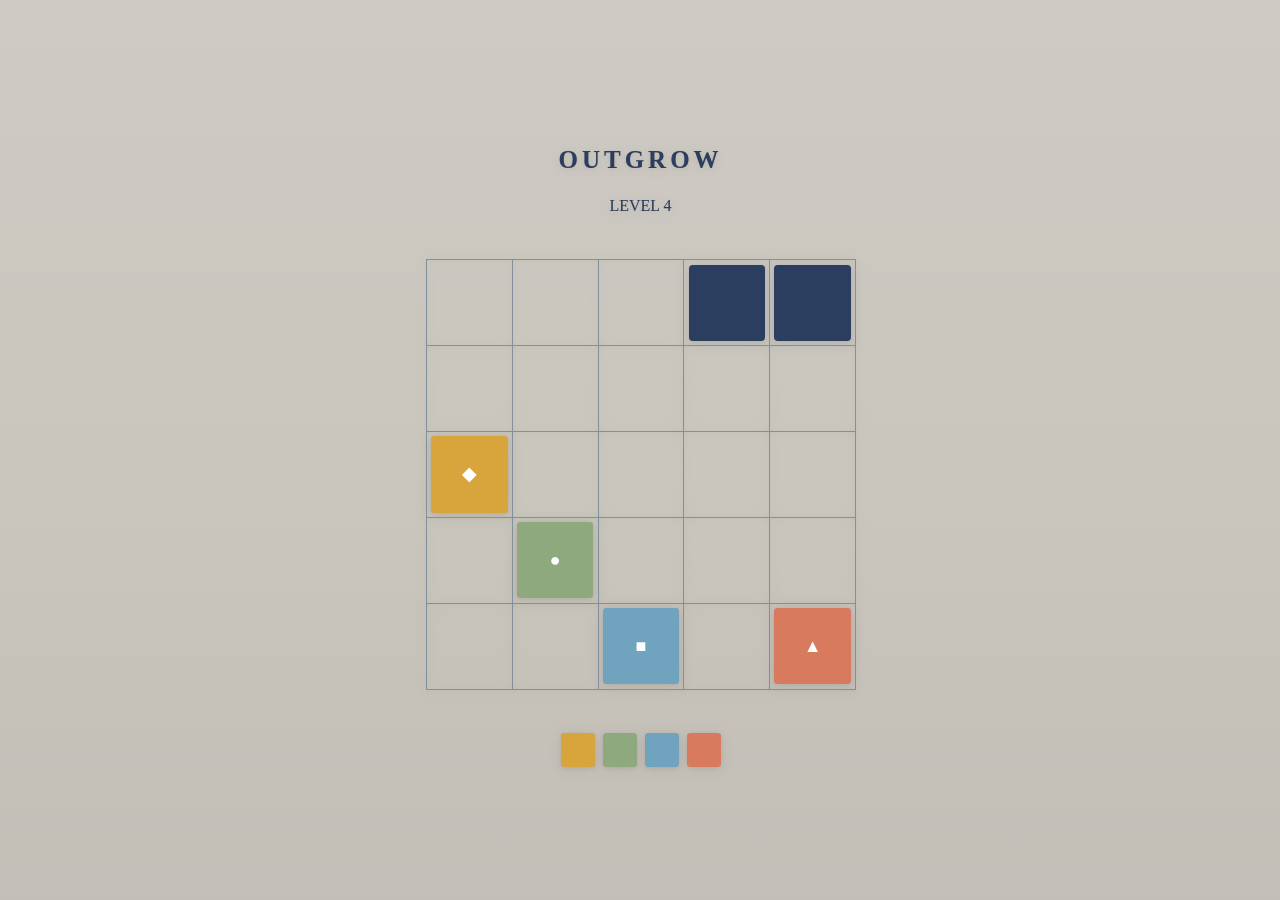
<file: archive/design-v2/paper-ui/demo.html>
<!doctype html><html lang="ru"><head><meta charset="utf-8"><meta name="viewport" content="width=device-width, initial-scale=1"><title>Paper UI demo</title><link rel="stylesheet" href="paper-ui.css"><style>body{margin:0;font-family:Georgia,serif}.paper-card h1{text-align:center;letter-spacing:.16em;font-size:25px;margin:12px 0 5px}.paper-card p{text-align:center;margin:0 0 26px}.puzzle-grid{width:100%}.cell{position:relative}.cell span{display:grid;place-items:center;position:absolute;inset:5%;border-radius:4px;font:600 18px Georgia;color:white}.swatches{display:flex;justify-content:center;gap:8px;margin-top:25px}.swatches i{display:block;width:34px;height:34px;border-radius:4px}</style></head><body><main class="game-screen"><section class="paper-card"><div class="paper-content"><h1>OUTGROW</h1><p>LEVEL 4</p><div class="puzzle-grid" id="board"></div><div class="swatches"><i style="background:#D8A43C"></i><i style="background:#8EA97E"></i><i style="background:#6FA3BE"></i><i style="background:#D77A5E"></i></div></div></section></main><script>const board=document.querySelector('#board'); for(let i=0;i<25;i++){let cell=document.createElement('div');cell.className='cell';let colors={10:'#D8A43C',16:'#8EA97E',22:'#6FA3BE',24:'#D77A5E',3:'#2C3E5F',4:'#2C3E5F'};if(colors[i]){let s=document.createElement('span');s.style.background=colors[i];s.textContent=({10:'◆',16:'●',22:'■',24:'▲'})[i]||'';cell.append(s)}board.append(cell)}</script></body></html>
</file>
<file: archive/design-v2/paper-ui/paper-ui.css>
/* Postie Paper UI v2 — reusable paper sheet for every game.
   Layers: CSS colour + gradient, seamless transparent fibre texture, edge-shape mask, two-part shadow.
   Game content (grid, pieces, text) stays plain HTML/SVG above the paper. No filters, no animated texture.
   Markup:
     <main class="game-screen">
       <section class="paper-card">            <- shadow + layout (not masked)
         <div class="paper-sheet"></div>       <- paper surface (masked edges)
         <div class="paper-content"> … </div>  <- header, grid, footer
       </section>
     </main> */
:root {
  --ui-background-top: #CECAC4;
  --ui-background: #C9C6BD;
  --ui-background-bottom: #C3BEB7;

  --paper-top: #F7EBDD;
  --paper-base: #F3E6D6;
  --paper-bottom: #F0E0CE;
  --ink: #2C3E5F;
  --grid: #81909C;

  --accent-yellow: #D8A43C;
  --accent-green: #8EA97E;
  --accent-blue: #6FA3BE;
  --accent-terracotta: #D77A5E;

  --paper-radius: 6px;
  --paper-pad: clamp(16px, 5vw, 26px);
}

.game-screen {
  box-sizing: border-box;
  min-height: 100dvh;
  padding: 16px;
  display: grid;
  grid-template-columns: minmax(0, 1fr);
  place-items: center;
  background: linear-gradient(180deg, var(--ui-background-top) 0%, var(--ui-background) 55%, var(--ui-background-bottom) 100%);
}

/* The card: layout + shadow. drop-shadow follows the uneven paper edge (one static filter, no animation). */
.paper-card {
  box-sizing: border-box;
  position: relative;
  isolation: isolate;
  width: min(100%, 480px);
  color: var(--ink);
  /* lying flat: the sheet touches the surface all round. Dark tight contact line, small offset (no lift),
     a short soft falloff, and a wide very faint ambient halo. */
  filter:
    drop-shadow(0 0.5px 0.4px rgb(45 39 33 / 24%))
    drop-shadow(0 1px 2px rgb(45 39 33 / 10%))
    drop-shadow(0 2.5px 7px rgb(45 39 33 / 8%));
}

/* The sheet: colour, texture and an uneven edge of 1–2 px. */
.paper-sheet {
  position: absolute;
  inset: 0;
  z-index: 0;
  border-radius: var(--paper-radius);
  background:
    url("./paper-texture.webp") 0 0 / 512px 512px repeat,
    radial-gradient(120% 90% at 30% 20%, rgb(255 255 255 / 18%), transparent 60%),
    linear-gradient(180deg, var(--paper-top) 0%, var(--paper-base) 52%, var(--paper-bottom) 100%);
  clip-path: inset(0.7px round 7px); /* clean rounded corners where two edges meet */
  /* inner area solid; each side gets a 4px strip whose outer line wanders by about half a pixel */
  -webkit-mask:
    linear-gradient(#000 0 0) center / calc(100% - 8px) calc(100% - 8px) no-repeat,
    url("data:image/svg+xml,%3Csvg xmlns='http://www.w3.org/2000/svg' width='600' height='4' viewBox='0 0 600 4'%3E%3Cpath d='M0 4 L0.0 1.20 L0.5 1.19 L1.0 1.17 L1.5 1.16 L2.0 1.14 L2.5 1.13 L3.0 1.11 L3.5 1.09 L4.0 1.08 L4.5 1.06 L5.0 1.05 L5.5 1.04 L6.0 1.03 L6.5 1.03 L7.0 1.03 L7.5 1.03 L8.0 1.03 L8.5 1.04 L9.0 1.05 L9.5 1.07 L10.0 1.09 L10.5 1.11 L11.0 1.13 L11.5 1.15 L12.0 1.18 L12.5 1.20 L13.0 1.23 L13.5 1.25 L14.0 1.27 L14.5 1.29 L15.0 1.31 L15.5 1.33 L16.0 1.35 L16.5 1.36 L17.0 1.37 L17.5 1.38 L18.0 1.39 L18.5 1.39 L19.0 1.40 L19.5 1.40 L20.0 1.41 L20.5 1.41 L21.0 1.41 L21.5 1.42 L22.0 1.42 L22.5 1.42 L23.0 1.43 L23.5 1.44 L24.0 1.44 L24.5 1.45 L25.0 1.46 L25.5 1.46 L26.0 1.47 L26.5 1.48 L27.0 1.48 L27.5 1.49 L28.0 1.49 L28.5 1.49 L29.0 1.49 L29.5 1.49 L30.0 1.49 L30.5 1.48 L31.0 1.47 L31.5 1.47 L32.0 1.46 L32.5 1.45 L33.0 1.44 L33.5 1.43 L34.0 1.42 L34.5 1.41 L35.0 1.41 L35.5 1.40 L36.0 1.40 L36.5 1.40 L37.0 1.40 L37.5 1.40 L38.0 1.41 L38.5 1.41 L39.0 1.42 L39.5 1.43 L40.0 1.44 L40.5 1.45 L41.0 1.46 L41.5 1.47 L42.0 1.48 L42.5 1.49 L43.0 1.50 L43.5 1.50 L44.0 1.50 L44.5 1.50 L45.0 1.49 L45.5 1.49 L46.0 1.48 L46.5 1.46 L47.0 1.45 L47.5 1.43 L48.0 1.42 L48.5 1.40 L49.0 1.38 L49.5 1.36 L50.0 1.35 L50.5 1.33 L51.0 1.31 L51.5 1.30 L52.0 1.29 L52.5 1.28 L53.0 1.27 L53.5 1.26 L54.0 1.26 L54.5 1.26 L55.0 1.26 L55.5 1.26 L56.0 1.26 L56.5 1.26 L57.0 1.26 L57.5 1.26 L58.0 1.26 L58.5 1.26 L59.0 1.26 L59.5 1.26 L60.0 1.26 L60.5 1.25 L61.0 1.25 L61.5 1.25 L62.0 1.24 L62.5 1.24 L63.0 1.24 L63.5 1.24 L64.0 1.23 L64.5 1.24 L65.0 1.24 L65.5 1.24 L66.0 1.24 L66.5 1.25 L67.0 1.26 L67.5 1.27 L68.0 1.28 L68.5 1.29 L69.0 1.30 L69.5 1.31 L70.0 1.32 L70.5 1.33 L71.0 1.33 L71.5 1.34 L72.0 1.34 L72.5 1.34 L73.0 1.34 L73.5 1.33 L74.0 1.32 L74.5 1.31 L75.0 1.29 L75.5 1.27 L76.0 1.25 L76.5 1.23 L77.0 1.20 L77.5 1.17 L78.0 1.15 L78.5 1.12 L79.0 1.10 L79.5 1.07 L80.0 1.05 L80.5 1.03 L81.0 1.01 L81.5 0.99 L82.0 0.97 L82.5 0.96 L83.0 0.95 L83.5 0.94 L84.0 0.94 L84.5 0.93 L85.0 0.93 L85.5 0.92 L86.0 0.92 L86.5 0.92 L87.0 0.92 L87.5 0.91 L88.0 0.91 L88.5 0.91 L89.0 0.90 L89.5 0.90 L90.0 0.89 L90.5 0.88 L91.0 0.88 L91.5 0.87 L92.0 0.86 L92.5 0.86 L93.0 0.85 L93.5 0.85 L94.0 0.84 L94.5 0.84 L95.0 0.84 L95.5 0.85 L96.0 0.85 L96.5 0.85 L97.0 0.86 L97.5 0.87 L98.0 0.88 L98.5 0.89 L99.0 0.90 L99.5 0.91 L100.0 0.92 L100.5 0.93 L101.0 0.93 L101.5 0.94 L102.0 0.94 L102.5 0.94 L103.0 0.95 L103.5 0.94 L104.0 0.94 L104.5 0.94 L105.0 0.93 L105.5 0.92 L106.0 0.92 L106.5 0.91 L107.0 0.91 L107.5 0.90 L108.0 0.90 L108.5 0.90 L109.0 0.90 L109.5 0.90 L110.0 0.91 L110.5 0.92 L111.0 0.93 L111.5 0.94 L112.0 0.96 L112.5 0.98 L113.0 1.00 L113.5 1.02 L114.0 1.04 L114.5 1.07 L115.0 1.09 L115.5 1.12 L116.0 1.14 L116.5 1.16 L117.0 1.18 L117.5 1.20 L118.0 1.21 L118.5 1.22 L119.0 1.23 L119.5 1.24 L120.0 1.25 L120.5 1.25 L121.0 1.26 L121.5 1.26 L122.0 1.26 L122.5 1.26 L123.0 1.26 L123.5 1.25 L124.0 1.25 L124.5 1.25 L125.0 1.25 L125.5 1.25 L126.0 1.25 L126.5 1.25 L127.0 1.25 L127.5 1.25 L128.0 1.25 L128.5 1.25 L129.0 1.25 L129.5 1.24 L130.0 1.24 L130.5 1.23 L131.0 1.23 L131.5 1.22 L132.0 1.20 L132.5 1.19 L133.0 1.18 L133.5 1.16 L134.0 1.14 L134.5 1.13 L135.0 1.11 L135.5 1.09 L136.0 1.07 L136.5 1.06 L137.0 1.04 L137.5 1.03 L138.0 1.02 L138.5 1.01 L139.0 1.01 L139.5 1.01 L140.0 1.01 L140.5 1.01 L141.0 1.02 L141.5 1.03 L142.0 1.04 L142.5 1.05 L143.0 1.07 L143.5 1.08 L144.0 1.10 L144.5 1.11 L145.0 1.13 L145.5 1.14 L146.0 1.15 L146.5 1.16 L147.0 1.17 L147.5 1.17 L148.0 1.18 L148.5 1.18 L149.0 1.18 L149.5 1.18 L150.0 1.17 L150.5 1.17 L151.0 1.16 L151.5 1.15 L152.0 1.15 L152.5 1.14 L153.0 1.14 L153.5 1.13 L154.0 1.13 L154.5 1.13 L155.0 1.13 L155.5 1.13 L156.0 1.13 L156.5 1.13 L157.0 1.14 L157.5 1.14 L158.0 1.14 L158.5 1.15 L159.0 1.15 L159.5 1.16 L160.0 1.16 L160.5 1.16 L161.0 1.16 L161.5 1.16 L162.0 1.16 L162.5 1.15 L163.0 1.15 L163.5 1.15 L164.0 1.14 L164.5 1.13 L165.0 1.13 L165.5 1.12 L166.0 1.12 L166.5 1.12 L167.0 1.12 L167.5 1.12 L168.0 1.12 L168.5 1.12 L169.0 1.13 L169.5 1.14 L170.0 1.15 L170.5 1.16 L171.0 1.17 L171.5 1.18 L172.0 1.20 L172.5 1.21 L173.0 1.22 L173.5 1.23 L174.0 1.24 L174.5 1.25 L175.0 1.25 L175.5 1.25 L176.0 1.25 L176.5 1.25 L177.0 1.24 L177.5 1.23 L178.0 1.22 L178.5 1.21 L179.0 1.19 L179.5 1.18 L180.0 1.16 L180.5 1.14 L181.0 1.12 L181.5 1.11 L182.0 1.09 L182.5 1.08 L183.0 1.07 L183.5 1.06 L184.0 1.05 L184.5 1.04 L185.0 1.04 L185.5 1.04 L186.0 1.04 L186.5 1.05 L187.0 1.05 L187.5 1.06 L188.0 1.07 L188.5 1.08 L189.0 1.09 L189.5 1.10 L190.0 1.11 L190.5 1.12 L191.0 1.13 L191.5 1.14 L192.0 1.15 L192.5 1.15 L193.0 1.16 L193.5 1.17 L194.0 1.18 L194.5 1.19 L195.0 1.20 L195.5 1.21 L196.0 1.23 L196.5 1.24 L197.0 1.26 L197.5 1.27 L198.0 1.29 L198.5 1.31 L199.0 1.34 L199.5 1.36 L200.0 1.38 L200.5 1.41 L201.0 1.43 L201.5 1.46 L202.0 1.48 L202.5 1.50 L203.0 1.52 L203.5 1.54 L204.0 1.56 L204.5 1.57 L205.0 1.58 L205.5 1.59 L206.0 1.59 L206.5 1.59 L207.0 1.59 L207.5 1.59 L208.0 1.58 L208.5 1.57 L209.0 1.57 L209.5 1.56 L210.0 1.55 L210.5 1.54 L211.0 1.53 L211.5 1.52 L212.0 1.52 L212.5 1.51 L213.0 1.51 L213.5 1.51 L214.0 1.51 L214.5 1.51 L215.0 1.52 L215.5 1.52 L216.0 1.53 L216.5 1.54 L217.0 1.55 L217.5 1.56 L218.0 1.56 L218.5 1.57 L219.0 1.57 L219.5 1.58 L220.0 1.58 L220.5 1.58 L221.0 1.58 L221.5 1.58 L222.0 1.57 L222.5 1.56 L223.0 1.56 L223.5 1.55 L224.0 1.54 L224.5 1.53 L225.0 1.52 L225.5 1.51 L226.0 1.50 L226.5 1.49 L227.0 1.48 L227.5 1.47 L228.0 1.47 L228.5 1.46 L229.0 1.46 L229.5 1.45 L230.0 1.45 L230.5 1.44 L231.0 1.44 L231.5 1.43 L232.0 1.43 L232.5 1.42 L233.0 1.41 L233.5 1.40 L234.0 1.39 L234.5 1.37 L235.0 1.36 L235.5 1.34 L236.0 1.32 L236.5 1.30 L237.0 1.28 L237.5 1.26 L238.0 1.24 L238.5 1.22 L239.0 1.20 L239.5 1.18 L240.0 1.17 L240.5 1.16 L241.0 1.15 L241.5 1.14 L242.0 1.14 L242.5 1.14 L243.0 1.14 L243.5 1.15 L244.0 1.15 L244.5 1.16 L245.0 1.18 L245.5 1.19 L246.0 1.21 L246.5 1.22 L247.0 1.24 L247.5 1.25 L248.0 1.26 L248.5 1.28 L249.0 1.29 L249.5 1.30 L250.0 1.30 L250.5 1.31 L251.0 1.31 L251.5 1.31 L252.0 1.31 L252.5 1.30 L253.0 1.30 L253.5 1.29 L254.0 1.28 L254.5 1.28 L255.0 1.27 L255.5 1.26 L256.0 1.26 L256.5 1.25 L257.0 1.24 L257.5 1.24 L258.0 1.23 L258.5 1.23 L259.0 1.23 L259.5 1.22 L260.0 1.22 L260.5 1.22 L261.0 1.21 L261.5 1.21 L262.0 1.20 L262.5 1.19 L263.0 1.18 L263.5 1.17 L264.0 1.16 L264.5 1.14 L265.0 1.13 L265.5 1.11 L266.0 1.09 L266.5 1.08 L267.0 1.06 L267.5 1.04 L268.0 1.02 L268.5 1.01 L269.0 1.00 L269.5 0.99 L270.0 0.98 L270.5 0.97 L271.0 0.97 L271.5 0.97 L272.0 0.97 L272.5 0.98 L273.0 0.98 L273.5 0.99 L274.0 1.00 L274.5 1.01 L275.0 1.03 L275.5 1.04 L276.0 1.05 L276.5 1.06 L277.0 1.07 L277.5 1.08 L278.0 1.09 L278.5 1.09 L279.0 1.10 L279.5 1.10 L280.0 1.10 L280.5 1.09 L281.0 1.09 L281.5 1.08 L282.0 1.07 L282.5 1.06 L283.0 1.05 L283.5 1.05 L284.0 1.04 L284.5 1.03 L285.0 1.03 L285.5 1.02 L286.0 1.02 L286.5 1.02 L287.0 1.02 L287.5 1.02 L288.0 1.03 L288.5 1.04 L289.0 1.04 L289.5 1.05 L290.0 1.06 L290.5 1.07 L291.0 1.08 L291.5 1.09 L292.0 1.10 L292.5 1.11 L293.0 1.12 L293.5 1.13 L294.0 1.13 L294.5 1.14 L295.0 1.14 L295.5 1.15 L296.0 1.15 L296.5 1.15 L297.0 1.16 L297.5 1.16 L298.0 1.17 L298.5 1.17 L299.0 1.18 L299.5 1.19 L300.0 1.20 L300.5 1.21 L301.0 1.23 L301.5 1.24 L302.0 1.26 L302.5 1.27 L303.0 1.29 L303.5 1.31 L304.0 1.32 L304.5 1.34 L305.0 1.35 L305.5 1.36 L306.0 1.37 L306.5 1.37 L307.0 1.37 L307.5 1.37 L308.0 1.37 L308.5 1.36 L309.0 1.35 L309.5 1.33 L310.0 1.31 L310.5 1.29 L311.0 1.27 L311.5 1.25 L312.0 1.22 L312.5 1.20 L313.0 1.17 L313.5 1.15 L314.0 1.13 L314.5 1.11 L315.0 1.09 L315.5 1.07 L316.0 1.05 L316.5 1.04 L317.0 1.03 L317.5 1.02 L318.0 1.01 L318.5 1.01 L319.0 1.00 L319.5 1.00 L320.0 0.99 L320.5 0.99 L321.0 0.99 L321.5 0.98 L322.0 0.98 L322.5 0.98 L323.0 0.97 L323.5 0.96 L324.0 0.96 L324.5 0.95 L325.0 0.94 L325.5 0.94 L326.0 0.93 L326.5 0.92 L327.0 0.92 L327.5 0.91 L328.0 0.91 L328.5 0.91 L329.0 0.91 L329.5 0.91 L330.0 0.91 L330.5 0.92 L331.0 0.93 L331.5 0.93 L332.0 0.94 L332.5 0.95 L333.0 0.96 L333.5 0.97 L334.0 0.98 L334.5 0.99 L335.0 0.99 L335.5 1.00 L336.0 1.00 L336.5 1.00 L337.0 1.00 L337.5 1.00 L338.0 0.99 L338.5 0.99 L339.0 0.98 L339.5 0.97 L340.0 0.96 L340.5 0.95 L341.0 0.94 L341.5 0.93 L342.0 0.92 L342.5 0.91 L343.0 0.90 L343.5 0.90 L344.0 0.90 L344.5 0.90 L345.0 0.91 L345.5 0.91 L346.0 0.92 L346.5 0.94 L347.0 0.95 L347.5 0.97 L348.0 0.98 L348.5 1.00 L349.0 1.02 L349.5 1.04 L350.0 1.05 L350.5 1.07 L351.0 1.09 L351.5 1.10 L352.0 1.11 L352.5 1.12 L353.0 1.13 L353.5 1.14 L354.0 1.14 L354.5 1.14 L355.0 1.14 L355.5 1.14 L356.0 1.14 L356.5 1.14 L357.0 1.14 L357.5 1.14 L358.0 1.14 L358.5 1.14 L359.0 1.14 L359.5 1.14 L360.0 1.14 L360.5 1.15 L361.0 1.15 L361.5 1.15 L362.0 1.16 L362.5 1.16 L363.0 1.16 L363.5 1.16 L364.0 1.17 L364.5 1.16 L365.0 1.16 L365.5 1.16 L366.0 1.16 L366.5 1.15 L367.0 1.14 L367.5 1.13 L368.0 1.12 L368.5 1.11 L369.0 1.10 L369.5 1.09 L370.0 1.08 L370.5 1.07 L371.0 1.07 L371.5 1.06 L372.0 1.06 L372.5 1.06 L373.0 1.06 L373.5 1.07 L374.0 1.08 L374.5 1.09 L375.0 1.11 L375.5 1.13 L376.0 1.15 L376.5 1.17 L377.0 1.20 L377.5 1.23 L378.0 1.25 L378.5 1.28 L379.0 1.30 L379.5 1.33 L380.0 1.35 L380.5 1.37 L381.0 1.39 L381.5 1.41 L382.0 1.43 L382.5 1.44 L383.0 1.45 L383.5 1.46 L384.0 1.46 L384.5 1.47 L385.0 1.47 L385.5 1.48 L386.0 1.48 L386.5 1.48 L387.0 1.48 L387.5 1.49 L388.0 1.49 L388.5 1.49 L389.0 1.50 L389.5 1.50 L390.0 1.51 L390.5 1.52 L391.0 1.52 L391.5 1.53 L392.0 1.54 L392.5 1.54 L393.0 1.55 L393.5 1.55 L394.0 1.56 L394.5 1.56 L395.0 1.56 L395.5 1.55 L396.0 1.55 L396.5 1.55 L397.0 1.54 L397.5 1.53 L398.0 1.52 L398.5 1.51 L399.0 1.50 L399.5 1.49 L400.0 1.48 L400.5 1.47 L401.0 1.47 L401.5 1.46 L402.0 1.46 L402.5 1.46 L403.0 1.45 L403.5 1.46 L404.0 1.46 L404.5 1.46 L405.0 1.47 L405.5 1.48 L406.0 1.48 L406.5 1.49 L407.0 1.49 L407.5 1.50 L408.0 1.50 L408.5 1.50 L409.0 1.50 L409.5 1.50 L410.0 1.49 L410.5 1.48 L411.0 1.47 L411.5 1.46 L412.0 1.44 L412.5 1.42 L413.0 1.40 L413.5 1.38 L414.0 1.36 L414.5 1.33 L415.0 1.31 L415.5 1.28 L416.0 1.26 L416.5 1.24 L417.0 1.22 L417.5 1.20 L418.0 1.19 L418.5 1.18 L419.0 1.17 L419.5 1.16 L420.0 1.15 L420.5 1.15 L421.0 1.14 L421.5 1.14 L422.0 1.14 L422.5 1.14 L423.0 1.14 L423.5 1.15 L424.0 1.15 L424.5 1.15 L425.0 1.15 L425.5 1.15 L426.0 1.15 L426.5 1.15 L427.0 1.15 L427.5 1.15 L428.0 1.15 L428.5 1.15 L429.0 1.15 L429.5 1.16 L430.0 1.16 L430.5 1.17 L431.0 1.17 L431.5 1.18 L432.0 1.20 L432.5 1.21 L433.0 1.22 L433.5 1.24 L434.0 1.26 L434.5 1.27 L435.0 1.29 L435.5 1.31 L436.0 1.33 L436.5 1.34 L437.0 1.36 L437.5 1.37 L438.0 1.38 L438.5 1.39 L439.0 1.39 L439.5 1.39 L440.0 1.39 L440.5 1.39 L441.0 1.38 L441.5 1.37 L442.0 1.36 L442.5 1.35 L443.0 1.33 L443.5 1.32 L444.0 1.30 L444.5 1.29 L445.0 1.27 L445.5 1.26 L446.0 1.25 L446.5 1.24 L447.0 1.23 L447.5 1.23 L448.0 1.22 L448.5 1.22 L449.0 1.22 L449.5 1.22 L450.0 1.23 L450.5 1.23 L451.0 1.24 L451.5 1.25 L452.0 1.25 L452.5 1.26 L453.0 1.26 L453.5 1.27 L454.0 1.27 L454.5 1.27 L455.0 1.27 L455.5 1.27 L456.0 1.27 L456.5 1.27 L457.0 1.26 L457.5 1.26 L458.0 1.26 L458.5 1.25 L459.0 1.25 L459.5 1.24 L460.0 1.24 L460.5 1.24 L461.0 1.24 L461.5 1.24 L462.0 1.24 L462.5 1.25 L463.0 1.25 L463.5 1.25 L464.0 1.26 L464.5 1.27 L465.0 1.27 L465.5 1.28 L466.0 1.28 L466.5 1.28 L467.0 1.28 L467.5 1.28 L468.0 1.28 L468.5 1.28 L469.0 1.27 L469.5 1.26 L470.0 1.25 L470.5 1.24 L471.0 1.23 L471.5 1.22 L472.0 1.20 L472.5 1.19 L473.0 1.18 L473.5 1.17 L474.0 1.16 L474.5 1.15 L475.0 1.15 L475.5 1.15 L476.0 1.15 L476.5 1.15 L477.0 1.16 L477.5 1.17 L478.0 1.18 L478.5 1.19 L479.0 1.21 L479.5 1.22 L480.0 1.24 L480.5 1.26 L481.0 1.28 L481.5 1.29 L482.0 1.31 L482.5 1.32 L483.0 1.33 L483.5 1.34 L484.0 1.35 L484.5 1.36 L485.0 1.36 L485.5 1.36 L486.0 1.36 L486.5 1.35 L487.0 1.35 L487.5 1.34 L488.0 1.33 L488.5 1.32 L489.0 1.31 L489.5 1.30 L490.0 1.29 L490.5 1.28 L491.0 1.27 L491.5 1.26 L492.0 1.25 L492.5 1.25 L493.0 1.24 L493.5 1.23 L494.0 1.22 L494.5 1.21 L495.0 1.20 L495.5 1.19 L496.0 1.17 L496.5 1.16 L497.0 1.14 L497.5 1.13 L498.0 1.11 L498.5 1.09 L499.0 1.06 L499.5 1.04 L500.0 1.02 L500.5 0.99 L501.0 0.97 L501.5 0.94 L502.0 0.92 L502.5 0.90 L503.0 0.88 L503.5 0.86 L504.0 0.84 L504.5 0.83 L505.0 0.82 L505.5 0.81 L506.0 0.81 L506.5 0.81 L507.0 0.81 L507.5 0.81 L508.0 0.82 L508.5 0.83 L509.0 0.83 L509.5 0.84 L510.0 0.85 L510.5 0.86 L511.0 0.87 L511.5 0.88 L512.0 0.88 L512.5 0.89 L513.0 0.89 L513.5 0.89 L514.0 0.89 L514.5 0.89 L515.0 0.88 L515.5 0.88 L516.0 0.87 L516.5 0.86 L517.0 0.85 L517.5 0.84 L518.0 0.84 L518.5 0.83 L519.0 0.83 L519.5 0.82 L520.0 0.82 L520.5 0.82 L521.0 0.82 L521.5 0.82 L522.0 0.83 L522.5 0.84 L523.0 0.84 L523.5 0.85 L524.0 0.86 L524.5 0.87 L525.0 0.88 L525.5 0.89 L526.0 0.90 L526.5 0.91 L527.0 0.92 L527.5 0.93 L528.0 0.93 L528.5 0.94 L529.0 0.94 L529.5 0.95 L530.0 0.95 L530.5 0.96 L531.0 0.96 L531.5 0.97 L532.0 0.97 L532.5 0.98 L533.0 0.99 L533.5 1.00 L534.0 1.01 L534.5 1.03 L535.0 1.04 L535.5 1.06 L536.0 1.08 L536.5 1.10 L537.0 1.12 L537.5 1.14 L538.0 1.16 L538.5 1.18 L539.0 1.20 L539.5 1.22 L540.0 1.23 L540.5 1.24 L541.0 1.25 L541.5 1.26 L542.0 1.26 L542.5 1.26 L543.0 1.26 L543.5 1.25 L544.0 1.25 L544.5 1.24 L545.0 1.22 L545.5 1.21 L546.0 1.19 L546.5 1.18 L547.0 1.16 L547.5 1.15 L548.0 1.14 L548.5 1.12 L549.0 1.11 L549.5 1.10 L550.0 1.10 L550.5 1.09 L551.0 1.09 L551.5 1.09 L552.0 1.09 L552.5 1.10 L553.0 1.10 L553.5 1.11 L554.0 1.12 L554.5 1.12 L555.0 1.13 L555.5 1.14 L556.0 1.14 L556.5 1.15 L557.0 1.16 L557.5 1.16 L558.0 1.17 L558.5 1.17 L559.0 1.17 L559.5 1.18 L560.0 1.18 L560.5 1.18 L561.0 1.19 L561.5 1.19 L562.0 1.20 L562.5 1.21 L563.0 1.22 L563.5 1.23 L564.0 1.24 L564.5 1.26 L565.0 1.27 L565.5 1.29 L566.0 1.31 L566.5 1.32 L567.0 1.34 L567.5 1.36 L568.0 1.38 L568.5 1.39 L569.0 1.40 L569.5 1.41 L570.0 1.42 L570.5 1.43 L571.0 1.43 L571.5 1.43 L572.0 1.43 L572.5 1.42 L573.0 1.42 L573.5 1.41 L574.0 1.40 L574.5 1.39 L575.0 1.37 L575.5 1.36 L576.0 1.35 L576.5 1.34 L577.0 1.33 L577.5 1.32 L578.0 1.31 L578.5 1.31 L579.0 1.30 L579.5 1.30 L580.0 1.30 L580.5 1.31 L581.0 1.31 L581.5 1.32 L582.0 1.33 L582.5 1.34 L583.0 1.35 L583.5 1.35 L584.0 1.36 L584.5 1.37 L585.0 1.37 L585.5 1.38 L586.0 1.38 L586.5 1.38 L587.0 1.38 L587.5 1.38 L588.0 1.37 L588.5 1.36 L589.0 1.36 L589.5 1.35 L590.0 1.34 L590.5 1.33 L591.0 1.32 L591.5 1.31 L592.0 1.30 L592.5 1.29 L593.0 1.28 L593.5 1.27 L594.0 1.27 L594.5 1.26 L595.0 1.26 L595.5 1.25 L596.0 1.25 L596.5 1.25 L597.0 1.24 L597.5 1.24 L598.0 1.23 L598.5 1.23 L599.0 1.22 L599.5 1.21 L600.0 1.20 L600 4Z'/%3E%3C/svg%3E") top / 600px 4px repeat-x,
    url("data:image/svg+xml,%3Csvg xmlns='http://www.w3.org/2000/svg' width='600' height='4' viewBox='0 0 600 4'%3E%3Cpath d='M0 0 L0.0 2.69 L0.5 2.66 L1.0 2.64 L1.5 2.62 L2.0 2.61 L2.5 2.59 L3.0 2.58 L3.5 2.57 L4.0 2.56 L4.5 2.56 L5.0 2.55 L5.5 2.55 L6.0 2.55 L6.5 2.55 L7.0 2.55 L7.5 2.54 L8.0 2.54 L8.5 2.54 L9.0 2.54 L9.5 2.54 L10.0 2.53 L10.5 2.53 L11.0 2.53 L11.5 2.53 L12.0 2.53 L12.5 2.52 L13.0 2.53 L13.5 2.53 L14.0 2.53 L14.5 2.54 L15.0 2.55 L15.5 2.56 L16.0 2.57 L16.5 2.58 L17.0 2.59 L17.5 2.61 L18.0 2.63 L18.5 2.64 L19.0 2.66 L19.5 2.68 L20.0 2.69 L20.5 2.71 L21.0 2.72 L21.5 2.73 L22.0 2.74 L22.5 2.74 L23.0 2.75 L23.5 2.75 L24.0 2.74 L24.5 2.74 L25.0 2.74 L25.5 2.73 L26.0 2.72 L26.5 2.71 L27.0 2.70 L27.5 2.69 L28.0 2.69 L28.5 2.68 L29.0 2.67 L29.5 2.67 L30.0 2.67 L30.5 2.67 L31.0 2.68 L31.5 2.68 L32.0 2.69 L32.5 2.70 L33.0 2.71 L33.5 2.72 L34.0 2.74 L34.5 2.75 L35.0 2.77 L35.5 2.78 L36.0 2.79 L36.5 2.80 L37.0 2.81 L37.5 2.82 L38.0 2.83 L38.5 2.83 L39.0 2.83 L39.5 2.83 L40.0 2.83 L40.5 2.83 L41.0 2.83 L41.5 2.82 L42.0 2.82 L42.5 2.81 L43.0 2.81 L43.5 2.80 L44.0 2.79 L44.5 2.79 L45.0 2.79 L45.5 2.78 L46.0 2.78 L46.5 2.78 L47.0 2.78 L47.5 2.78 L48.0 2.77 L48.5 2.77 L49.0 2.77 L49.5 2.77 L50.0 2.76 L50.5 2.75 L51.0 2.75 L51.5 2.74 L52.0 2.73 L52.5 2.71 L53.0 2.70 L53.5 2.68 L54.0 2.67 L54.5 2.65 L55.0 2.63 L55.5 2.61 L56.0 2.60 L56.5 2.58 L57.0 2.57 L57.5 2.56 L58.0 2.55 L58.5 2.54 L59.0 2.54 L59.5 2.54 L60.0 2.54 L60.5 2.55 L61.0 2.56 L61.5 2.57 L62.0 2.58 L62.5 2.60 L63.0 2.62 L63.5 2.64 L64.0 2.65 L64.5 2.67 L65.0 2.69 L65.5 2.71 L66.0 2.72 L66.5 2.73 L67.0 2.75 L67.5 2.75 L68.0 2.76 L68.5 2.77 L69.0 2.77 L69.5 2.77 L70.0 2.77 L70.5 2.76 L71.0 2.76 L71.5 2.75 L72.0 2.75 L72.5 2.74 L73.0 2.74 L73.5 2.73 L74.0 2.73 L74.5 2.73 L75.0 2.72 L75.5 2.72 L76.0 2.72 L76.5 2.72 L77.0 2.72 L77.5 2.72 L78.0 2.72 L78.5 2.71 L79.0 2.71 L79.5 2.71 L80.0 2.70 L80.5 2.70 L81.0 2.69 L81.5 2.68 L82.0 2.67 L82.5 2.65 L83.0 2.64 L83.5 2.63 L84.0 2.61 L84.5 2.60 L85.0 2.58 L85.5 2.57 L86.0 2.56 L86.5 2.55 L87.0 2.54 L87.5 2.53 L88.0 2.53 L88.5 2.52 L89.0 2.52 L89.5 2.53 L90.0 2.53 L90.5 2.54 L91.0 2.55 L91.5 2.56 L92.0 2.57 L92.5 2.58 L93.0 2.59 L93.5 2.60 L94.0 2.61 L94.5 2.62 L95.0 2.63 L95.5 2.63 L96.0 2.63 L96.5 2.63 L97.0 2.63 L97.5 2.63 L98.0 2.62 L98.5 2.62 L99.0 2.61 L99.5 2.60 L100.0 2.59 L100.5 2.58 L101.0 2.56 L101.5 2.56 L102.0 2.55 L102.5 2.54 L103.0 2.54 L103.5 2.53 L104.0 2.53 L104.5 2.54 L105.0 2.54 L105.5 2.55 L106.0 2.55 L106.5 2.56 L107.0 2.58 L107.5 2.59 L108.0 2.60 L108.5 2.62 L109.0 2.63 L109.5 2.65 L110.0 2.66 L110.5 2.67 L111.0 2.69 L111.5 2.70 L112.0 2.71 L112.5 2.72 L113.0 2.73 L113.5 2.75 L114.0 2.76 L114.5 2.77 L115.0 2.78 L115.5 2.80 L116.0 2.81 L116.5 2.83 L117.0 2.85 L117.5 2.87 L118.0 2.89 L118.5 2.91 L119.0 2.93 L119.5 2.96 L120.0 2.98 L120.5 3.01 L121.0 3.04 L121.5 3.06 L122.0 3.08 L122.5 3.11 L123.0 3.13 L123.5 3.14 L124.0 3.16 L124.5 3.17 L125.0 3.18 L125.5 3.18 L126.0 3.18 L126.5 3.18 L127.0 3.18 L127.5 3.17 L128.0 3.16 L128.5 3.15 L129.0 3.13 L129.5 3.12 L130.0 3.11 L130.5 3.09 L131.0 3.08 L131.5 3.06 L132.0 3.05 L132.5 3.04 L133.0 3.03 L133.5 3.03 L134.0 3.02 L134.5 3.02 L135.0 3.02 L135.5 3.02 L136.0 3.02 L136.5 3.02 L137.0 3.03 L137.5 3.03 L138.0 3.03 L138.5 3.04 L139.0 3.04 L139.5 3.04 L140.0 3.04 L140.5 3.04 L141.0 3.04 L141.5 3.04 L142.0 3.03 L142.5 3.03 L143.0 3.02 L143.5 3.02 L144.0 3.01 L144.5 3.01 L145.0 3.00 L145.5 3.00 L146.0 3.00 L146.5 2.99 L147.0 2.99 L147.5 3.00 L148.0 3.00 L148.5 3.00 L149.0 3.01 L149.5 3.01 L150.0 3.02 L150.5 3.02 L151.0 3.03 L151.5 3.03 L152.0 3.04 L152.5 3.04 L153.0 3.04 L153.5 3.04 L154.0 3.03 L154.5 3.03 L155.0 3.02 L155.5 3.01 L156.0 3.00 L156.5 2.99 L157.0 2.97 L157.5 2.96 L158.0 2.94 L158.5 2.93 L159.0 2.91 L159.5 2.90 L160.0 2.89 L160.5 2.88 L161.0 2.87 L161.5 2.87 L162.0 2.87 L162.5 2.87 L163.0 2.87 L163.5 2.88 L164.0 2.88 L164.5 2.89 L165.0 2.91 L165.5 2.92 L166.0 2.93 L166.5 2.95 L167.0 2.96 L167.5 2.97 L168.0 2.98 L168.5 2.99 L169.0 3.00 L169.5 3.01 L170.0 3.01 L170.5 3.01 L171.0 3.01 L171.5 3.01 L172.0 3.01 L172.5 3.00 L173.0 2.99 L173.5 2.98 L174.0 2.98 L174.5 2.97 L175.0 2.96 L175.5 2.95 L176.0 2.94 L176.5 2.93 L177.0 2.92 L177.5 2.92 L178.0 2.91 L178.5 2.90 L179.0 2.90 L179.5 2.89 L180.0 2.88 L180.5 2.88 L181.0 2.87 L181.5 2.86 L182.0 2.85 L182.5 2.84 L183.0 2.83 L183.5 2.81 L184.0 2.80 L184.5 2.78 L185.0 2.77 L185.5 2.75 L186.0 2.73 L186.5 2.71 L187.0 2.69 L187.5 2.67 L188.0 2.65 L188.5 2.64 L189.0 2.63 L189.5 2.62 L190.0 2.61 L190.5 2.60 L191.0 2.60 L191.5 2.60 L192.0 2.61 L192.5 2.62 L193.0 2.63 L193.5 2.64 L194.0 2.66 L194.5 2.67 L195.0 2.69 L195.5 2.71 L196.0 2.73 L196.5 2.75 L197.0 2.77 L197.5 2.78 L198.0 2.80 L198.5 2.81 L199.0 2.82 L199.5 2.83 L200.0 2.84 L200.5 2.84 L201.0 2.85 L201.5 2.85 L202.0 2.85 L202.5 2.85 L203.0 2.85 L203.5 2.84 L204.0 2.84 L204.5 2.84 L205.0 2.84 L205.5 2.84 L206.0 2.85 L206.5 2.85 L207.0 2.85 L207.5 2.86 L208.0 2.87 L208.5 2.87 L209.0 2.88 L209.5 2.89 L210.0 2.90 L210.5 2.91 L211.0 2.91 L211.5 2.92 L212.0 2.92 L212.5 2.93 L213.0 2.93 L213.5 2.93 L214.0 2.93 L214.5 2.93 L215.0 2.92 L215.5 2.92 L216.0 2.92 L216.5 2.91 L217.0 2.91 L217.5 2.90 L218.0 2.90 L218.5 2.90 L219.0 2.90 L219.5 2.90 L220.0 2.90 L220.5 2.90 L221.0 2.91 L221.5 2.91 L222.0 2.92 L222.5 2.93 L223.0 2.94 L223.5 2.95 L224.0 2.96 L224.5 2.97 L225.0 2.97 L225.5 2.98 L226.0 2.98 L226.5 2.98 L227.0 2.98 L227.5 2.97 L228.0 2.96 L228.5 2.95 L229.0 2.93 L229.5 2.92 L230.0 2.90 L230.5 2.87 L231.0 2.85 L231.5 2.82 L232.0 2.80 L232.5 2.77 L233.0 2.74 L233.5 2.72 L234.0 2.69 L234.5 2.67 L235.0 2.65 L235.5 2.63 L236.0 2.62 L236.5 2.60 L237.0 2.59 L237.5 2.58 L238.0 2.57 L238.5 2.57 L239.0 2.56 L239.5 2.56 L240.0 2.56 L240.5 2.55 L241.0 2.55 L241.5 2.55 L242.0 2.55 L242.5 2.54 L243.0 2.54 L243.5 2.54 L244.0 2.53 L244.5 2.53 L245.0 2.52 L245.5 2.52 L246.0 2.52 L246.5 2.51 L247.0 2.51 L247.5 2.51 L248.0 2.51 L248.5 2.52 L249.0 2.52 L249.5 2.53 L250.0 2.54 L250.5 2.54 L251.0 2.56 L251.5 2.57 L252.0 2.58 L252.5 2.60 L253.0 2.61 L253.5 2.62 L254.0 2.63 L254.5 2.64 L255.0 2.65 L255.5 2.66 L256.0 2.66 L256.5 2.67 L257.0 2.66 L257.5 2.66 L258.0 2.65 L258.5 2.64 L259.0 2.63 L259.5 2.62 L260.0 2.61 L260.5 2.59 L261.0 2.58 L261.5 2.56 L262.0 2.54 L262.5 2.53 L263.0 2.52 L263.5 2.51 L264.0 2.50 L264.5 2.49 L265.0 2.49 L265.5 2.49 L266.0 2.49 L266.5 2.49 L267.0 2.49 L267.5 2.50 L268.0 2.51 L268.5 2.51 L269.0 2.52 L269.5 2.53 L270.0 2.54 L270.5 2.55 L271.0 2.56 L271.5 2.56 L272.0 2.57 L272.5 2.57 L273.0 2.57 L273.5 2.57 L274.0 2.57 L274.5 2.57 L275.0 2.56 L275.5 2.56 L276.0 2.56 L276.5 2.56 L277.0 2.55 L277.5 2.55 L278.0 2.55 L278.5 2.55 L279.0 2.55 L279.5 2.56 L280.0 2.56 L280.5 2.57 L281.0 2.57 L281.5 2.58 L282.0 2.59 L282.5 2.59 L283.0 2.60 L283.5 2.61 L284.0 2.61 L284.5 2.62 L285.0 2.62 L285.5 2.62 L286.0 2.62 L286.5 2.62 L287.0 2.62 L287.5 2.61 L288.0 2.61 L288.5 2.60 L289.0 2.59 L289.5 2.59 L290.0 2.58 L290.5 2.58 L291.0 2.58 L291.5 2.57 L292.0 2.58 L292.5 2.58 L293.0 2.59 L293.5 2.60 L294.0 2.61 L294.5 2.63 L295.0 2.65 L295.5 2.67 L296.0 2.69 L296.5 2.72 L297.0 2.75 L297.5 2.77 L298.0 2.80 L298.5 2.83 L299.0 2.86 L299.5 2.89 L300.0 2.91 L300.5 2.94 L301.0 2.96 L301.5 2.98 L302.0 2.99 L302.5 3.01 L303.0 3.02 L303.5 3.03 L304.0 3.04 L304.5 3.04 L305.0 3.05 L305.5 3.05 L306.0 3.05 L306.5 3.05 L307.0 3.05 L307.5 3.06 L308.0 3.06 L308.5 3.06 L309.0 3.06 L309.5 3.06 L310.0 3.07 L310.5 3.07 L311.0 3.07 L311.5 3.07 L312.0 3.07 L312.5 3.08 L313.0 3.07 L313.5 3.07 L314.0 3.07 L314.5 3.06 L315.0 3.05 L315.5 3.04 L316.0 3.03 L316.5 3.02 L317.0 3.01 L317.5 2.99 L318.0 2.97 L318.5 2.96 L319.0 2.94 L319.5 2.92 L320.0 2.91 L320.5 2.89 L321.0 2.88 L321.5 2.87 L322.0 2.86 L322.5 2.86 L323.0 2.85 L323.5 2.85 L324.0 2.86 L324.5 2.86 L325.0 2.86 L325.5 2.87 L326.0 2.88 L326.5 2.89 L327.0 2.90 L327.5 2.91 L328.0 2.91 L328.5 2.92 L329.0 2.93 L329.5 2.93 L330.0 2.93 L330.5 2.93 L331.0 2.92 L331.5 2.92 L332.0 2.91 L332.5 2.90 L333.0 2.89 L333.5 2.88 L334.0 2.86 L334.5 2.85 L335.0 2.83 L335.5 2.82 L336.0 2.81 L336.5 2.80 L337.0 2.79 L337.5 2.78 L338.0 2.77 L338.5 2.77 L339.0 2.77 L339.5 2.77 L340.0 2.77 L340.5 2.77 L341.0 2.77 L341.5 2.78 L342.0 2.78 L342.5 2.79 L343.0 2.79 L343.5 2.80 L344.0 2.81 L344.5 2.81 L345.0 2.81 L345.5 2.82 L346.0 2.82 L346.5 2.82 L347.0 2.82 L347.5 2.82 L348.0 2.83 L348.5 2.83 L349.0 2.83 L349.5 2.83 L350.0 2.84 L350.5 2.85 L351.0 2.85 L351.5 2.86 L352.0 2.87 L352.5 2.89 L353.0 2.90 L353.5 2.92 L354.0 2.93 L354.5 2.95 L355.0 2.97 L355.5 2.99 L356.0 3.00 L356.5 3.02 L357.0 3.03 L357.5 3.04 L358.0 3.05 L358.5 3.06 L359.0 3.06 L359.5 3.06 L360.0 3.06 L360.5 3.05 L361.0 3.04 L361.5 3.03 L362.0 3.02 L362.5 3.00 L363.0 2.98 L363.5 2.96 L364.0 2.95 L364.5 2.93 L365.0 2.91 L365.5 2.89 L366.0 2.88 L366.5 2.87 L367.0 2.85 L367.5 2.85 L368.0 2.84 L368.5 2.83 L369.0 2.83 L369.5 2.83 L370.0 2.83 L370.5 2.84 L371.0 2.84 L371.5 2.85 L372.0 2.85 L372.5 2.86 L373.0 2.86 L373.5 2.87 L374.0 2.87 L374.5 2.87 L375.0 2.88 L375.5 2.88 L376.0 2.88 L376.5 2.88 L377.0 2.88 L377.5 2.88 L378.0 2.88 L378.5 2.89 L379.0 2.89 L379.5 2.89 L380.0 2.90 L380.5 2.90 L381.0 2.91 L381.5 2.92 L382.0 2.93 L382.5 2.95 L383.0 2.96 L383.5 2.97 L384.0 2.99 L384.5 3.00 L385.0 3.02 L385.5 3.03 L386.0 3.04 L386.5 3.05 L387.0 3.06 L387.5 3.07 L388.0 3.07 L388.5 3.08 L389.0 3.08 L389.5 3.07 L390.0 3.07 L390.5 3.06 L391.0 3.05 L391.5 3.04 L392.0 3.03 L392.5 3.02 L393.0 3.01 L393.5 3.00 L394.0 2.99 L394.5 2.98 L395.0 2.97 L395.5 2.97 L396.0 2.97 L396.5 2.97 L397.0 2.97 L397.5 2.97 L398.0 2.98 L398.5 2.98 L399.0 2.99 L399.5 3.00 L400.0 3.01 L400.5 3.02 L401.0 3.04 L401.5 3.04 L402.0 3.05 L402.5 3.06 L403.0 3.06 L403.5 3.07 L404.0 3.07 L404.5 3.06 L405.0 3.06 L405.5 3.05 L406.0 3.05 L406.5 3.04 L407.0 3.02 L407.5 3.01 L408.0 3.00 L408.5 2.98 L409.0 2.97 L409.5 2.95 L410.0 2.94 L410.5 2.93 L411.0 2.91 L411.5 2.90 L412.0 2.89 L412.5 2.88 L413.0 2.87 L413.5 2.85 L414.0 2.84 L414.5 2.83 L415.0 2.82 L415.5 2.80 L416.0 2.79 L416.5 2.77 L417.0 2.75 L417.5 2.73 L418.0 2.71 L418.5 2.69 L419.0 2.67 L419.5 2.64 L420.0 2.62 L420.5 2.59 L421.0 2.56 L421.5 2.54 L422.0 2.52 L422.5 2.49 L423.0 2.47 L423.5 2.46 L424.0 2.44 L424.5 2.43 L425.0 2.42 L425.5 2.42 L426.0 2.42 L426.5 2.42 L427.0 2.42 L427.5 2.43 L428.0 2.44 L428.5 2.45 L429.0 2.47 L429.5 2.48 L430.0 2.49 L430.5 2.51 L431.0 2.52 L431.5 2.54 L432.0 2.55 L432.5 2.56 L433.0 2.57 L433.5 2.57 L434.0 2.58 L434.5 2.58 L435.0 2.58 L435.5 2.58 L436.0 2.58 L436.5 2.58 L437.0 2.57 L437.5 2.57 L438.0 2.57 L438.5 2.56 L439.0 2.56 L439.5 2.56 L440.0 2.56 L440.5 2.56 L441.0 2.56 L441.5 2.56 L442.0 2.57 L442.5 2.57 L443.0 2.58 L443.5 2.58 L444.0 2.59 L444.5 2.59 L445.0 2.60 L445.5 2.60 L446.0 2.60 L446.5 2.61 L447.0 2.61 L447.5 2.60 L448.0 2.60 L448.5 2.60 L449.0 2.59 L449.5 2.59 L450.0 2.58 L450.5 2.58 L451.0 2.57 L451.5 2.57 L452.0 2.56 L452.5 2.56 L453.0 2.56 L453.5 2.56 L454.0 2.57 L454.5 2.57 L455.0 2.58 L455.5 2.59 L456.0 2.60 L456.5 2.61 L457.0 2.63 L457.5 2.64 L458.0 2.66 L458.5 2.67 L459.0 2.69 L459.5 2.70 L460.0 2.71 L460.5 2.72 L461.0 2.73 L461.5 2.73 L462.0 2.73 L462.5 2.73 L463.0 2.73 L463.5 2.72 L464.0 2.72 L464.5 2.71 L465.0 2.69 L465.5 2.68 L466.0 2.67 L466.5 2.65 L467.0 2.64 L467.5 2.63 L468.0 2.62 L468.5 2.61 L469.0 2.60 L469.5 2.59 L470.0 2.59 L470.5 2.59 L471.0 2.59 L471.5 2.59 L472.0 2.59 L472.5 2.60 L473.0 2.61 L473.5 2.62 L474.0 2.62 L474.5 2.63 L475.0 2.64 L475.5 2.65 L476.0 2.66 L476.5 2.67 L477.0 2.68 L477.5 2.68 L478.0 2.69 L478.5 2.70 L479.0 2.70 L479.5 2.71 L480.0 2.72 L480.5 2.72 L481.0 2.73 L481.5 2.74 L482.0 2.75 L482.5 2.76 L483.0 2.77 L483.5 2.79 L484.0 2.80 L484.5 2.82 L485.0 2.83 L485.5 2.85 L486.0 2.87 L486.5 2.89 L487.0 2.91 L487.5 2.93 L488.0 2.95 L488.5 2.96 L489.0 2.97 L489.5 2.98 L490.0 2.99 L490.5 3.00 L491.0 3.00 L491.5 3.00 L492.0 2.99 L492.5 2.98 L493.0 2.97 L493.5 2.96 L494.0 2.94 L494.5 2.93 L495.0 2.91 L495.5 2.89 L496.0 2.87 L496.5 2.85 L497.0 2.83 L497.5 2.82 L498.0 2.80 L498.5 2.79 L499.0 2.78 L499.5 2.77 L500.0 2.76 L500.5 2.76 L501.0 2.75 L501.5 2.75 L502.0 2.75 L502.5 2.75 L503.0 2.75 L503.5 2.76 L504.0 2.76 L504.5 2.76 L505.0 2.76 L505.5 2.76 L506.0 2.75 L506.5 2.75 L507.0 2.75 L507.5 2.74 L508.0 2.73 L508.5 2.73 L509.0 2.72 L509.5 2.71 L510.0 2.70 L510.5 2.69 L511.0 2.69 L511.5 2.68 L512.0 2.68 L512.5 2.67 L513.0 2.67 L513.5 2.67 L514.0 2.67 L514.5 2.67 L515.0 2.68 L515.5 2.68 L516.0 2.68 L516.5 2.69 L517.0 2.69 L517.5 2.70 L518.0 2.70 L518.5 2.70 L519.0 2.70 L519.5 2.70 L520.0 2.70 L520.5 2.70 L521.0 2.69 L521.5 2.69 L522.0 2.68 L522.5 2.67 L523.0 2.66 L523.5 2.65 L524.0 2.64 L524.5 2.63 L525.0 2.63 L525.5 2.62 L526.0 2.62 L526.5 2.62 L527.0 2.62 L527.5 2.63 L528.0 2.64 L528.5 2.65 L529.0 2.67 L529.5 2.68 L530.0 2.70 L530.5 2.73 L531.0 2.75 L531.5 2.78 L532.0 2.80 L532.5 2.83 L533.0 2.86 L533.5 2.88 L534.0 2.91 L534.5 2.93 L535.0 2.95 L535.5 2.97 L536.0 2.98 L536.5 3.00 L537.0 3.01 L537.5 3.02 L538.0 3.03 L538.5 3.03 L539.0 3.04 L539.5 3.04 L540.0 3.04 L540.5 3.05 L541.0 3.05 L541.5 3.05 L542.0 3.05 L542.5 3.06 L543.0 3.06 L543.5 3.06 L544.0 3.07 L544.5 3.07 L545.0 3.08 L545.5 3.08 L546.0 3.08 L546.5 3.09 L547.0 3.09 L547.5 3.09 L548.0 3.09 L548.5 3.08 L549.0 3.08 L549.5 3.07 L550.0 3.06 L550.5 3.06 L551.0 3.04 L551.5 3.03 L552.0 3.02 L552.5 3.00 L553.0 2.99 L553.5 2.98 L554.0 2.97 L554.5 2.96 L555.0 2.95 L555.5 2.94 L556.0 2.94 L556.5 2.93 L557.0 2.94 L557.5 2.94 L558.0 2.95 L558.5 2.96 L559.0 2.97 L559.5 2.98 L560.0 2.99 L560.5 3.01 L561.0 3.02 L561.5 3.04 L562.0 3.06 L562.5 3.07 L563.0 3.08 L563.5 3.09 L564.0 3.10 L564.5 3.11 L565.0 3.11 L565.5 3.11 L566.0 3.11 L566.5 3.11 L567.0 3.11 L567.5 3.10 L568.0 3.09 L568.5 3.09 L569.0 3.08 L569.5 3.07 L570.0 3.06 L570.5 3.05 L571.0 3.04 L571.5 3.04 L572.0 3.03 L572.5 3.03 L573.0 3.03 L573.5 3.03 L574.0 3.03 L574.5 3.03 L575.0 3.04 L575.5 3.04 L576.0 3.04 L576.5 3.04 L577.0 3.05 L577.5 3.05 L578.0 3.05 L578.5 3.05 L579.0 3.05 L579.5 3.04 L580.0 3.04 L580.5 3.03 L581.0 3.03 L581.5 3.02 L582.0 3.01 L582.5 3.01 L583.0 3.00 L583.5 2.99 L584.0 2.99 L584.5 2.98 L585.0 2.98 L585.5 2.98 L586.0 2.98 L586.5 2.98 L587.0 2.98 L587.5 2.99 L588.0 2.99 L588.5 3.00 L589.0 3.01 L589.5 3.01 L590.0 3.02 L590.5 3.02 L591.0 3.02 L591.5 3.03 L592.0 3.02 L592.5 3.02 L593.0 3.01 L593.5 3.00 L594.0 2.99 L594.5 2.97 L595.0 2.95 L595.5 2.93 L596.0 2.91 L596.5 2.88 L597.0 2.85 L597.5 2.83 L598.0 2.80 L598.5 2.77 L599.0 2.74 L599.5 2.71 L600.0 2.69 L600 0Z'/%3E%3C/svg%3E") bottom / 600px 4px repeat-x,
    url("data:image/svg+xml,%3Csvg xmlns='http://www.w3.org/2000/svg' width='4' height='600' viewBox='0 0 4 600'%3E%3Cpath d='M4 0 L1.02 0.0 L1.04 0.5 L1.05 1.0 L1.07 1.5 L1.08 2.0 L1.10 2.5 L1.12 3.0 L1.14 3.5 L1.16 4.0 L1.18 4.5 L1.20 5.0 L1.22 5.5 L1.25 6.0 L1.26 6.5 L1.28 7.0 L1.30 7.5 L1.31 8.0 L1.32 8.5 L1.33 9.0 L1.34 9.5 L1.34 10.0 L1.35 10.5 L1.35 11.0 L1.34 11.5 L1.34 12.0 L1.34 12.5 L1.33 13.0 L1.32 13.5 L1.32 14.0 L1.31 14.5 L1.31 15.0 L1.31 15.5 L1.31 16.0 L1.31 16.5 L1.31 17.0 L1.32 17.5 L1.33 18.0 L1.34 18.5 L1.35 19.0 L1.36 19.5 L1.38 20.0 L1.39 20.5 L1.41 21.0 L1.42 21.5 L1.44 22.0 L1.45 22.5 L1.46 23.0 L1.47 23.5 L1.48 24.0 L1.49 24.5 L1.49 25.0 L1.49 25.5 L1.49 26.0 L1.49 26.5 L1.48 27.0 L1.48 27.5 L1.47 28.0 L1.46 28.5 L1.45 29.0 L1.44 29.5 L1.43 30.0 L1.42 30.5 L1.41 31.0 L1.40 31.5 L1.39 32.0 L1.39 32.5 L1.38 33.0 L1.37 33.5 L1.37 34.0 L1.37 34.5 L1.36 35.0 L1.36 35.5 L1.35 36.0 L1.35 36.5 L1.34 37.0 L1.34 37.5 L1.33 38.0 L1.32 38.5 L1.31 39.0 L1.30 39.5 L1.29 40.0 L1.27 40.5 L1.26 41.0 L1.25 41.5 L1.24 42.0 L1.23 42.5 L1.22 43.0 L1.21 43.5 L1.20 44.0 L1.20 44.5 L1.19 45.0 L1.20 45.5 L1.20 46.0 L1.21 46.5 L1.22 47.0 L1.23 47.5 L1.24 48.0 L1.26 48.5 L1.28 49.0 L1.30 49.5 L1.32 50.0 L1.34 50.5 L1.36 51.0 L1.38 51.5 L1.39 52.0 L1.41 52.5 L1.42 53.0 L1.43 53.5 L1.44 54.0 L1.44 54.5 L1.44 55.0 L1.44 55.5 L1.44 56.0 L1.43 56.5 L1.43 57.0 L1.42 57.5 L1.41 58.0 L1.40 58.5 L1.39 59.0 L1.38 59.5 L1.37 60.0 L1.36 60.5 L1.35 61.0 L1.34 61.5 L1.34 62.0 L1.33 62.5 L1.33 63.0 L1.32 63.5 L1.32 64.0 L1.32 64.5 L1.32 65.0 L1.31 65.5 L1.31 66.0 L1.31 66.5 L1.30 67.0 L1.30 67.5 L1.29 68.0 L1.28 68.5 L1.27 69.0 L1.26 69.5 L1.25 70.0 L1.24 70.5 L1.23 71.0 L1.22 71.5 L1.21 72.0 L1.20 72.5 L1.19 73.0 L1.18 73.5 L1.18 74.0 L1.18 74.5 L1.18 75.0 L1.18 75.5 L1.18 76.0 L1.19 76.5 L1.20 77.0 L1.21 77.5 L1.22 78.0 L1.23 78.5 L1.24 79.0 L1.25 79.5 L1.27 80.0 L1.28 80.5 L1.28 81.0 L1.29 81.5 L1.30 82.0 L1.30 82.5 L1.30 83.0 L1.30 83.5 L1.29 84.0 L1.29 84.5 L1.28 85.0 L1.27 85.5 L1.26 86.0 L1.25 86.5 L1.23 87.0 L1.22 87.5 L1.21 88.0 L1.20 88.5 L1.20 89.0 L1.19 89.5 L1.19 90.0 L1.19 90.5 L1.19 91.0 L1.19 91.5 L1.20 92.0 L1.21 92.5 L1.22 93.0 L1.23 93.5 L1.25 94.0 L1.26 94.5 L1.28 95.0 L1.29 95.5 L1.31 96.0 L1.32 96.5 L1.33 97.0 L1.35 97.5 L1.36 98.0 L1.37 98.5 L1.38 99.0 L1.39 99.5 L1.39 100.0 L1.40 100.5 L1.41 101.0 L1.41 101.5 L1.42 102.0 L1.43 102.5 L1.43 103.0 L1.44 103.5 L1.45 104.0 L1.46 104.5 L1.47 105.0 L1.48 105.5 L1.49 106.0 L1.50 106.5 L1.52 107.0 L1.53 107.5 L1.54 108.0 L1.54 108.5 L1.55 109.0 L1.56 109.5 L1.56 110.0 L1.56 110.5 L1.55 111.0 L1.55 111.5 L1.54 112.0 L1.52 112.5 L1.51 113.0 L1.49 113.5 L1.47 114.0 L1.44 114.5 L1.42 115.0 L1.39 115.5 L1.37 116.0 L1.34 116.5 L1.31 117.0 L1.29 117.5 L1.26 118.0 L1.24 118.5 L1.22 119.0 L1.20 119.5 L1.19 120.0 L1.18 120.5 L1.17 121.0 L1.16 121.5 L1.15 122.0 L1.15 122.5 L1.15 123.0 L1.14 123.5 L1.14 124.0 L1.14 124.5 L1.14 125.0 L1.14 125.5 L1.14 126.0 L1.14 126.5 L1.13 127.0 L1.13 127.5 L1.12 128.0 L1.11 128.5 L1.11 129.0 L1.10 129.5 L1.09 130.0 L1.08 130.5 L1.07 131.0 L1.06 131.5 L1.05 132.0 L1.04 132.5 L1.03 133.0 L1.03 133.5 L1.02 134.0 L1.02 134.5 L1.02 135.0 L1.01 135.5 L1.01 136.0 L1.02 136.5 L1.02 137.0 L1.02 137.5 L1.02 138.0 L1.02 138.5 L1.02 139.0 L1.02 139.5 L1.01 140.0 L1.01 140.5 L1.00 141.0 L1.00 141.5 L0.99 142.0 L0.98 142.5 L0.96 143.0 L0.95 143.5 L0.94 144.0 L0.93 144.5 L0.91 145.0 L0.90 145.5 L0.89 146.0 L0.88 146.5 L0.88 147.0 L0.87 147.5 L0.87 148.0 L0.87 148.5 L0.88 149.0 L0.88 149.5 L0.89 150.0 L0.90 150.5 L0.92 151.0 L0.93 151.5 L0.95 152.0 L0.96 152.5 L0.98 153.0 L1.00 153.5 L1.01 154.0 L1.02 154.5 L1.04 155.0 L1.05 155.5 L1.05 156.0 L1.06 156.5 L1.06 157.0 L1.06 157.5 L1.06 158.0 L1.06 158.5 L1.05 159.0 L1.04 159.5 L1.03 160.0 L1.02 160.5 L1.01 161.0 L1.00 161.5 L0.99 162.0 L0.98 162.5 L0.97 163.0 L0.97 163.5 L0.96 164.0 L0.95 164.5 L0.95 165.0 L0.94 165.5 L0.94 166.0 L0.94 166.5 L0.94 167.0 L0.93 167.5 L0.93 168.0 L0.93 168.5 L0.93 169.0 L0.92 169.5 L0.92 170.0 L0.91 170.5 L0.90 171.0 L0.90 171.5 L0.89 172.0 L0.88 172.5 L0.87 173.0 L0.86 173.5 L0.86 174.0 L0.85 174.5 L0.85 175.0 L0.85 175.5 L0.85 176.0 L0.85 176.5 L0.86 177.0 L0.87 177.5 L0.88 178.0 L0.89 178.5 L0.91 179.0 L0.93 179.5 L0.95 180.0 L0.98 180.5 L1.00 181.0 L1.03 181.5 L1.05 182.0 L1.08 182.5 L1.10 183.0 L1.13 183.5 L1.15 184.0 L1.17 184.5 L1.19 185.0 L1.20 185.5 L1.21 186.0 L1.22 186.5 L1.23 187.0 L1.23 187.5 L1.24 188.0 L1.24 188.5 L1.24 189.0 L1.23 189.5 L1.23 190.0 L1.23 190.5 L1.23 191.0 L1.23 191.5 L1.23 192.0 L1.23 192.5 L1.23 193.0 L1.24 193.5 L1.24 194.0 L1.25 194.5 L1.25 195.0 L1.26 195.5 L1.27 196.0 L1.28 196.5 L1.29 197.0 L1.30 197.5 L1.30 198.0 L1.31 198.5 L1.32 199.0 L1.32 199.5 L1.32 200.0 L1.33 200.5 L1.33 201.0 L1.32 201.5 L1.32 202.0 L1.32 202.5 L1.31 203.0 L1.31 203.5 L1.31 204.0 L1.30 204.5 L1.30 205.0 L1.30 205.5 L1.30 206.0 L1.30 206.5 L1.30 207.0 L1.30 207.5 L1.31 208.0 L1.31 208.5 L1.32 209.0 L1.32 209.5 L1.33 210.0 L1.33 210.5 L1.34 211.0 L1.34 211.5 L1.34 212.0 L1.34 212.5 L1.34 213.0 L1.34 213.5 L1.33 214.0 L1.32 214.5 L1.31 215.0 L1.29 215.5 L1.27 216.0 L1.25 216.5 L1.23 217.0 L1.21 217.5 L1.19 218.0 L1.16 218.5 L1.14 219.0 L1.12 219.5 L1.09 220.0 L1.08 220.5 L1.06 221.0 L1.04 221.5 L1.03 222.0 L1.02 222.5 L1.02 223.0 L1.01 223.5 L1.01 224.0 L1.01 224.5 L1.02 225.0 L1.02 225.5 L1.03 226.0 L1.04 226.5 L1.05 227.0 L1.06 227.5 L1.07 228.0 L1.08 228.5 L1.09 229.0 L1.10 229.5 L1.10 230.0 L1.11 230.5 L1.12 231.0 L1.12 231.5 L1.13 232.0 L1.14 232.5 L1.14 233.0 L1.15 233.5 L1.15 234.0 L1.16 234.5 L1.17 235.0 L1.18 235.5 L1.19 236.0 L1.20 236.5 L1.22 237.0 L1.23 237.5 L1.25 238.0 L1.26 238.5 L1.28 239.0 L1.29 239.5 L1.31 240.0 L1.32 240.5 L1.33 241.0 L1.35 241.5 L1.35 242.0 L1.36 242.5 L1.36 243.0 L1.37 243.5 L1.36 244.0 L1.36 244.5 L1.36 245.0 L1.35 245.5 L1.34 246.0 L1.33 246.5 L1.31 247.0 L1.30 247.5 L1.29 248.0 L1.28 248.5 L1.27 249.0 L1.26 249.5 L1.25 250.0 L1.25 250.5 L1.25 251.0 L1.25 251.5 L1.25 252.0 L1.25 252.5 L1.26 253.0 L1.27 253.5 L1.28 254.0 L1.29 254.5 L1.31 255.0 L1.32 255.5 L1.33 256.0 L1.35 256.5 L1.36 257.0 L1.37 257.5 L1.38 258.0 L1.39 258.5 L1.39 259.0 L1.40 259.5 L1.40 260.0 L1.40 260.5 L1.40 261.0 L1.40 261.5 L1.39 262.0 L1.39 262.5 L1.39 263.0 L1.38 263.5 L1.38 264.0 L1.37 264.5 L1.37 265.0 L1.37 265.5 L1.37 266.0 L1.37 266.5 L1.37 267.0 L1.38 267.5 L1.38 268.0 L1.38 268.5 L1.39 269.0 L1.39 269.5 L1.40 270.0 L1.40 270.5 L1.40 271.0 L1.41 271.5 L1.41 272.0 L1.41 272.5 L1.40 273.0 L1.40 273.5 L1.40 274.0 L1.39 274.5 L1.38 275.0 L1.38 275.5 L1.37 276.0 L1.37 276.5 L1.36 277.0 L1.36 277.5 L1.35 278.0 L1.35 278.5 L1.36 279.0 L1.36 279.5 L1.37 280.0 L1.38 280.5 L1.39 281.0 L1.41 281.5 L1.42 282.0 L1.44 282.5 L1.46 283.0 L1.48 283.5 L1.50 284.0 L1.52 284.5 L1.55 285.0 L1.56 285.5 L1.58 286.0 L1.60 286.5 L1.61 287.0 L1.62 287.5 L1.63 288.0 L1.63 288.5 L1.63 289.0 L1.63 289.5 L1.63 290.0 L1.62 290.5 L1.61 291.0 L1.60 291.5 L1.59 292.0 L1.57 292.5 L1.56 293.0 L1.54 293.5 L1.53 294.0 L1.51 294.5 L1.50 295.0 L1.48 295.5 L1.47 296.0 L1.46 296.5 L1.44 297.0 L1.43 297.5 L1.42 298.0 L1.41 298.5 L1.40 299.0 L1.39 299.5 L1.38 300.0 L1.36 300.5 L1.35 301.0 L1.33 301.5 L1.32 302.0 L1.30 302.5 L1.28 303.0 L1.26 303.5 L1.24 304.0 L1.22 304.5 L1.20 305.0 L1.18 305.5 L1.15 306.0 L1.14 306.5 L1.12 307.0 L1.10 307.5 L1.09 308.0 L1.08 308.5 L1.07 309.0 L1.06 309.5 L1.06 310.0 L1.05 310.5 L1.05 311.0 L1.06 311.5 L1.06 312.0 L1.06 312.5 L1.07 313.0 L1.08 313.5 L1.08 314.0 L1.09 314.5 L1.09 315.0 L1.09 315.5 L1.09 316.0 L1.09 316.5 L1.09 317.0 L1.08 317.5 L1.07 318.0 L1.06 318.5 L1.05 319.0 L1.04 319.5 L1.02 320.0 L1.01 320.5 L0.99 321.0 L0.98 321.5 L0.96 322.0 L0.95 322.5 L0.94 323.0 L0.93 323.5 L0.92 324.0 L0.91 324.5 L0.91 325.0 L0.91 325.5 L0.91 326.0 L0.91 326.5 L0.92 327.0 L0.92 327.5 L0.93 328.0 L0.94 328.5 L0.95 329.0 L0.96 329.5 L0.97 330.0 L0.98 330.5 L0.99 331.0 L1.00 331.5 L1.01 332.0 L1.01 332.5 L1.02 333.0 L1.03 333.5 L1.03 334.0 L1.03 334.5 L1.04 335.0 L1.04 335.5 L1.05 336.0 L1.05 336.5 L1.06 337.0 L1.06 337.5 L1.07 338.0 L1.08 338.5 L1.09 339.0 L1.10 339.5 L1.11 340.0 L1.13 340.5 L1.14 341.0 L1.15 341.5 L1.16 342.0 L1.17 342.5 L1.18 343.0 L1.19 343.5 L1.20 344.0 L1.20 344.5 L1.21 345.0 L1.20 345.5 L1.20 346.0 L1.19 346.5 L1.18 347.0 L1.17 347.5 L1.16 348.0 L1.14 348.5 L1.12 349.0 L1.10 349.5 L1.08 350.0 L1.06 350.5 L1.04 351.0 L1.02 351.5 L1.01 352.0 L0.99 352.5 L0.98 353.0 L0.97 353.5 L0.96 354.0 L0.96 354.5 L0.96 355.0 L0.96 355.5 L0.96 356.0 L0.97 356.5 L0.97 357.0 L0.98 357.5 L0.99 358.0 L1.00 358.5 L1.01 359.0 L1.02 359.5 L1.03 360.0 L1.04 360.5 L1.05 361.0 L1.06 361.5 L1.06 362.0 L1.07 362.5 L1.07 363.0 L1.08 363.5 L1.08 364.0 L1.08 364.5 L1.08 365.0 L1.09 365.5 L1.09 366.0 L1.09 366.5 L1.10 367.0 L1.10 367.5 L1.11 368.0 L1.12 368.5 L1.13 369.0 L1.14 369.5 L1.15 370.0 L1.16 370.5 L1.17 371.0 L1.18 371.5 L1.19 372.0 L1.20 372.5 L1.21 373.0 L1.22 373.5 L1.22 374.0 L1.22 374.5 L1.22 375.0 L1.22 375.5 L1.22 376.0 L1.21 376.5 L1.20 377.0 L1.19 377.5 L1.18 378.0 L1.17 378.5 L1.16 379.0 L1.15 379.5 L1.13 380.0 L1.12 380.5 L1.12 381.0 L1.11 381.5 L1.10 382.0 L1.10 382.5 L1.10 383.0 L1.10 383.5 L1.11 384.0 L1.11 384.5 L1.12 385.0 L1.13 385.5 L1.14 386.0 L1.15 386.5 L1.17 387.0 L1.18 387.5 L1.19 388.0 L1.20 388.5 L1.20 389.0 L1.21 389.5 L1.21 390.0 L1.21 390.5 L1.21 391.0 L1.21 391.5 L1.20 392.0 L1.19 392.5 L1.18 393.0 L1.17 393.5 L1.15 394.0 L1.14 394.5 L1.12 395.0 L1.11 395.5 L1.09 396.0 L1.08 396.5 L1.07 397.0 L1.05 397.5 L1.04 398.0 L1.03 398.5 L1.02 399.0 L1.01 399.5 L1.01 400.0 L1.00 400.5 L0.99 401.0 L0.99 401.5 L0.98 402.0 L0.97 402.5 L0.97 403.0 L0.96 403.5 L0.95 404.0 L0.94 404.5 L0.93 405.0 L0.92 405.5 L0.91 406.0 L0.90 406.5 L0.88 407.0 L0.87 407.5 L0.86 408.0 L0.86 408.5 L0.85 409.0 L0.84 409.5 L0.84 410.0 L0.84 410.5 L0.85 411.0 L0.85 411.5 L0.86 412.0 L0.88 412.5 L0.89 413.0 L0.91 413.5 L0.93 414.0 L0.96 414.5 L0.98 415.0 L1.01 415.5 L1.03 416.0 L1.06 416.5 L1.09 417.0 L1.11 417.5 L1.14 418.0 L1.16 418.5 L1.18 419.0 L1.20 419.5 L1.21 420.0 L1.22 420.5 L1.23 421.0 L1.24 421.5 L1.25 422.0 L1.25 422.5 L1.25 423.0 L1.26 423.5 L1.26 424.0 L1.26 424.5 L1.26 425.0 L1.26 425.5 L1.26 426.0 L1.26 426.5 L1.27 427.0 L1.27 427.5 L1.28 428.0 L1.29 428.5 L1.29 429.0 L1.30 429.5 L1.31 430.0 L1.32 430.5 L1.33 431.0 L1.34 431.5 L1.35 432.0 L1.36 432.5 L1.37 433.0 L1.37 433.5 L1.38 434.0 L1.38 434.5 L1.38 435.0 L1.39 435.5 L1.39 436.0 L1.38 436.5 L1.38 437.0 L1.38 437.5 L1.38 438.0 L1.38 438.5 L1.38 439.0 L1.38 439.5 L1.39 440.0 L1.39 440.5 L1.40 441.0 L1.40 441.5 L1.41 442.0 L1.42 442.5 L1.44 443.0 L1.45 443.5 L1.46 444.0 L1.47 444.5 L1.49 445.0 L1.50 445.5 L1.51 446.0 L1.52 446.5 L1.52 447.0 L1.53 447.5 L1.53 448.0 L1.53 448.5 L1.52 449.0 L1.52 449.5 L1.51 450.0 L1.50 450.5 L1.48 451.0 L1.47 451.5 L1.45 452.0 L1.44 452.5 L1.42 453.0 L1.40 453.5 L1.39 454.0 L1.38 454.5 L1.36 455.0 L1.35 455.5 L1.35 456.0 L1.34 456.5 L1.34 457.0 L1.34 457.5 L1.34 458.0 L1.34 458.5 L1.35 459.0 L1.36 459.5 L1.37 460.0 L1.38 460.5 L1.39 461.0 L1.40 461.5 L1.41 462.0 L1.42 462.5 L1.43 463.0 L1.43 463.5 L1.44 464.0 L1.45 464.5 L1.45 465.0 L1.46 465.5 L1.46 466.0 L1.46 466.5 L1.46 467.0 L1.47 467.5 L1.47 468.0 L1.47 468.5 L1.47 469.0 L1.48 469.5 L1.48 470.0 L1.49 470.5 L1.50 471.0 L1.50 471.5 L1.51 472.0 L1.52 472.5 L1.53 473.0 L1.54 473.5 L1.54 474.0 L1.55 474.5 L1.55 475.0 L1.55 475.5 L1.55 476.0 L1.55 476.5 L1.54 477.0 L1.53 477.5 L1.52 478.0 L1.51 478.5 L1.49 479.0 L1.47 479.5 L1.45 480.0 L1.42 480.5 L1.40 481.0 L1.37 481.5 L1.35 482.0 L1.32 482.5 L1.30 483.0 L1.27 483.5 L1.25 484.0 L1.23 484.5 L1.21 485.0 L1.20 485.5 L1.19 486.0 L1.18 486.5 L1.17 487.0 L1.17 487.5 L1.16 488.0 L1.16 488.5 L1.16 489.0 L1.17 489.5 L1.17 490.0 L1.17 490.5 L1.17 491.0 L1.17 491.5 L1.17 492.0 L1.17 492.5 L1.17 493.0 L1.16 493.5 L1.16 494.0 L1.15 494.5 L1.15 495.0 L1.14 495.5 L1.13 496.0 L1.12 496.5 L1.11 497.0 L1.10 497.5 L1.10 498.0 L1.09 498.5 L1.08 499.0 L1.08 499.5 L1.08 500.0 L1.07 500.5 L1.07 501.0 L1.08 501.5 L1.08 502.0 L1.08 502.5 L1.09 503.0 L1.09 503.5 L1.09 504.0 L1.10 504.5 L1.10 505.0 L1.10 505.5 L1.10 506.0 L1.10 506.5 L1.10 507.0 L1.10 507.5 L1.09 508.0 L1.09 508.5 L1.08 509.0 L1.08 509.5 L1.07 510.0 L1.07 510.5 L1.06 511.0 L1.06 511.5 L1.06 512.0 L1.06 512.5 L1.06 513.0 L1.06 513.5 L1.07 514.0 L1.08 514.5 L1.09 515.0 L1.11 515.5 L1.13 516.0 L1.15 516.5 L1.17 517.0 L1.19 517.5 L1.21 518.0 L1.24 518.5 L1.26 519.0 L1.28 519.5 L1.31 520.0 L1.32 520.5 L1.34 521.0 L1.36 521.5 L1.37 522.0 L1.38 522.5 L1.38 523.0 L1.39 523.5 L1.39 524.0 L1.39 524.5 L1.38 525.0 L1.38 525.5 L1.37 526.0 L1.36 526.5 L1.35 527.0 L1.34 527.5 L1.33 528.0 L1.32 528.5 L1.31 529.0 L1.30 529.5 L1.30 530.0 L1.29 530.5 L1.28 531.0 L1.28 531.5 L1.27 532.0 L1.26 532.5 L1.26 533.0 L1.25 533.5 L1.25 534.0 L1.24 534.5 L1.23 535.0 L1.22 535.5 L1.21 536.0 L1.20 536.5 L1.18 537.0 L1.17 537.5 L1.15 538.0 L1.14 538.5 L1.12 539.0 L1.11 539.5 L1.09 540.0 L1.08 540.5 L1.07 541.0 L1.05 541.5 L1.05 542.0 L1.04 542.5 L1.04 543.0 L1.03 543.5 L1.04 544.0 L1.04 544.5 L1.04 545.0 L1.05 545.5 L1.06 546.0 L1.07 546.5 L1.09 547.0 L1.10 547.5 L1.11 548.0 L1.12 548.5 L1.13 549.0 L1.14 549.5 L1.15 550.0 L1.15 550.5 L1.15 551.0 L1.15 551.5 L1.15 552.0 L1.15 552.5 L1.14 553.0 L1.13 553.5 L1.12 554.0 L1.11 554.5 L1.09 555.0 L1.08 555.5 L1.07 556.0 L1.05 556.5 L1.04 557.0 L1.03 557.5 L1.02 558.0 L1.01 558.5 L1.01 559.0 L1.00 559.5 L1.00 560.0 L1.00 560.5 L1.00 561.0 L1.00 561.5 L1.01 562.0 L1.01 562.5 L1.01 563.0 L1.02 563.5 L1.02 564.0 L1.03 564.5 L1.03 565.0 L1.03 565.5 L1.03 566.0 L1.03 566.5 L1.03 567.0 L1.02 567.5 L1.02 568.0 L1.02 568.5 L1.01 569.0 L1.01 569.5 L1.00 570.0 L1.00 570.5 L1.00 571.0 L0.99 571.5 L0.99 572.0 L0.99 572.5 L1.00 573.0 L1.00 573.5 L1.00 574.0 L1.01 574.5 L1.02 575.0 L1.02 575.5 L1.03 576.0 L1.03 576.5 L1.04 577.0 L1.04 577.5 L1.05 578.0 L1.05 578.5 L1.04 579.0 L1.04 579.5 L1.03 580.0 L1.02 580.5 L1.01 581.0 L0.99 581.5 L0.98 582.0 L0.96 582.5 L0.94 583.0 L0.92 583.5 L0.90 584.0 L0.88 584.5 L0.85 585.0 L0.84 585.5 L0.82 586.0 L0.80 586.5 L0.79 587.0 L0.78 587.5 L0.77 588.0 L0.77 588.5 L0.77 589.0 L0.77 589.5 L0.77 590.0 L0.78 590.5 L0.79 591.0 L0.80 591.5 L0.81 592.0 L0.83 592.5 L0.84 593.0 L0.86 593.5 L0.87 594.0 L0.89 594.5 L0.90 595.0 L0.92 595.5 L0.93 596.0 L0.94 596.5 L0.96 597.0 L0.97 597.5 L0.98 598.0 L0.99 598.5 L1.00 599.0 L1.01 599.5 L1.02 600.0 L4 600Z'/%3E%3C/svg%3E") left / 4px 600px repeat-y,
    url("data:image/svg+xml,%3Csvg xmlns='http://www.w3.org/2000/svg' width='4' height='600' viewBox='0 0 4 600'%3E%3Cpath d='M0 0 L2.97 0.0 L2.95 0.5 L2.94 1.0 L2.93 1.5 L2.92 2.0 L2.91 2.5 L2.91 3.0 L2.91 3.5 L2.91 4.0 L2.91 4.5 L2.91 5.0 L2.91 5.5 L2.92 6.0 L2.92 6.5 L2.93 7.0 L2.93 7.5 L2.93 8.0 L2.93 8.5 L2.94 9.0 L2.94 9.5 L2.94 10.0 L2.94 10.5 L2.94 11.0 L2.94 11.5 L2.94 12.0 L2.94 12.5 L2.94 13.0 L2.94 13.5 L2.95 14.0 L2.95 14.5 L2.96 15.0 L2.97 15.5 L2.98 16.0 L2.98 16.5 L3.00 17.0 L3.01 17.5 L3.02 18.0 L3.03 18.5 L3.04 19.0 L3.05 19.5 L3.06 20.0 L3.06 20.5 L3.06 21.0 L3.06 21.5 L3.06 22.0 L3.06 22.5 L3.05 23.0 L3.04 23.5 L3.03 24.0 L3.01 24.5 L2.99 25.0 L2.97 25.5 L2.95 26.0 L2.93 26.5 L2.91 27.0 L2.89 27.5 L2.86 28.0 L2.84 28.5 L2.83 29.0 L2.81 29.5 L2.80 30.0 L2.79 30.5 L2.78 31.0 L2.77 31.5 L2.77 32.0 L2.77 32.5 L2.76 33.0 L2.77 33.5 L2.77 34.0 L2.77 34.5 L2.77 35.0 L2.78 35.5 L2.78 36.0 L2.78 36.5 L2.78 37.0 L2.78 37.5 L2.78 38.0 L2.78 38.5 L2.78 39.0 L2.77 39.5 L2.76 40.0 L2.76 40.5 L2.75 41.0 L2.74 41.5 L2.74 42.0 L2.73 42.5 L2.72 43.0 L2.72 43.5 L2.71 44.0 L2.71 44.5 L2.71 45.0 L2.71 45.5 L2.71 46.0 L2.71 46.5 L2.72 47.0 L2.72 47.5 L2.73 48.0 L2.73 48.5 L2.73 49.0 L2.74 49.5 L2.74 50.0 L2.74 50.5 L2.74 51.0 L2.74 51.5 L2.74 52.0 L2.73 52.5 L2.73 53.0 L2.72 53.5 L2.71 54.0 L2.70 54.5 L2.70 55.0 L2.69 55.5 L2.68 56.0 L2.68 56.5 L2.67 57.0 L2.67 57.5 L2.67 58.0 L2.68 58.5 L2.68 59.0 L2.69 59.5 L2.70 60.0 L2.72 60.5 L2.74 61.0 L2.76 61.5 L2.78 62.0 L2.80 62.5 L2.83 63.0 L2.85 63.5 L2.87 64.0 L2.90 64.5 L2.92 65.0 L2.94 65.5 L2.96 66.0 L2.97 66.5 L2.99 67.0 L3.00 67.5 L3.01 68.0 L3.01 68.5 L3.01 69.0 L3.01 69.5 L3.01 70.0 L3.01 70.5 L3.00 71.0 L3.00 71.5 L2.99 72.0 L2.98 72.5 L2.98 73.0 L2.97 73.5 L2.96 74.0 L2.96 74.5 L2.95 75.0 L2.94 75.5 L2.94 76.0 L2.93 76.5 L2.93 77.0 L2.92 77.5 L2.92 78.0 L2.91 78.5 L2.90 79.0 L2.89 79.5 L2.88 80.0 L2.87 80.5 L2.85 81.0 L2.84 81.5 L2.82 82.0 L2.80 82.5 L2.78 83.0 L2.76 83.5 L2.74 84.0 L2.72 84.5 L2.70 85.0 L2.68 85.5 L2.66 86.0 L2.65 86.5 L2.63 87.0 L2.62 87.5 L2.61 88.0 L2.61 88.5 L2.61 89.0 L2.60 89.5 L2.61 90.0 L2.61 90.5 L2.62 91.0 L2.62 91.5 L2.63 92.0 L2.64 92.5 L2.65 93.0 L2.65 93.5 L2.66 94.0 L2.67 94.5 L2.67 95.0 L2.67 95.5 L2.67 96.0 L2.67 96.5 L2.66 97.0 L2.65 97.5 L2.64 98.0 L2.63 98.5 L2.62 99.0 L2.61 99.5 L2.59 100.0 L2.58 100.5 L2.56 101.0 L2.55 101.5 L2.54 102.0 L2.53 102.5 L2.52 103.0 L2.51 103.5 L2.50 104.0 L2.50 104.5 L2.50 105.0 L2.50 105.5 L2.50 106.0 L2.50 106.5 L2.51 107.0 L2.51 107.5 L2.52 108.0 L2.52 108.5 L2.53 109.0 L2.53 109.5 L2.53 110.0 L2.54 110.5 L2.54 111.0 L2.54 111.5 L2.54 112.0 L2.54 112.5 L2.54 113.0 L2.54 113.5 L2.54 114.0 L2.53 114.5 L2.53 115.0 L2.54 115.5 L2.54 116.0 L2.54 116.5 L2.55 117.0 L2.55 117.5 L2.56 118.0 L2.57 118.5 L2.58 119.0 L2.59 119.5 L2.61 120.0 L2.62 120.5 L2.63 121.0 L2.65 121.5 L2.66 122.0 L2.67 122.5 L2.68 123.0 L2.68 123.5 L2.69 124.0 L2.69 124.5 L2.68 125.0 L2.68 125.5 L2.67 126.0 L2.66 126.5 L2.65 127.0 L2.63 127.5 L2.62 128.0 L2.60 128.5 L2.58 129.0 L2.56 129.5 L2.54 130.0 L2.53 130.5 L2.51 131.0 L2.50 131.5 L2.48 132.0 L2.47 132.5 L2.47 133.0 L2.46 133.5 L2.46 134.0 L2.46 134.5 L2.47 135.0 L2.47 135.5 L2.48 136.0 L2.49 136.5 L2.50 137.0 L2.51 137.5 L2.52 138.0 L2.54 138.5 L2.55 139.0 L2.56 139.5 L2.57 140.0 L2.58 140.5 L2.59 141.0 L2.60 141.5 L2.61 142.0 L2.62 142.5 L2.63 143.0 L2.64 143.5 L2.65 144.0 L2.66 144.5 L2.67 145.0 L2.68 145.5 L2.70 146.0 L2.71 146.5 L2.73 147.0 L2.74 147.5 L2.76 148.0 L2.78 148.5 L2.80 149.0 L2.83 149.5 L2.85 150.0 L2.87 150.5 L2.89 151.0 L2.91 151.5 L2.93 152.0 L2.94 152.5 L2.96 153.0 L2.97 153.5 L2.98 154.0 L2.98 154.5 L2.99 155.0 L2.99 155.5 L2.99 156.0 L2.99 156.5 L2.98 157.0 L2.98 157.5 L2.97 158.0 L2.96 158.5 L2.96 159.0 L2.95 159.5 L2.95 160.0 L2.95 160.5 L2.95 161.0 L2.95 161.5 L2.95 162.0 L2.96 162.5 L2.96 163.0 L2.97 163.5 L2.98 164.0 L3.00 164.5 L3.01 165.0 L3.03 165.5 L3.04 166.0 L3.05 166.5 L3.07 167.0 L3.08 167.5 L3.09 168.0 L3.10 168.5 L3.11 169.0 L3.11 169.5 L3.11 170.0 L3.11 170.5 L3.11 171.0 L3.11 171.5 L3.10 172.0 L3.09 172.5 L3.08 173.0 L3.07 173.5 L3.06 174.0 L3.05 174.5 L3.04 175.0 L3.03 175.5 L3.02 176.0 L3.01 176.5 L3.00 177.0 L2.99 177.5 L2.99 178.0 L2.98 178.5 L2.97 179.0 L2.97 179.5 L2.96 180.0 L2.95 180.5 L2.94 181.0 L2.94 181.5 L2.93 182.0 L2.92 182.5 L2.90 183.0 L2.89 183.5 L2.87 184.0 L2.86 184.5 L2.84 185.0 L2.82 185.5 L2.81 186.0 L2.79 186.5 L2.77 187.0 L2.76 187.5 L2.74 188.0 L2.73 188.5 L2.72 189.0 L2.71 189.5 L2.70 190.0 L2.70 190.5 L2.70 191.0 L2.71 191.5 L2.72 192.0 L2.73 192.5 L2.74 193.0 L2.76 193.5 L2.77 194.0 L2.79 194.5 L2.81 195.0 L2.83 195.5 L2.85 196.0 L2.87 196.5 L2.89 197.0 L2.90 197.5 L2.92 198.0 L2.93 198.5 L2.94 199.0 L2.95 199.5 L2.95 200.0 L2.95 200.5 L2.96 201.0 L2.95 201.5 L2.95 202.0 L2.95 202.5 L2.94 203.0 L2.94 203.5 L2.94 204.0 L2.93 204.5 L2.93 205.0 L2.92 205.5 L2.92 206.0 L2.92 206.5 L2.92 207.0 L2.92 207.5 L2.92 208.0 L2.93 208.5 L2.93 209.0 L2.93 209.5 L2.93 210.0 L2.93 210.5 L2.94 211.0 L2.94 211.5 L2.93 212.0 L2.93 212.5 L2.93 213.0 L2.92 213.5 L2.92 214.0 L2.91 214.5 L2.90 215.0 L2.89 215.5 L2.88 216.0 L2.88 216.5 L2.87 217.0 L2.86 217.5 L2.86 218.0 L2.85 218.5 L2.85 219.0 L2.85 219.5 L2.85 220.0 L2.86 220.5 L2.86 221.0 L2.87 221.5 L2.88 222.0 L2.89 222.5 L2.90 223.0 L2.92 223.5 L2.93 224.0 L2.94 224.5 L2.95 225.0 L2.96 225.5 L2.97 226.0 L2.98 226.5 L2.98 227.0 L2.98 227.5 L2.98 228.0 L2.98 228.5 L2.97 229.0 L2.97 229.5 L2.96 230.0 L2.94 230.5 L2.93 231.0 L2.92 231.5 L2.91 232.0 L2.89 232.5 L2.88 233.0 L2.87 233.5 L2.86 234.0 L2.85 234.5 L2.84 235.0 L2.84 235.5 L2.84 236.0 L2.84 236.5 L2.84 237.0 L2.85 237.5 L2.85 238.0 L2.86 238.5 L2.87 239.0 L2.88 239.5 L2.89 240.0 L2.90 240.5 L2.91 241.0 L2.92 241.5 L2.93 242.0 L2.94 242.5 L2.95 243.0 L2.95 243.5 L2.96 244.0 L2.96 244.5 L2.97 245.0 L2.97 245.5 L2.98 246.0 L2.98 246.5 L2.99 247.0 L2.99 247.5 L3.00 248.0 L3.01 248.5 L3.01 249.0 L3.02 249.5 L3.04 250.0 L3.05 250.5 L3.06 251.0 L3.07 251.5 L3.08 252.0 L3.10 252.5 L3.11 253.0 L3.12 253.5 L3.13 254.0 L3.13 254.5 L3.14 255.0 L3.14 255.5 L3.13 256.0 L3.13 256.5 L3.12 257.0 L3.11 257.5 L3.09 258.0 L3.07 258.5 L3.05 259.0 L3.03 259.5 L3.00 260.0 L2.98 260.5 L2.95 261.0 L2.92 261.5 L2.90 262.0 L2.87 262.5 L2.85 263.0 L2.82 263.5 L2.80 264.0 L2.78 264.5 L2.77 265.0 L2.75 265.5 L2.74 266.0 L2.73 266.5 L2.72 267.0 L2.72 267.5 L2.71 268.0 L2.71 268.5 L2.70 269.0 L2.70 269.5 L2.69 270.0 L2.69 270.5 L2.68 271.0 L2.68 271.5 L2.67 272.0 L2.66 272.5 L2.65 273.0 L2.64 273.5 L2.63 274.0 L2.62 274.5 L2.61 275.0 L2.60 275.5 L2.58 276.0 L2.57 276.5 L2.56 277.0 L2.55 277.5 L2.55 278.0 L2.54 278.5 L2.54 279.0 L2.53 279.5 L2.53 280.0 L2.53 280.5 L2.53 281.0 L2.53 281.5 L2.53 282.0 L2.53 282.5 L2.54 283.0 L2.54 283.5 L2.54 284.0 L2.53 284.5 L2.53 285.0 L2.53 285.5 L2.52 286.0 L2.51 286.5 L2.51 287.0 L2.50 287.5 L2.48 288.0 L2.47 288.5 L2.46 289.0 L2.45 289.5 L2.44 290.0 L2.43 290.5 L2.42 291.0 L2.41 291.5 L2.41 292.0 L2.41 292.5 L2.41 293.0 L2.41 293.5 L2.42 294.0 L2.43 294.5 L2.44 295.0 L2.46 295.5 L2.48 296.0 L2.50 296.5 L2.52 297.0 L2.54 297.5 L2.56 298.0 L2.58 298.5 L2.60 299.0 L2.62 299.5 L2.63 300.0 L2.65 300.5 L2.66 301.0 L2.67 301.5 L2.68 302.0 L2.69 302.5 L2.69 303.0 L2.69 303.5 L2.69 304.0 L2.69 304.5 L2.69 305.0 L2.69 305.5 L2.68 306.0 L2.68 306.5 L2.67 307.0 L2.67 307.5 L2.67 308.0 L2.67 308.5 L2.66 309.0 L2.66 309.5 L2.66 310.0 L2.66 310.5 L2.66 311.0 L2.66 311.5 L2.66 312.0 L2.66 312.5 L2.66 313.0 L2.66 313.5 L2.65 314.0 L2.65 314.5 L2.64 315.0 L2.63 315.5 L2.62 316.0 L2.62 316.5 L2.60 317.0 L2.59 317.5 L2.58 318.0 L2.57 318.5 L2.56 319.0 L2.55 319.5 L2.54 320.0 L2.54 320.5 L2.54 321.0 L2.54 321.5 L2.54 322.0 L2.54 322.5 L2.55 323.0 L2.56 323.5 L2.57 324.0 L2.59 324.5 L2.61 325.0 L2.63 325.5 L2.65 326.0 L2.67 326.5 L2.69 327.0 L2.71 327.5 L2.74 328.0 L2.76 328.5 L2.77 329.0 L2.79 329.5 L2.80 330.0 L2.81 330.5 L2.82 331.0 L2.83 331.5 L2.83 332.0 L2.83 332.5 L2.84 333.0 L2.83 333.5 L2.83 334.0 L2.83 334.5 L2.83 335.0 L2.82 335.5 L2.82 336.0 L2.82 336.5 L2.82 337.0 L2.82 337.5 L2.82 338.0 L2.82 338.5 L2.82 339.0 L2.83 339.5 L2.84 340.0 L2.84 340.5 L2.85 341.0 L2.86 341.5 L2.86 342.0 L2.87 342.5 L2.88 343.0 L2.88 343.5 L2.89 344.0 L2.89 344.5 L2.89 345.0 L2.89 345.5 L2.89 346.0 L2.89 346.5 L2.88 347.0 L2.88 347.5 L2.87 348.0 L2.87 348.5 L2.87 349.0 L2.86 349.5 L2.86 350.0 L2.86 350.5 L2.86 351.0 L2.86 351.5 L2.86 352.0 L2.87 352.5 L2.87 353.0 L2.88 353.5 L2.89 354.0 L2.90 354.5 L2.90 355.0 L2.91 355.5 L2.92 356.0 L2.92 356.5 L2.93 357.0 L2.93 357.5 L2.93 358.0 L2.92 358.5 L2.92 359.0 L2.91 359.5 L2.90 360.0 L2.88 360.5 L2.86 361.0 L2.84 361.5 L2.82 362.0 L2.80 362.5 L2.77 363.0 L2.75 363.5 L2.73 364.0 L2.70 364.5 L2.68 365.0 L2.66 365.5 L2.64 366.0 L2.63 366.5 L2.61 367.0 L2.60 367.5 L2.59 368.0 L2.59 368.5 L2.59 369.0 L2.59 369.5 L2.59 370.0 L2.59 370.5 L2.60 371.0 L2.60 371.5 L2.61 372.0 L2.62 372.5 L2.62 373.0 L2.63 373.5 L2.64 374.0 L2.64 374.5 L2.65 375.0 L2.66 375.5 L2.66 376.0 L2.67 376.5 L2.67 377.0 L2.68 377.5 L2.68 378.0 L2.69 378.5 L2.70 379.0 L2.71 379.5 L2.72 380.0 L2.73 380.5 L2.75 381.0 L2.76 381.5 L2.78 382.0 L2.80 382.5 L2.82 383.0 L2.84 383.5 L2.86 384.0 L2.88 384.5 L2.90 385.0 L2.92 385.5 L2.94 386.0 L2.95 386.5 L2.97 387.0 L2.98 387.5 L2.99 388.0 L2.99 388.5 L2.99 389.0 L3.00 389.5 L2.99 390.0 L2.99 390.5 L2.98 391.0 L2.98 391.5 L2.97 392.0 L2.96 392.5 L2.95 393.0 L2.95 393.5 L2.94 394.0 L2.93 394.5 L2.93 395.0 L2.93 395.5 L2.93 396.0 L2.93 396.5 L2.94 397.0 L2.95 397.5 L2.96 398.0 L2.97 398.5 L2.98 399.0 L2.99 399.5 L3.01 400.0 L3.02 400.5 L3.04 401.0 L3.05 401.5 L3.06 402.0 L3.07 402.5 L3.08 403.0 L3.09 403.5 L3.10 404.0 L3.10 404.5 L3.10 405.0 L3.10 405.5 L3.10 406.0 L3.10 406.5 L3.09 407.0 L3.09 407.5 L3.08 408.0 L3.08 408.5 L3.07 409.0 L3.07 409.5 L3.07 410.0 L3.06 410.5 L3.06 411.0 L3.06 411.5 L3.06 412.0 L3.06 412.5 L3.06 413.0 L3.06 413.5 L3.06 414.0 L3.07 414.5 L3.07 415.0 L3.06 415.5 L3.06 416.0 L3.06 416.5 L3.05 417.0 L3.05 417.5 L3.04 418.0 L3.03 418.5 L3.02 419.0 L3.01 419.5 L2.99 420.0 L2.98 420.5 L2.97 421.0 L2.95 421.5 L2.94 422.0 L2.93 422.5 L2.92 423.0 L2.92 423.5 L2.91 424.0 L2.91 424.5 L2.92 425.0 L2.92 425.5 L2.93 426.0 L2.94 426.5 L2.95 427.0 L2.97 427.5 L2.98 428.0 L3.00 428.5 L3.02 429.0 L3.04 429.5 L3.06 430.0 L3.07 430.5 L3.09 431.0 L3.10 431.5 L3.12 432.0 L3.13 432.5 L3.13 433.0 L3.14 433.5 L3.14 434.0 L3.14 434.5 L3.13 435.0 L3.13 435.5 L3.12 436.0 L3.11 436.5 L3.10 437.0 L3.09 437.5 L3.08 438.0 L3.06 438.5 L3.05 439.0 L3.04 439.5 L3.03 440.0 L3.02 440.5 L3.01 441.0 L3.00 441.5 L2.99 442.0 L2.98 442.5 L2.97 443.0 L2.96 443.5 L2.95 444.0 L2.94 444.5 L2.93 445.0 L2.92 445.5 L2.90 446.0 L2.89 446.5 L2.87 447.0 L2.86 447.5 L2.84 448.0 L2.82 448.5 L2.80 449.0 L2.77 449.5 L2.75 450.0 L2.73 450.5 L2.71 451.0 L2.69 451.5 L2.67 452.0 L2.66 452.5 L2.64 453.0 L2.63 453.5 L2.62 454.0 L2.62 454.5 L2.61 455.0 L2.61 455.5 L2.61 456.0 L2.61 456.5 L2.62 457.0 L2.62 457.5 L2.63 458.0 L2.64 458.5 L2.64 459.0 L2.65 459.5 L2.65 460.0 L2.65 460.5 L2.65 461.0 L2.65 461.5 L2.65 462.0 L2.64 462.5 L2.64 463.0 L2.63 463.5 L2.62 464.0 L2.60 464.5 L2.59 465.0 L2.57 465.5 L2.56 466.0 L2.55 466.5 L2.53 467.0 L2.52 467.5 L2.51 468.0 L2.50 468.5 L2.49 469.0 L2.49 469.5 L2.49 470.0 L2.49 470.5 L2.49 471.0 L2.49 471.5 L2.50 472.0 L2.51 472.5 L2.52 473.0 L2.53 473.5 L2.54 474.0 L2.55 474.5 L2.56 475.0 L2.57 475.5 L2.58 476.0 L2.59 476.5 L2.60 477.0 L2.61 477.5 L2.61 478.0 L2.62 478.5 L2.63 479.0 L2.63 479.5 L2.64 480.0 L2.65 480.5 L2.66 481.0 L2.66 481.5 L2.67 482.0 L2.68 482.5 L2.70 483.0 L2.71 483.5 L2.73 484.0 L2.74 484.5 L2.76 485.0 L2.78 485.5 L2.79 486.0 L2.81 486.5 L2.83 487.0 L2.84 487.5 L2.86 488.0 L2.87 488.5 L2.88 489.0 L2.89 489.5 L2.90 490.0 L2.90 490.5 L2.90 491.0 L2.89 491.5 L2.88 492.0 L2.87 492.5 L2.86 493.0 L2.84 493.5 L2.83 494.0 L2.81 494.5 L2.79 495.0 L2.77 495.5 L2.75 496.0 L2.73 496.5 L2.71 497.0 L2.70 497.5 L2.68 498.0 L2.67 498.5 L2.66 499.0 L2.65 499.5 L2.65 500.0 L2.65 500.5 L2.64 501.0 L2.65 501.5 L2.65 502.0 L2.65 502.5 L2.66 503.0 L2.66 503.5 L2.66 504.0 L2.67 504.5 L2.67 505.0 L2.68 505.5 L2.68 506.0 L2.68 506.5 L2.68 507.0 L2.68 507.5 L2.68 508.0 L2.67 508.5 L2.67 509.0 L2.67 509.5 L2.67 510.0 L2.67 510.5 L2.66 511.0 L2.66 511.5 L2.67 512.0 L2.67 512.5 L2.67 513.0 L2.68 513.5 L2.68 514.0 L2.69 514.5 L2.70 515.0 L2.71 515.5 L2.72 516.0 L2.72 516.5 L2.73 517.0 L2.74 517.5 L2.74 518.0 L2.75 518.5 L2.75 519.0 L2.75 519.5 L2.75 520.0 L2.74 520.5 L2.74 521.0 L2.73 521.5 L2.72 522.0 L2.71 522.5 L2.70 523.0 L2.68 523.5 L2.67 524.0 L2.66 524.5 L2.65 525.0 L2.64 525.5 L2.63 526.0 L2.62 526.5 L2.62 527.0 L2.62 527.5 L2.62 528.0 L2.62 528.5 L2.63 529.0 L2.63 529.5 L2.64 530.0 L2.66 530.5 L2.67 531.0 L2.68 531.5 L2.69 532.0 L2.71 532.5 L2.72 533.0 L2.73 533.5 L2.74 534.0 L2.75 534.5 L2.76 535.0 L2.76 535.5 L2.76 536.0 L2.76 536.5 L2.76 537.0 L2.75 537.5 L2.75 538.0 L2.74 538.5 L2.73 539.0 L2.72 539.5 L2.71 540.0 L2.70 540.5 L2.69 541.0 L2.68 541.5 L2.67 542.0 L2.66 542.5 L2.65 543.0 L2.65 543.5 L2.64 544.0 L2.64 544.5 L2.63 545.0 L2.63 545.5 L2.62 546.0 L2.62 546.5 L2.61 547.0 L2.61 547.5 L2.60 548.0 L2.59 548.5 L2.59 549.0 L2.58 549.5 L2.56 550.0 L2.55 550.5 L2.54 551.0 L2.53 551.5 L2.52 552.0 L2.50 552.5 L2.49 553.0 L2.48 553.5 L2.47 554.0 L2.47 554.5 L2.46 555.0 L2.46 555.5 L2.47 556.0 L2.47 556.5 L2.48 557.0 L2.49 557.5 L2.51 558.0 L2.53 558.5 L2.55 559.0 L2.57 559.5 L2.60 560.0 L2.62 560.5 L2.65 561.0 L2.68 561.5 L2.70 562.0 L2.73 562.5 L2.75 563.0 L2.78 563.5 L2.80 564.0 L2.82 564.5 L2.83 565.0 L2.85 565.5 L2.86 566.0 L2.87 566.5 L2.88 567.0 L2.88 567.5 L2.89 568.0 L2.89 568.5 L2.90 569.0 L2.90 569.5 L2.91 570.0 L2.91 570.5 L2.92 571.0 L2.92 571.5 L2.93 572.0 L2.94 572.5 L2.95 573.0 L2.96 573.5 L2.97 574.0 L2.98 574.5 L2.99 575.0 L3.00 575.5 L3.02 576.0 L3.03 576.5 L3.04 577.0 L3.05 577.5 L3.05 578.0 L3.06 578.5 L3.06 579.0 L3.07 579.5 L3.07 580.0 L3.07 580.5 L3.07 581.0 L3.07 581.5 L3.07 582.0 L3.07 582.5 L3.06 583.0 L3.06 583.5 L3.06 584.0 L3.07 584.5 L3.07 585.0 L3.07 585.5 L3.08 586.0 L3.09 586.5 L3.09 587.0 L3.10 587.5 L3.12 588.0 L3.13 588.5 L3.14 589.0 L3.15 589.5 L3.16 590.0 L3.17 590.5 L3.18 591.0 L3.19 591.5 L3.19 592.0 L3.19 592.5 L3.19 593.0 L3.19 593.5 L3.18 594.0 L3.17 594.5 L3.16 595.0 L3.14 595.5 L3.12 596.0 L3.10 596.5 L3.08 597.0 L3.06 597.5 L3.04 598.0 L3.02 598.5 L3.00 599.0 L2.98 599.5 L2.97 600.0 L0 600Z'/%3E%3C/svg%3E") right / 4px 600px repeat-y;
          mask:
    linear-gradient(#000 0 0) center / calc(100% - 8px) calc(100% - 8px) no-repeat,
    url("data:image/svg+xml,%3Csvg xmlns='http://www.w3.org/2000/svg' width='600' height='4' viewBox='0 0 600 4'%3E%3Cpath d='M0 4 L0.0 1.20 L0.5 1.19 L1.0 1.17 L1.5 1.16 L2.0 1.14 L2.5 1.13 L3.0 1.11 L3.5 1.09 L4.0 1.08 L4.5 1.06 L5.0 1.05 L5.5 1.04 L6.0 1.03 L6.5 1.03 L7.0 1.03 L7.5 1.03 L8.0 1.03 L8.5 1.04 L9.0 1.05 L9.5 1.07 L10.0 1.09 L10.5 1.11 L11.0 1.13 L11.5 1.15 L12.0 1.18 L12.5 1.20 L13.0 1.23 L13.5 1.25 L14.0 1.27 L14.5 1.29 L15.0 1.31 L15.5 1.33 L16.0 1.35 L16.5 1.36 L17.0 1.37 L17.5 1.38 L18.0 1.39 L18.5 1.39 L19.0 1.40 L19.5 1.40 L20.0 1.41 L20.5 1.41 L21.0 1.41 L21.5 1.42 L22.0 1.42 L22.5 1.42 L23.0 1.43 L23.5 1.44 L24.0 1.44 L24.5 1.45 L25.0 1.46 L25.5 1.46 L26.0 1.47 L26.5 1.48 L27.0 1.48 L27.5 1.49 L28.0 1.49 L28.5 1.49 L29.0 1.49 L29.5 1.49 L30.0 1.49 L30.5 1.48 L31.0 1.47 L31.5 1.47 L32.0 1.46 L32.5 1.45 L33.0 1.44 L33.5 1.43 L34.0 1.42 L34.5 1.41 L35.0 1.41 L35.5 1.40 L36.0 1.40 L36.5 1.40 L37.0 1.40 L37.5 1.40 L38.0 1.41 L38.5 1.41 L39.0 1.42 L39.5 1.43 L40.0 1.44 L40.5 1.45 L41.0 1.46 L41.5 1.47 L42.0 1.48 L42.5 1.49 L43.0 1.50 L43.5 1.50 L44.0 1.50 L44.5 1.50 L45.0 1.49 L45.5 1.49 L46.0 1.48 L46.5 1.46 L47.0 1.45 L47.5 1.43 L48.0 1.42 L48.5 1.40 L49.0 1.38 L49.5 1.36 L50.0 1.35 L50.5 1.33 L51.0 1.31 L51.5 1.30 L52.0 1.29 L52.5 1.28 L53.0 1.27 L53.5 1.26 L54.0 1.26 L54.5 1.26 L55.0 1.26 L55.5 1.26 L56.0 1.26 L56.5 1.26 L57.0 1.26 L57.5 1.26 L58.0 1.26 L58.5 1.26 L59.0 1.26 L59.5 1.26 L60.0 1.26 L60.5 1.25 L61.0 1.25 L61.5 1.25 L62.0 1.24 L62.5 1.24 L63.0 1.24 L63.5 1.24 L64.0 1.23 L64.5 1.24 L65.0 1.24 L65.5 1.24 L66.0 1.24 L66.5 1.25 L67.0 1.26 L67.5 1.27 L68.0 1.28 L68.5 1.29 L69.0 1.30 L69.5 1.31 L70.0 1.32 L70.5 1.33 L71.0 1.33 L71.5 1.34 L72.0 1.34 L72.5 1.34 L73.0 1.34 L73.5 1.33 L74.0 1.32 L74.5 1.31 L75.0 1.29 L75.5 1.27 L76.0 1.25 L76.5 1.23 L77.0 1.20 L77.5 1.17 L78.0 1.15 L78.5 1.12 L79.0 1.10 L79.5 1.07 L80.0 1.05 L80.5 1.03 L81.0 1.01 L81.5 0.99 L82.0 0.97 L82.5 0.96 L83.0 0.95 L83.5 0.94 L84.0 0.94 L84.5 0.93 L85.0 0.93 L85.5 0.92 L86.0 0.92 L86.5 0.92 L87.0 0.92 L87.5 0.91 L88.0 0.91 L88.5 0.91 L89.0 0.90 L89.5 0.90 L90.0 0.89 L90.5 0.88 L91.0 0.88 L91.5 0.87 L92.0 0.86 L92.5 0.86 L93.0 0.85 L93.5 0.85 L94.0 0.84 L94.5 0.84 L95.0 0.84 L95.5 0.85 L96.0 0.85 L96.5 0.85 L97.0 0.86 L97.5 0.87 L98.0 0.88 L98.5 0.89 L99.0 0.90 L99.5 0.91 L100.0 0.92 L100.5 0.93 L101.0 0.93 L101.5 0.94 L102.0 0.94 L102.5 0.94 L103.0 0.95 L103.5 0.94 L104.0 0.94 L104.5 0.94 L105.0 0.93 L105.5 0.92 L106.0 0.92 L106.5 0.91 L107.0 0.91 L107.5 0.90 L108.0 0.90 L108.5 0.90 L109.0 0.90 L109.5 0.90 L110.0 0.91 L110.5 0.92 L111.0 0.93 L111.5 0.94 L112.0 0.96 L112.5 0.98 L113.0 1.00 L113.5 1.02 L114.0 1.04 L114.5 1.07 L115.0 1.09 L115.5 1.12 L116.0 1.14 L116.5 1.16 L117.0 1.18 L117.5 1.20 L118.0 1.21 L118.5 1.22 L119.0 1.23 L119.5 1.24 L120.0 1.25 L120.5 1.25 L121.0 1.26 L121.5 1.26 L122.0 1.26 L122.5 1.26 L123.0 1.26 L123.5 1.25 L124.0 1.25 L124.5 1.25 L125.0 1.25 L125.5 1.25 L126.0 1.25 L126.5 1.25 L127.0 1.25 L127.5 1.25 L128.0 1.25 L128.5 1.25 L129.0 1.25 L129.5 1.24 L130.0 1.24 L130.5 1.23 L131.0 1.23 L131.5 1.22 L132.0 1.20 L132.5 1.19 L133.0 1.18 L133.5 1.16 L134.0 1.14 L134.5 1.13 L135.0 1.11 L135.5 1.09 L136.0 1.07 L136.5 1.06 L137.0 1.04 L137.5 1.03 L138.0 1.02 L138.5 1.01 L139.0 1.01 L139.5 1.01 L140.0 1.01 L140.5 1.01 L141.0 1.02 L141.5 1.03 L142.0 1.04 L142.5 1.05 L143.0 1.07 L143.5 1.08 L144.0 1.10 L144.5 1.11 L145.0 1.13 L145.5 1.14 L146.0 1.15 L146.5 1.16 L147.0 1.17 L147.5 1.17 L148.0 1.18 L148.5 1.18 L149.0 1.18 L149.5 1.18 L150.0 1.17 L150.5 1.17 L151.0 1.16 L151.5 1.15 L152.0 1.15 L152.5 1.14 L153.0 1.14 L153.5 1.13 L154.0 1.13 L154.5 1.13 L155.0 1.13 L155.5 1.13 L156.0 1.13 L156.5 1.13 L157.0 1.14 L157.5 1.14 L158.0 1.14 L158.5 1.15 L159.0 1.15 L159.5 1.16 L160.0 1.16 L160.5 1.16 L161.0 1.16 L161.5 1.16 L162.0 1.16 L162.5 1.15 L163.0 1.15 L163.5 1.15 L164.0 1.14 L164.5 1.13 L165.0 1.13 L165.5 1.12 L166.0 1.12 L166.5 1.12 L167.0 1.12 L167.5 1.12 L168.0 1.12 L168.5 1.12 L169.0 1.13 L169.5 1.14 L170.0 1.15 L170.5 1.16 L171.0 1.17 L171.5 1.18 L172.0 1.20 L172.5 1.21 L173.0 1.22 L173.5 1.23 L174.0 1.24 L174.5 1.25 L175.0 1.25 L175.5 1.25 L176.0 1.25 L176.5 1.25 L177.0 1.24 L177.5 1.23 L178.0 1.22 L178.5 1.21 L179.0 1.19 L179.5 1.18 L180.0 1.16 L180.5 1.14 L181.0 1.12 L181.5 1.11 L182.0 1.09 L182.5 1.08 L183.0 1.07 L183.5 1.06 L184.0 1.05 L184.5 1.04 L185.0 1.04 L185.5 1.04 L186.0 1.04 L186.5 1.05 L187.0 1.05 L187.5 1.06 L188.0 1.07 L188.5 1.08 L189.0 1.09 L189.5 1.10 L190.0 1.11 L190.5 1.12 L191.0 1.13 L191.5 1.14 L192.0 1.15 L192.5 1.15 L193.0 1.16 L193.5 1.17 L194.0 1.18 L194.5 1.19 L195.0 1.20 L195.5 1.21 L196.0 1.23 L196.5 1.24 L197.0 1.26 L197.5 1.27 L198.0 1.29 L198.5 1.31 L199.0 1.34 L199.5 1.36 L200.0 1.38 L200.5 1.41 L201.0 1.43 L201.5 1.46 L202.0 1.48 L202.5 1.50 L203.0 1.52 L203.5 1.54 L204.0 1.56 L204.5 1.57 L205.0 1.58 L205.5 1.59 L206.0 1.59 L206.5 1.59 L207.0 1.59 L207.5 1.59 L208.0 1.58 L208.5 1.57 L209.0 1.57 L209.5 1.56 L210.0 1.55 L210.5 1.54 L211.0 1.53 L211.5 1.52 L212.0 1.52 L212.5 1.51 L213.0 1.51 L213.5 1.51 L214.0 1.51 L214.5 1.51 L215.0 1.52 L215.5 1.52 L216.0 1.53 L216.5 1.54 L217.0 1.55 L217.5 1.56 L218.0 1.56 L218.5 1.57 L219.0 1.57 L219.5 1.58 L220.0 1.58 L220.5 1.58 L221.0 1.58 L221.5 1.58 L222.0 1.57 L222.5 1.56 L223.0 1.56 L223.5 1.55 L224.0 1.54 L224.5 1.53 L225.0 1.52 L225.5 1.51 L226.0 1.50 L226.5 1.49 L227.0 1.48 L227.5 1.47 L228.0 1.47 L228.5 1.46 L229.0 1.46 L229.5 1.45 L230.0 1.45 L230.5 1.44 L231.0 1.44 L231.5 1.43 L232.0 1.43 L232.5 1.42 L233.0 1.41 L233.5 1.40 L234.0 1.39 L234.5 1.37 L235.0 1.36 L235.5 1.34 L236.0 1.32 L236.5 1.30 L237.0 1.28 L237.5 1.26 L238.0 1.24 L238.5 1.22 L239.0 1.20 L239.5 1.18 L240.0 1.17 L240.5 1.16 L241.0 1.15 L241.5 1.14 L242.0 1.14 L242.5 1.14 L243.0 1.14 L243.5 1.15 L244.0 1.15 L244.5 1.16 L245.0 1.18 L245.5 1.19 L246.0 1.21 L246.5 1.22 L247.0 1.24 L247.5 1.25 L248.0 1.26 L248.5 1.28 L249.0 1.29 L249.5 1.30 L250.0 1.30 L250.5 1.31 L251.0 1.31 L251.5 1.31 L252.0 1.31 L252.5 1.30 L253.0 1.30 L253.5 1.29 L254.0 1.28 L254.5 1.28 L255.0 1.27 L255.5 1.26 L256.0 1.26 L256.5 1.25 L257.0 1.24 L257.5 1.24 L258.0 1.23 L258.5 1.23 L259.0 1.23 L259.5 1.22 L260.0 1.22 L260.5 1.22 L261.0 1.21 L261.5 1.21 L262.0 1.20 L262.5 1.19 L263.0 1.18 L263.5 1.17 L264.0 1.16 L264.5 1.14 L265.0 1.13 L265.5 1.11 L266.0 1.09 L266.5 1.08 L267.0 1.06 L267.5 1.04 L268.0 1.02 L268.5 1.01 L269.0 1.00 L269.5 0.99 L270.0 0.98 L270.5 0.97 L271.0 0.97 L271.5 0.97 L272.0 0.97 L272.5 0.98 L273.0 0.98 L273.5 0.99 L274.0 1.00 L274.5 1.01 L275.0 1.03 L275.5 1.04 L276.0 1.05 L276.5 1.06 L277.0 1.07 L277.5 1.08 L278.0 1.09 L278.5 1.09 L279.0 1.10 L279.5 1.10 L280.0 1.10 L280.5 1.09 L281.0 1.09 L281.5 1.08 L282.0 1.07 L282.5 1.06 L283.0 1.05 L283.5 1.05 L284.0 1.04 L284.5 1.03 L285.0 1.03 L285.5 1.02 L286.0 1.02 L286.5 1.02 L287.0 1.02 L287.5 1.02 L288.0 1.03 L288.5 1.04 L289.0 1.04 L289.5 1.05 L290.0 1.06 L290.5 1.07 L291.0 1.08 L291.5 1.09 L292.0 1.10 L292.5 1.11 L293.0 1.12 L293.5 1.13 L294.0 1.13 L294.5 1.14 L295.0 1.14 L295.5 1.15 L296.0 1.15 L296.5 1.15 L297.0 1.16 L297.5 1.16 L298.0 1.17 L298.5 1.17 L299.0 1.18 L299.5 1.19 L300.0 1.20 L300.5 1.21 L301.0 1.23 L301.5 1.24 L302.0 1.26 L302.5 1.27 L303.0 1.29 L303.5 1.31 L304.0 1.32 L304.5 1.34 L305.0 1.35 L305.5 1.36 L306.0 1.37 L306.5 1.37 L307.0 1.37 L307.5 1.37 L308.0 1.37 L308.5 1.36 L309.0 1.35 L309.5 1.33 L310.0 1.31 L310.5 1.29 L311.0 1.27 L311.5 1.25 L312.0 1.22 L312.5 1.20 L313.0 1.17 L313.5 1.15 L314.0 1.13 L314.5 1.11 L315.0 1.09 L315.5 1.07 L316.0 1.05 L316.5 1.04 L317.0 1.03 L317.5 1.02 L318.0 1.01 L318.5 1.01 L319.0 1.00 L319.5 1.00 L320.0 0.99 L320.5 0.99 L321.0 0.99 L321.5 0.98 L322.0 0.98 L322.5 0.98 L323.0 0.97 L323.5 0.96 L324.0 0.96 L324.5 0.95 L325.0 0.94 L325.5 0.94 L326.0 0.93 L326.5 0.92 L327.0 0.92 L327.5 0.91 L328.0 0.91 L328.5 0.91 L329.0 0.91 L329.5 0.91 L330.0 0.91 L330.5 0.92 L331.0 0.93 L331.5 0.93 L332.0 0.94 L332.5 0.95 L333.0 0.96 L333.5 0.97 L334.0 0.98 L334.5 0.99 L335.0 0.99 L335.5 1.00 L336.0 1.00 L336.5 1.00 L337.0 1.00 L337.5 1.00 L338.0 0.99 L338.5 0.99 L339.0 0.98 L339.5 0.97 L340.0 0.96 L340.5 0.95 L341.0 0.94 L341.5 0.93 L342.0 0.92 L342.5 0.91 L343.0 0.90 L343.5 0.90 L344.0 0.90 L344.5 0.90 L345.0 0.91 L345.5 0.91 L346.0 0.92 L346.5 0.94 L347.0 0.95 L347.5 0.97 L348.0 0.98 L348.5 1.00 L349.0 1.02 L349.5 1.04 L350.0 1.05 L350.5 1.07 L351.0 1.09 L351.5 1.10 L352.0 1.11 L352.5 1.12 L353.0 1.13 L353.5 1.14 L354.0 1.14 L354.5 1.14 L355.0 1.14 L355.5 1.14 L356.0 1.14 L356.5 1.14 L357.0 1.14 L357.5 1.14 L358.0 1.14 L358.5 1.14 L359.0 1.14 L359.5 1.14 L360.0 1.14 L360.5 1.15 L361.0 1.15 L361.5 1.15 L362.0 1.16 L362.5 1.16 L363.0 1.16 L363.5 1.16 L364.0 1.17 L364.5 1.16 L365.0 1.16 L365.5 1.16 L366.0 1.16 L366.5 1.15 L367.0 1.14 L367.5 1.13 L368.0 1.12 L368.5 1.11 L369.0 1.10 L369.5 1.09 L370.0 1.08 L370.5 1.07 L371.0 1.07 L371.5 1.06 L372.0 1.06 L372.5 1.06 L373.0 1.06 L373.5 1.07 L374.0 1.08 L374.5 1.09 L375.0 1.11 L375.5 1.13 L376.0 1.15 L376.5 1.17 L377.0 1.20 L377.5 1.23 L378.0 1.25 L378.5 1.28 L379.0 1.30 L379.5 1.33 L380.0 1.35 L380.5 1.37 L381.0 1.39 L381.5 1.41 L382.0 1.43 L382.5 1.44 L383.0 1.45 L383.5 1.46 L384.0 1.46 L384.5 1.47 L385.0 1.47 L385.5 1.48 L386.0 1.48 L386.5 1.48 L387.0 1.48 L387.5 1.49 L388.0 1.49 L388.5 1.49 L389.0 1.50 L389.5 1.50 L390.0 1.51 L390.5 1.52 L391.0 1.52 L391.5 1.53 L392.0 1.54 L392.5 1.54 L393.0 1.55 L393.5 1.55 L394.0 1.56 L394.5 1.56 L395.0 1.56 L395.5 1.55 L396.0 1.55 L396.5 1.55 L397.0 1.54 L397.5 1.53 L398.0 1.52 L398.5 1.51 L399.0 1.50 L399.5 1.49 L400.0 1.48 L400.5 1.47 L401.0 1.47 L401.5 1.46 L402.0 1.46 L402.5 1.46 L403.0 1.45 L403.5 1.46 L404.0 1.46 L404.5 1.46 L405.0 1.47 L405.5 1.48 L406.0 1.48 L406.5 1.49 L407.0 1.49 L407.5 1.50 L408.0 1.50 L408.5 1.50 L409.0 1.50 L409.5 1.50 L410.0 1.49 L410.5 1.48 L411.0 1.47 L411.5 1.46 L412.0 1.44 L412.5 1.42 L413.0 1.40 L413.5 1.38 L414.0 1.36 L414.5 1.33 L415.0 1.31 L415.5 1.28 L416.0 1.26 L416.5 1.24 L417.0 1.22 L417.5 1.20 L418.0 1.19 L418.5 1.18 L419.0 1.17 L419.5 1.16 L420.0 1.15 L420.5 1.15 L421.0 1.14 L421.5 1.14 L422.0 1.14 L422.5 1.14 L423.0 1.14 L423.5 1.15 L424.0 1.15 L424.5 1.15 L425.0 1.15 L425.5 1.15 L426.0 1.15 L426.5 1.15 L427.0 1.15 L427.5 1.15 L428.0 1.15 L428.5 1.15 L429.0 1.15 L429.5 1.16 L430.0 1.16 L430.5 1.17 L431.0 1.17 L431.5 1.18 L432.0 1.20 L432.5 1.21 L433.0 1.22 L433.5 1.24 L434.0 1.26 L434.5 1.27 L435.0 1.29 L435.5 1.31 L436.0 1.33 L436.5 1.34 L437.0 1.36 L437.5 1.37 L438.0 1.38 L438.5 1.39 L439.0 1.39 L439.5 1.39 L440.0 1.39 L440.5 1.39 L441.0 1.38 L441.5 1.37 L442.0 1.36 L442.5 1.35 L443.0 1.33 L443.5 1.32 L444.0 1.30 L444.5 1.29 L445.0 1.27 L445.5 1.26 L446.0 1.25 L446.5 1.24 L447.0 1.23 L447.5 1.23 L448.0 1.22 L448.5 1.22 L449.0 1.22 L449.5 1.22 L450.0 1.23 L450.5 1.23 L451.0 1.24 L451.5 1.25 L452.0 1.25 L452.5 1.26 L453.0 1.26 L453.5 1.27 L454.0 1.27 L454.5 1.27 L455.0 1.27 L455.5 1.27 L456.0 1.27 L456.5 1.27 L457.0 1.26 L457.5 1.26 L458.0 1.26 L458.5 1.25 L459.0 1.25 L459.5 1.24 L460.0 1.24 L460.5 1.24 L461.0 1.24 L461.5 1.24 L462.0 1.24 L462.5 1.25 L463.0 1.25 L463.5 1.25 L464.0 1.26 L464.5 1.27 L465.0 1.27 L465.5 1.28 L466.0 1.28 L466.5 1.28 L467.0 1.28 L467.5 1.28 L468.0 1.28 L468.5 1.28 L469.0 1.27 L469.5 1.26 L470.0 1.25 L470.5 1.24 L471.0 1.23 L471.5 1.22 L472.0 1.20 L472.5 1.19 L473.0 1.18 L473.5 1.17 L474.0 1.16 L474.5 1.15 L475.0 1.15 L475.5 1.15 L476.0 1.15 L476.5 1.15 L477.0 1.16 L477.5 1.17 L478.0 1.18 L478.5 1.19 L479.0 1.21 L479.5 1.22 L480.0 1.24 L480.5 1.26 L481.0 1.28 L481.5 1.29 L482.0 1.31 L482.5 1.32 L483.0 1.33 L483.5 1.34 L484.0 1.35 L484.5 1.36 L485.0 1.36 L485.5 1.36 L486.0 1.36 L486.5 1.35 L487.0 1.35 L487.5 1.34 L488.0 1.33 L488.5 1.32 L489.0 1.31 L489.5 1.30 L490.0 1.29 L490.5 1.28 L491.0 1.27 L491.5 1.26 L492.0 1.25 L492.5 1.25 L493.0 1.24 L493.5 1.23 L494.0 1.22 L494.5 1.21 L495.0 1.20 L495.5 1.19 L496.0 1.17 L496.5 1.16 L497.0 1.14 L497.5 1.13 L498.0 1.11 L498.5 1.09 L499.0 1.06 L499.5 1.04 L500.0 1.02 L500.5 0.99 L501.0 0.97 L501.5 0.94 L502.0 0.92 L502.5 0.90 L503.0 0.88 L503.5 0.86 L504.0 0.84 L504.5 0.83 L505.0 0.82 L505.5 0.81 L506.0 0.81 L506.5 0.81 L507.0 0.81 L507.5 0.81 L508.0 0.82 L508.5 0.83 L509.0 0.83 L509.5 0.84 L510.0 0.85 L510.5 0.86 L511.0 0.87 L511.5 0.88 L512.0 0.88 L512.5 0.89 L513.0 0.89 L513.5 0.89 L514.0 0.89 L514.5 0.89 L515.0 0.88 L515.5 0.88 L516.0 0.87 L516.5 0.86 L517.0 0.85 L517.5 0.84 L518.0 0.84 L518.5 0.83 L519.0 0.83 L519.5 0.82 L520.0 0.82 L520.5 0.82 L521.0 0.82 L521.5 0.82 L522.0 0.83 L522.5 0.84 L523.0 0.84 L523.5 0.85 L524.0 0.86 L524.5 0.87 L525.0 0.88 L525.5 0.89 L526.0 0.90 L526.5 0.91 L527.0 0.92 L527.5 0.93 L528.0 0.93 L528.5 0.94 L529.0 0.94 L529.5 0.95 L530.0 0.95 L530.5 0.96 L531.0 0.96 L531.5 0.97 L532.0 0.97 L532.5 0.98 L533.0 0.99 L533.5 1.00 L534.0 1.01 L534.5 1.03 L535.0 1.04 L535.5 1.06 L536.0 1.08 L536.5 1.10 L537.0 1.12 L537.5 1.14 L538.0 1.16 L538.5 1.18 L539.0 1.20 L539.5 1.22 L540.0 1.23 L540.5 1.24 L541.0 1.25 L541.5 1.26 L542.0 1.26 L542.5 1.26 L543.0 1.26 L543.5 1.25 L544.0 1.25 L544.5 1.24 L545.0 1.22 L545.5 1.21 L546.0 1.19 L546.5 1.18 L547.0 1.16 L547.5 1.15 L548.0 1.14 L548.5 1.12 L549.0 1.11 L549.5 1.10 L550.0 1.10 L550.5 1.09 L551.0 1.09 L551.5 1.09 L552.0 1.09 L552.5 1.10 L553.0 1.10 L553.5 1.11 L554.0 1.12 L554.5 1.12 L555.0 1.13 L555.5 1.14 L556.0 1.14 L556.5 1.15 L557.0 1.16 L557.5 1.16 L558.0 1.17 L558.5 1.17 L559.0 1.17 L559.5 1.18 L560.0 1.18 L560.5 1.18 L561.0 1.19 L561.5 1.19 L562.0 1.20 L562.5 1.21 L563.0 1.22 L563.5 1.23 L564.0 1.24 L564.5 1.26 L565.0 1.27 L565.5 1.29 L566.0 1.31 L566.5 1.32 L567.0 1.34 L567.5 1.36 L568.0 1.38 L568.5 1.39 L569.0 1.40 L569.5 1.41 L570.0 1.42 L570.5 1.43 L571.0 1.43 L571.5 1.43 L572.0 1.43 L572.5 1.42 L573.0 1.42 L573.5 1.41 L574.0 1.40 L574.5 1.39 L575.0 1.37 L575.5 1.36 L576.0 1.35 L576.5 1.34 L577.0 1.33 L577.5 1.32 L578.0 1.31 L578.5 1.31 L579.0 1.30 L579.5 1.30 L580.0 1.30 L580.5 1.31 L581.0 1.31 L581.5 1.32 L582.0 1.33 L582.5 1.34 L583.0 1.35 L583.5 1.35 L584.0 1.36 L584.5 1.37 L585.0 1.37 L585.5 1.38 L586.0 1.38 L586.5 1.38 L587.0 1.38 L587.5 1.38 L588.0 1.37 L588.5 1.36 L589.0 1.36 L589.5 1.35 L590.0 1.34 L590.5 1.33 L591.0 1.32 L591.5 1.31 L592.0 1.30 L592.5 1.29 L593.0 1.28 L593.5 1.27 L594.0 1.27 L594.5 1.26 L595.0 1.26 L595.5 1.25 L596.0 1.25 L596.5 1.25 L597.0 1.24 L597.5 1.24 L598.0 1.23 L598.5 1.23 L599.0 1.22 L599.5 1.21 L600.0 1.20 L600 4Z'/%3E%3C/svg%3E") top / 600px 4px repeat-x,
    url("data:image/svg+xml,%3Csvg xmlns='http://www.w3.org/2000/svg' width='600' height='4' viewBox='0 0 600 4'%3E%3Cpath d='M0 0 L0.0 2.69 L0.5 2.66 L1.0 2.64 L1.5 2.62 L2.0 2.61 L2.5 2.59 L3.0 2.58 L3.5 2.57 L4.0 2.56 L4.5 2.56 L5.0 2.55 L5.5 2.55 L6.0 2.55 L6.5 2.55 L7.0 2.55 L7.5 2.54 L8.0 2.54 L8.5 2.54 L9.0 2.54 L9.5 2.54 L10.0 2.53 L10.5 2.53 L11.0 2.53 L11.5 2.53 L12.0 2.53 L12.5 2.52 L13.0 2.53 L13.5 2.53 L14.0 2.53 L14.5 2.54 L15.0 2.55 L15.5 2.56 L16.0 2.57 L16.5 2.58 L17.0 2.59 L17.5 2.61 L18.0 2.63 L18.5 2.64 L19.0 2.66 L19.5 2.68 L20.0 2.69 L20.5 2.71 L21.0 2.72 L21.5 2.73 L22.0 2.74 L22.5 2.74 L23.0 2.75 L23.5 2.75 L24.0 2.74 L24.5 2.74 L25.0 2.74 L25.5 2.73 L26.0 2.72 L26.5 2.71 L27.0 2.70 L27.5 2.69 L28.0 2.69 L28.5 2.68 L29.0 2.67 L29.5 2.67 L30.0 2.67 L30.5 2.67 L31.0 2.68 L31.5 2.68 L32.0 2.69 L32.5 2.70 L33.0 2.71 L33.5 2.72 L34.0 2.74 L34.5 2.75 L35.0 2.77 L35.5 2.78 L36.0 2.79 L36.5 2.80 L37.0 2.81 L37.5 2.82 L38.0 2.83 L38.5 2.83 L39.0 2.83 L39.5 2.83 L40.0 2.83 L40.5 2.83 L41.0 2.83 L41.5 2.82 L42.0 2.82 L42.5 2.81 L43.0 2.81 L43.5 2.80 L44.0 2.79 L44.5 2.79 L45.0 2.79 L45.5 2.78 L46.0 2.78 L46.5 2.78 L47.0 2.78 L47.5 2.78 L48.0 2.77 L48.5 2.77 L49.0 2.77 L49.5 2.77 L50.0 2.76 L50.5 2.75 L51.0 2.75 L51.5 2.74 L52.0 2.73 L52.5 2.71 L53.0 2.70 L53.5 2.68 L54.0 2.67 L54.5 2.65 L55.0 2.63 L55.5 2.61 L56.0 2.60 L56.5 2.58 L57.0 2.57 L57.5 2.56 L58.0 2.55 L58.5 2.54 L59.0 2.54 L59.5 2.54 L60.0 2.54 L60.5 2.55 L61.0 2.56 L61.5 2.57 L62.0 2.58 L62.5 2.60 L63.0 2.62 L63.5 2.64 L64.0 2.65 L64.5 2.67 L65.0 2.69 L65.5 2.71 L66.0 2.72 L66.5 2.73 L67.0 2.75 L67.5 2.75 L68.0 2.76 L68.5 2.77 L69.0 2.77 L69.5 2.77 L70.0 2.77 L70.5 2.76 L71.0 2.76 L71.5 2.75 L72.0 2.75 L72.5 2.74 L73.0 2.74 L73.5 2.73 L74.0 2.73 L74.5 2.73 L75.0 2.72 L75.5 2.72 L76.0 2.72 L76.5 2.72 L77.0 2.72 L77.5 2.72 L78.0 2.72 L78.5 2.71 L79.0 2.71 L79.5 2.71 L80.0 2.70 L80.5 2.70 L81.0 2.69 L81.5 2.68 L82.0 2.67 L82.5 2.65 L83.0 2.64 L83.5 2.63 L84.0 2.61 L84.5 2.60 L85.0 2.58 L85.5 2.57 L86.0 2.56 L86.5 2.55 L87.0 2.54 L87.5 2.53 L88.0 2.53 L88.5 2.52 L89.0 2.52 L89.5 2.53 L90.0 2.53 L90.5 2.54 L91.0 2.55 L91.5 2.56 L92.0 2.57 L92.5 2.58 L93.0 2.59 L93.5 2.60 L94.0 2.61 L94.5 2.62 L95.0 2.63 L95.5 2.63 L96.0 2.63 L96.5 2.63 L97.0 2.63 L97.5 2.63 L98.0 2.62 L98.5 2.62 L99.0 2.61 L99.5 2.60 L100.0 2.59 L100.5 2.58 L101.0 2.56 L101.5 2.56 L102.0 2.55 L102.5 2.54 L103.0 2.54 L103.5 2.53 L104.0 2.53 L104.5 2.54 L105.0 2.54 L105.5 2.55 L106.0 2.55 L106.5 2.56 L107.0 2.58 L107.5 2.59 L108.0 2.60 L108.5 2.62 L109.0 2.63 L109.5 2.65 L110.0 2.66 L110.5 2.67 L111.0 2.69 L111.5 2.70 L112.0 2.71 L112.5 2.72 L113.0 2.73 L113.5 2.75 L114.0 2.76 L114.5 2.77 L115.0 2.78 L115.5 2.80 L116.0 2.81 L116.5 2.83 L117.0 2.85 L117.5 2.87 L118.0 2.89 L118.5 2.91 L119.0 2.93 L119.5 2.96 L120.0 2.98 L120.5 3.01 L121.0 3.04 L121.5 3.06 L122.0 3.08 L122.5 3.11 L123.0 3.13 L123.5 3.14 L124.0 3.16 L124.5 3.17 L125.0 3.18 L125.5 3.18 L126.0 3.18 L126.5 3.18 L127.0 3.18 L127.5 3.17 L128.0 3.16 L128.5 3.15 L129.0 3.13 L129.5 3.12 L130.0 3.11 L130.5 3.09 L131.0 3.08 L131.5 3.06 L132.0 3.05 L132.5 3.04 L133.0 3.03 L133.5 3.03 L134.0 3.02 L134.5 3.02 L135.0 3.02 L135.5 3.02 L136.0 3.02 L136.5 3.02 L137.0 3.03 L137.5 3.03 L138.0 3.03 L138.5 3.04 L139.0 3.04 L139.5 3.04 L140.0 3.04 L140.5 3.04 L141.0 3.04 L141.5 3.04 L142.0 3.03 L142.5 3.03 L143.0 3.02 L143.5 3.02 L144.0 3.01 L144.5 3.01 L145.0 3.00 L145.5 3.00 L146.0 3.00 L146.5 2.99 L147.0 2.99 L147.5 3.00 L148.0 3.00 L148.5 3.00 L149.0 3.01 L149.5 3.01 L150.0 3.02 L150.5 3.02 L151.0 3.03 L151.5 3.03 L152.0 3.04 L152.5 3.04 L153.0 3.04 L153.5 3.04 L154.0 3.03 L154.5 3.03 L155.0 3.02 L155.5 3.01 L156.0 3.00 L156.5 2.99 L157.0 2.97 L157.5 2.96 L158.0 2.94 L158.5 2.93 L159.0 2.91 L159.5 2.90 L160.0 2.89 L160.5 2.88 L161.0 2.87 L161.5 2.87 L162.0 2.87 L162.5 2.87 L163.0 2.87 L163.5 2.88 L164.0 2.88 L164.5 2.89 L165.0 2.91 L165.5 2.92 L166.0 2.93 L166.5 2.95 L167.0 2.96 L167.5 2.97 L168.0 2.98 L168.5 2.99 L169.0 3.00 L169.5 3.01 L170.0 3.01 L170.5 3.01 L171.0 3.01 L171.5 3.01 L172.0 3.01 L172.5 3.00 L173.0 2.99 L173.5 2.98 L174.0 2.98 L174.5 2.97 L175.0 2.96 L175.5 2.95 L176.0 2.94 L176.5 2.93 L177.0 2.92 L177.5 2.92 L178.0 2.91 L178.5 2.90 L179.0 2.90 L179.5 2.89 L180.0 2.88 L180.5 2.88 L181.0 2.87 L181.5 2.86 L182.0 2.85 L182.5 2.84 L183.0 2.83 L183.5 2.81 L184.0 2.80 L184.5 2.78 L185.0 2.77 L185.5 2.75 L186.0 2.73 L186.5 2.71 L187.0 2.69 L187.5 2.67 L188.0 2.65 L188.5 2.64 L189.0 2.63 L189.5 2.62 L190.0 2.61 L190.5 2.60 L191.0 2.60 L191.5 2.60 L192.0 2.61 L192.5 2.62 L193.0 2.63 L193.5 2.64 L194.0 2.66 L194.5 2.67 L195.0 2.69 L195.5 2.71 L196.0 2.73 L196.5 2.75 L197.0 2.77 L197.5 2.78 L198.0 2.80 L198.5 2.81 L199.0 2.82 L199.5 2.83 L200.0 2.84 L200.5 2.84 L201.0 2.85 L201.5 2.85 L202.0 2.85 L202.5 2.85 L203.0 2.85 L203.5 2.84 L204.0 2.84 L204.5 2.84 L205.0 2.84 L205.5 2.84 L206.0 2.85 L206.5 2.85 L207.0 2.85 L207.5 2.86 L208.0 2.87 L208.5 2.87 L209.0 2.88 L209.5 2.89 L210.0 2.90 L210.5 2.91 L211.0 2.91 L211.5 2.92 L212.0 2.92 L212.5 2.93 L213.0 2.93 L213.5 2.93 L214.0 2.93 L214.5 2.93 L215.0 2.92 L215.5 2.92 L216.0 2.92 L216.5 2.91 L217.0 2.91 L217.5 2.90 L218.0 2.90 L218.5 2.90 L219.0 2.90 L219.5 2.90 L220.0 2.90 L220.5 2.90 L221.0 2.91 L221.5 2.91 L222.0 2.92 L222.5 2.93 L223.0 2.94 L223.5 2.95 L224.0 2.96 L224.5 2.97 L225.0 2.97 L225.5 2.98 L226.0 2.98 L226.5 2.98 L227.0 2.98 L227.5 2.97 L228.0 2.96 L228.5 2.95 L229.0 2.93 L229.5 2.92 L230.0 2.90 L230.5 2.87 L231.0 2.85 L231.5 2.82 L232.0 2.80 L232.5 2.77 L233.0 2.74 L233.5 2.72 L234.0 2.69 L234.5 2.67 L235.0 2.65 L235.5 2.63 L236.0 2.62 L236.5 2.60 L237.0 2.59 L237.5 2.58 L238.0 2.57 L238.5 2.57 L239.0 2.56 L239.5 2.56 L240.0 2.56 L240.5 2.55 L241.0 2.55 L241.5 2.55 L242.0 2.55 L242.5 2.54 L243.0 2.54 L243.5 2.54 L244.0 2.53 L244.5 2.53 L245.0 2.52 L245.5 2.52 L246.0 2.52 L246.5 2.51 L247.0 2.51 L247.5 2.51 L248.0 2.51 L248.5 2.52 L249.0 2.52 L249.5 2.53 L250.0 2.54 L250.5 2.54 L251.0 2.56 L251.5 2.57 L252.0 2.58 L252.5 2.60 L253.0 2.61 L253.5 2.62 L254.0 2.63 L254.5 2.64 L255.0 2.65 L255.5 2.66 L256.0 2.66 L256.5 2.67 L257.0 2.66 L257.5 2.66 L258.0 2.65 L258.5 2.64 L259.0 2.63 L259.5 2.62 L260.0 2.61 L260.5 2.59 L261.0 2.58 L261.5 2.56 L262.0 2.54 L262.5 2.53 L263.0 2.52 L263.5 2.51 L264.0 2.50 L264.5 2.49 L265.0 2.49 L265.5 2.49 L266.0 2.49 L266.5 2.49 L267.0 2.49 L267.5 2.50 L268.0 2.51 L268.5 2.51 L269.0 2.52 L269.5 2.53 L270.0 2.54 L270.5 2.55 L271.0 2.56 L271.5 2.56 L272.0 2.57 L272.5 2.57 L273.0 2.57 L273.5 2.57 L274.0 2.57 L274.5 2.57 L275.0 2.56 L275.5 2.56 L276.0 2.56 L276.5 2.56 L277.0 2.55 L277.5 2.55 L278.0 2.55 L278.5 2.55 L279.0 2.55 L279.5 2.56 L280.0 2.56 L280.5 2.57 L281.0 2.57 L281.5 2.58 L282.0 2.59 L282.5 2.59 L283.0 2.60 L283.5 2.61 L284.0 2.61 L284.5 2.62 L285.0 2.62 L285.5 2.62 L286.0 2.62 L286.5 2.62 L287.0 2.62 L287.5 2.61 L288.0 2.61 L288.5 2.60 L289.0 2.59 L289.5 2.59 L290.0 2.58 L290.5 2.58 L291.0 2.58 L291.5 2.57 L292.0 2.58 L292.5 2.58 L293.0 2.59 L293.5 2.60 L294.0 2.61 L294.5 2.63 L295.0 2.65 L295.5 2.67 L296.0 2.69 L296.5 2.72 L297.0 2.75 L297.5 2.77 L298.0 2.80 L298.5 2.83 L299.0 2.86 L299.5 2.89 L300.0 2.91 L300.5 2.94 L301.0 2.96 L301.5 2.98 L302.0 2.99 L302.5 3.01 L303.0 3.02 L303.5 3.03 L304.0 3.04 L304.5 3.04 L305.0 3.05 L305.5 3.05 L306.0 3.05 L306.5 3.05 L307.0 3.05 L307.5 3.06 L308.0 3.06 L308.5 3.06 L309.0 3.06 L309.5 3.06 L310.0 3.07 L310.5 3.07 L311.0 3.07 L311.5 3.07 L312.0 3.07 L312.5 3.08 L313.0 3.07 L313.5 3.07 L314.0 3.07 L314.5 3.06 L315.0 3.05 L315.5 3.04 L316.0 3.03 L316.5 3.02 L317.0 3.01 L317.5 2.99 L318.0 2.97 L318.5 2.96 L319.0 2.94 L319.5 2.92 L320.0 2.91 L320.5 2.89 L321.0 2.88 L321.5 2.87 L322.0 2.86 L322.5 2.86 L323.0 2.85 L323.5 2.85 L324.0 2.86 L324.5 2.86 L325.0 2.86 L325.5 2.87 L326.0 2.88 L326.5 2.89 L327.0 2.90 L327.5 2.91 L328.0 2.91 L328.5 2.92 L329.0 2.93 L329.5 2.93 L330.0 2.93 L330.5 2.93 L331.0 2.92 L331.5 2.92 L332.0 2.91 L332.5 2.90 L333.0 2.89 L333.5 2.88 L334.0 2.86 L334.5 2.85 L335.0 2.83 L335.5 2.82 L336.0 2.81 L336.5 2.80 L337.0 2.79 L337.5 2.78 L338.0 2.77 L338.5 2.77 L339.0 2.77 L339.5 2.77 L340.0 2.77 L340.5 2.77 L341.0 2.77 L341.5 2.78 L342.0 2.78 L342.5 2.79 L343.0 2.79 L343.5 2.80 L344.0 2.81 L344.5 2.81 L345.0 2.81 L345.5 2.82 L346.0 2.82 L346.5 2.82 L347.0 2.82 L347.5 2.82 L348.0 2.83 L348.5 2.83 L349.0 2.83 L349.5 2.83 L350.0 2.84 L350.5 2.85 L351.0 2.85 L351.5 2.86 L352.0 2.87 L352.5 2.89 L353.0 2.90 L353.5 2.92 L354.0 2.93 L354.5 2.95 L355.0 2.97 L355.5 2.99 L356.0 3.00 L356.5 3.02 L357.0 3.03 L357.5 3.04 L358.0 3.05 L358.5 3.06 L359.0 3.06 L359.5 3.06 L360.0 3.06 L360.5 3.05 L361.0 3.04 L361.5 3.03 L362.0 3.02 L362.5 3.00 L363.0 2.98 L363.5 2.96 L364.0 2.95 L364.5 2.93 L365.0 2.91 L365.5 2.89 L366.0 2.88 L366.5 2.87 L367.0 2.85 L367.5 2.85 L368.0 2.84 L368.5 2.83 L369.0 2.83 L369.5 2.83 L370.0 2.83 L370.5 2.84 L371.0 2.84 L371.5 2.85 L372.0 2.85 L372.5 2.86 L373.0 2.86 L373.5 2.87 L374.0 2.87 L374.5 2.87 L375.0 2.88 L375.5 2.88 L376.0 2.88 L376.5 2.88 L377.0 2.88 L377.5 2.88 L378.0 2.88 L378.5 2.89 L379.0 2.89 L379.5 2.89 L380.0 2.90 L380.5 2.90 L381.0 2.91 L381.5 2.92 L382.0 2.93 L382.5 2.95 L383.0 2.96 L383.5 2.97 L384.0 2.99 L384.5 3.00 L385.0 3.02 L385.5 3.03 L386.0 3.04 L386.5 3.05 L387.0 3.06 L387.5 3.07 L388.0 3.07 L388.5 3.08 L389.0 3.08 L389.5 3.07 L390.0 3.07 L390.5 3.06 L391.0 3.05 L391.5 3.04 L392.0 3.03 L392.5 3.02 L393.0 3.01 L393.5 3.00 L394.0 2.99 L394.5 2.98 L395.0 2.97 L395.5 2.97 L396.0 2.97 L396.5 2.97 L397.0 2.97 L397.5 2.97 L398.0 2.98 L398.5 2.98 L399.0 2.99 L399.5 3.00 L400.0 3.01 L400.5 3.02 L401.0 3.04 L401.5 3.04 L402.0 3.05 L402.5 3.06 L403.0 3.06 L403.5 3.07 L404.0 3.07 L404.5 3.06 L405.0 3.06 L405.5 3.05 L406.0 3.05 L406.5 3.04 L407.0 3.02 L407.5 3.01 L408.0 3.00 L408.5 2.98 L409.0 2.97 L409.5 2.95 L410.0 2.94 L410.5 2.93 L411.0 2.91 L411.5 2.90 L412.0 2.89 L412.5 2.88 L413.0 2.87 L413.5 2.85 L414.0 2.84 L414.5 2.83 L415.0 2.82 L415.5 2.80 L416.0 2.79 L416.5 2.77 L417.0 2.75 L417.5 2.73 L418.0 2.71 L418.5 2.69 L419.0 2.67 L419.5 2.64 L420.0 2.62 L420.5 2.59 L421.0 2.56 L421.5 2.54 L422.0 2.52 L422.5 2.49 L423.0 2.47 L423.5 2.46 L424.0 2.44 L424.5 2.43 L425.0 2.42 L425.5 2.42 L426.0 2.42 L426.5 2.42 L427.0 2.42 L427.5 2.43 L428.0 2.44 L428.5 2.45 L429.0 2.47 L429.5 2.48 L430.0 2.49 L430.5 2.51 L431.0 2.52 L431.5 2.54 L432.0 2.55 L432.5 2.56 L433.0 2.57 L433.5 2.57 L434.0 2.58 L434.5 2.58 L435.0 2.58 L435.5 2.58 L436.0 2.58 L436.5 2.58 L437.0 2.57 L437.5 2.57 L438.0 2.57 L438.5 2.56 L439.0 2.56 L439.5 2.56 L440.0 2.56 L440.5 2.56 L441.0 2.56 L441.5 2.56 L442.0 2.57 L442.5 2.57 L443.0 2.58 L443.5 2.58 L444.0 2.59 L444.5 2.59 L445.0 2.60 L445.5 2.60 L446.0 2.60 L446.5 2.61 L447.0 2.61 L447.5 2.60 L448.0 2.60 L448.5 2.60 L449.0 2.59 L449.5 2.59 L450.0 2.58 L450.5 2.58 L451.0 2.57 L451.5 2.57 L452.0 2.56 L452.5 2.56 L453.0 2.56 L453.5 2.56 L454.0 2.57 L454.5 2.57 L455.0 2.58 L455.5 2.59 L456.0 2.60 L456.5 2.61 L457.0 2.63 L457.5 2.64 L458.0 2.66 L458.5 2.67 L459.0 2.69 L459.5 2.70 L460.0 2.71 L460.5 2.72 L461.0 2.73 L461.5 2.73 L462.0 2.73 L462.5 2.73 L463.0 2.73 L463.5 2.72 L464.0 2.72 L464.5 2.71 L465.0 2.69 L465.5 2.68 L466.0 2.67 L466.5 2.65 L467.0 2.64 L467.5 2.63 L468.0 2.62 L468.5 2.61 L469.0 2.60 L469.5 2.59 L470.0 2.59 L470.5 2.59 L471.0 2.59 L471.5 2.59 L472.0 2.59 L472.5 2.60 L473.0 2.61 L473.5 2.62 L474.0 2.62 L474.5 2.63 L475.0 2.64 L475.5 2.65 L476.0 2.66 L476.5 2.67 L477.0 2.68 L477.5 2.68 L478.0 2.69 L478.5 2.70 L479.0 2.70 L479.5 2.71 L480.0 2.72 L480.5 2.72 L481.0 2.73 L481.5 2.74 L482.0 2.75 L482.5 2.76 L483.0 2.77 L483.5 2.79 L484.0 2.80 L484.5 2.82 L485.0 2.83 L485.5 2.85 L486.0 2.87 L486.5 2.89 L487.0 2.91 L487.5 2.93 L488.0 2.95 L488.5 2.96 L489.0 2.97 L489.5 2.98 L490.0 2.99 L490.5 3.00 L491.0 3.00 L491.5 3.00 L492.0 2.99 L492.5 2.98 L493.0 2.97 L493.5 2.96 L494.0 2.94 L494.5 2.93 L495.0 2.91 L495.5 2.89 L496.0 2.87 L496.5 2.85 L497.0 2.83 L497.5 2.82 L498.0 2.80 L498.5 2.79 L499.0 2.78 L499.5 2.77 L500.0 2.76 L500.5 2.76 L501.0 2.75 L501.5 2.75 L502.0 2.75 L502.5 2.75 L503.0 2.75 L503.5 2.76 L504.0 2.76 L504.5 2.76 L505.0 2.76 L505.5 2.76 L506.0 2.75 L506.5 2.75 L507.0 2.75 L507.5 2.74 L508.0 2.73 L508.5 2.73 L509.0 2.72 L509.5 2.71 L510.0 2.70 L510.5 2.69 L511.0 2.69 L511.5 2.68 L512.0 2.68 L512.5 2.67 L513.0 2.67 L513.5 2.67 L514.0 2.67 L514.5 2.67 L515.0 2.68 L515.5 2.68 L516.0 2.68 L516.5 2.69 L517.0 2.69 L517.5 2.70 L518.0 2.70 L518.5 2.70 L519.0 2.70 L519.5 2.70 L520.0 2.70 L520.5 2.70 L521.0 2.69 L521.5 2.69 L522.0 2.68 L522.5 2.67 L523.0 2.66 L523.5 2.65 L524.0 2.64 L524.5 2.63 L525.0 2.63 L525.5 2.62 L526.0 2.62 L526.5 2.62 L527.0 2.62 L527.5 2.63 L528.0 2.64 L528.5 2.65 L529.0 2.67 L529.5 2.68 L530.0 2.70 L530.5 2.73 L531.0 2.75 L531.5 2.78 L532.0 2.80 L532.5 2.83 L533.0 2.86 L533.5 2.88 L534.0 2.91 L534.5 2.93 L535.0 2.95 L535.5 2.97 L536.0 2.98 L536.5 3.00 L537.0 3.01 L537.5 3.02 L538.0 3.03 L538.5 3.03 L539.0 3.04 L539.5 3.04 L540.0 3.04 L540.5 3.05 L541.0 3.05 L541.5 3.05 L542.0 3.05 L542.5 3.06 L543.0 3.06 L543.5 3.06 L544.0 3.07 L544.5 3.07 L545.0 3.08 L545.5 3.08 L546.0 3.08 L546.5 3.09 L547.0 3.09 L547.5 3.09 L548.0 3.09 L548.5 3.08 L549.0 3.08 L549.5 3.07 L550.0 3.06 L550.5 3.06 L551.0 3.04 L551.5 3.03 L552.0 3.02 L552.5 3.00 L553.0 2.99 L553.5 2.98 L554.0 2.97 L554.5 2.96 L555.0 2.95 L555.5 2.94 L556.0 2.94 L556.5 2.93 L557.0 2.94 L557.5 2.94 L558.0 2.95 L558.5 2.96 L559.0 2.97 L559.5 2.98 L560.0 2.99 L560.5 3.01 L561.0 3.02 L561.5 3.04 L562.0 3.06 L562.5 3.07 L563.0 3.08 L563.5 3.09 L564.0 3.10 L564.5 3.11 L565.0 3.11 L565.5 3.11 L566.0 3.11 L566.5 3.11 L567.0 3.11 L567.5 3.10 L568.0 3.09 L568.5 3.09 L569.0 3.08 L569.5 3.07 L570.0 3.06 L570.5 3.05 L571.0 3.04 L571.5 3.04 L572.0 3.03 L572.5 3.03 L573.0 3.03 L573.5 3.03 L574.0 3.03 L574.5 3.03 L575.0 3.04 L575.5 3.04 L576.0 3.04 L576.5 3.04 L577.0 3.05 L577.5 3.05 L578.0 3.05 L578.5 3.05 L579.0 3.05 L579.5 3.04 L580.0 3.04 L580.5 3.03 L581.0 3.03 L581.5 3.02 L582.0 3.01 L582.5 3.01 L583.0 3.00 L583.5 2.99 L584.0 2.99 L584.5 2.98 L585.0 2.98 L585.5 2.98 L586.0 2.98 L586.5 2.98 L587.0 2.98 L587.5 2.99 L588.0 2.99 L588.5 3.00 L589.0 3.01 L589.5 3.01 L590.0 3.02 L590.5 3.02 L591.0 3.02 L591.5 3.03 L592.0 3.02 L592.5 3.02 L593.0 3.01 L593.5 3.00 L594.0 2.99 L594.5 2.97 L595.0 2.95 L595.5 2.93 L596.0 2.91 L596.5 2.88 L597.0 2.85 L597.5 2.83 L598.0 2.80 L598.5 2.77 L599.0 2.74 L599.5 2.71 L600.0 2.69 L600 0Z'/%3E%3C/svg%3E") bottom / 600px 4px repeat-x,
    url("data:image/svg+xml,%3Csvg xmlns='http://www.w3.org/2000/svg' width='4' height='600' viewBox='0 0 4 600'%3E%3Cpath d='M4 0 L1.02 0.0 L1.04 0.5 L1.05 1.0 L1.07 1.5 L1.08 2.0 L1.10 2.5 L1.12 3.0 L1.14 3.5 L1.16 4.0 L1.18 4.5 L1.20 5.0 L1.22 5.5 L1.25 6.0 L1.26 6.5 L1.28 7.0 L1.30 7.5 L1.31 8.0 L1.32 8.5 L1.33 9.0 L1.34 9.5 L1.34 10.0 L1.35 10.5 L1.35 11.0 L1.34 11.5 L1.34 12.0 L1.34 12.5 L1.33 13.0 L1.32 13.5 L1.32 14.0 L1.31 14.5 L1.31 15.0 L1.31 15.5 L1.31 16.0 L1.31 16.5 L1.31 17.0 L1.32 17.5 L1.33 18.0 L1.34 18.5 L1.35 19.0 L1.36 19.5 L1.38 20.0 L1.39 20.5 L1.41 21.0 L1.42 21.5 L1.44 22.0 L1.45 22.5 L1.46 23.0 L1.47 23.5 L1.48 24.0 L1.49 24.5 L1.49 25.0 L1.49 25.5 L1.49 26.0 L1.49 26.5 L1.48 27.0 L1.48 27.5 L1.47 28.0 L1.46 28.5 L1.45 29.0 L1.44 29.5 L1.43 30.0 L1.42 30.5 L1.41 31.0 L1.40 31.5 L1.39 32.0 L1.39 32.5 L1.38 33.0 L1.37 33.5 L1.37 34.0 L1.37 34.5 L1.36 35.0 L1.36 35.5 L1.35 36.0 L1.35 36.5 L1.34 37.0 L1.34 37.5 L1.33 38.0 L1.32 38.5 L1.31 39.0 L1.30 39.5 L1.29 40.0 L1.27 40.5 L1.26 41.0 L1.25 41.5 L1.24 42.0 L1.23 42.5 L1.22 43.0 L1.21 43.5 L1.20 44.0 L1.20 44.5 L1.19 45.0 L1.20 45.5 L1.20 46.0 L1.21 46.5 L1.22 47.0 L1.23 47.5 L1.24 48.0 L1.26 48.5 L1.28 49.0 L1.30 49.5 L1.32 50.0 L1.34 50.5 L1.36 51.0 L1.38 51.5 L1.39 52.0 L1.41 52.5 L1.42 53.0 L1.43 53.5 L1.44 54.0 L1.44 54.5 L1.44 55.0 L1.44 55.5 L1.44 56.0 L1.43 56.5 L1.43 57.0 L1.42 57.5 L1.41 58.0 L1.40 58.5 L1.39 59.0 L1.38 59.5 L1.37 60.0 L1.36 60.5 L1.35 61.0 L1.34 61.5 L1.34 62.0 L1.33 62.5 L1.33 63.0 L1.32 63.5 L1.32 64.0 L1.32 64.5 L1.32 65.0 L1.31 65.5 L1.31 66.0 L1.31 66.5 L1.30 67.0 L1.30 67.5 L1.29 68.0 L1.28 68.5 L1.27 69.0 L1.26 69.5 L1.25 70.0 L1.24 70.5 L1.23 71.0 L1.22 71.5 L1.21 72.0 L1.20 72.5 L1.19 73.0 L1.18 73.5 L1.18 74.0 L1.18 74.5 L1.18 75.0 L1.18 75.5 L1.18 76.0 L1.19 76.5 L1.20 77.0 L1.21 77.5 L1.22 78.0 L1.23 78.5 L1.24 79.0 L1.25 79.5 L1.27 80.0 L1.28 80.5 L1.28 81.0 L1.29 81.5 L1.30 82.0 L1.30 82.5 L1.30 83.0 L1.30 83.5 L1.29 84.0 L1.29 84.5 L1.28 85.0 L1.27 85.5 L1.26 86.0 L1.25 86.5 L1.23 87.0 L1.22 87.5 L1.21 88.0 L1.20 88.5 L1.20 89.0 L1.19 89.5 L1.19 90.0 L1.19 90.5 L1.19 91.0 L1.19 91.5 L1.20 92.0 L1.21 92.5 L1.22 93.0 L1.23 93.5 L1.25 94.0 L1.26 94.5 L1.28 95.0 L1.29 95.5 L1.31 96.0 L1.32 96.5 L1.33 97.0 L1.35 97.5 L1.36 98.0 L1.37 98.5 L1.38 99.0 L1.39 99.5 L1.39 100.0 L1.40 100.5 L1.41 101.0 L1.41 101.5 L1.42 102.0 L1.43 102.5 L1.43 103.0 L1.44 103.5 L1.45 104.0 L1.46 104.5 L1.47 105.0 L1.48 105.5 L1.49 106.0 L1.50 106.5 L1.52 107.0 L1.53 107.5 L1.54 108.0 L1.54 108.5 L1.55 109.0 L1.56 109.5 L1.56 110.0 L1.56 110.5 L1.55 111.0 L1.55 111.5 L1.54 112.0 L1.52 112.5 L1.51 113.0 L1.49 113.5 L1.47 114.0 L1.44 114.5 L1.42 115.0 L1.39 115.5 L1.37 116.0 L1.34 116.5 L1.31 117.0 L1.29 117.5 L1.26 118.0 L1.24 118.5 L1.22 119.0 L1.20 119.5 L1.19 120.0 L1.18 120.5 L1.17 121.0 L1.16 121.5 L1.15 122.0 L1.15 122.5 L1.15 123.0 L1.14 123.5 L1.14 124.0 L1.14 124.5 L1.14 125.0 L1.14 125.5 L1.14 126.0 L1.14 126.5 L1.13 127.0 L1.13 127.5 L1.12 128.0 L1.11 128.5 L1.11 129.0 L1.10 129.5 L1.09 130.0 L1.08 130.5 L1.07 131.0 L1.06 131.5 L1.05 132.0 L1.04 132.5 L1.03 133.0 L1.03 133.5 L1.02 134.0 L1.02 134.5 L1.02 135.0 L1.01 135.5 L1.01 136.0 L1.02 136.5 L1.02 137.0 L1.02 137.5 L1.02 138.0 L1.02 138.5 L1.02 139.0 L1.02 139.5 L1.01 140.0 L1.01 140.5 L1.00 141.0 L1.00 141.5 L0.99 142.0 L0.98 142.5 L0.96 143.0 L0.95 143.5 L0.94 144.0 L0.93 144.5 L0.91 145.0 L0.90 145.5 L0.89 146.0 L0.88 146.5 L0.88 147.0 L0.87 147.5 L0.87 148.0 L0.87 148.5 L0.88 149.0 L0.88 149.5 L0.89 150.0 L0.90 150.5 L0.92 151.0 L0.93 151.5 L0.95 152.0 L0.96 152.5 L0.98 153.0 L1.00 153.5 L1.01 154.0 L1.02 154.5 L1.04 155.0 L1.05 155.5 L1.05 156.0 L1.06 156.5 L1.06 157.0 L1.06 157.5 L1.06 158.0 L1.06 158.5 L1.05 159.0 L1.04 159.5 L1.03 160.0 L1.02 160.5 L1.01 161.0 L1.00 161.5 L0.99 162.0 L0.98 162.5 L0.97 163.0 L0.97 163.5 L0.96 164.0 L0.95 164.5 L0.95 165.0 L0.94 165.5 L0.94 166.0 L0.94 166.5 L0.94 167.0 L0.93 167.5 L0.93 168.0 L0.93 168.5 L0.93 169.0 L0.92 169.5 L0.92 170.0 L0.91 170.5 L0.90 171.0 L0.90 171.5 L0.89 172.0 L0.88 172.5 L0.87 173.0 L0.86 173.5 L0.86 174.0 L0.85 174.5 L0.85 175.0 L0.85 175.5 L0.85 176.0 L0.85 176.5 L0.86 177.0 L0.87 177.5 L0.88 178.0 L0.89 178.5 L0.91 179.0 L0.93 179.5 L0.95 180.0 L0.98 180.5 L1.00 181.0 L1.03 181.5 L1.05 182.0 L1.08 182.5 L1.10 183.0 L1.13 183.5 L1.15 184.0 L1.17 184.5 L1.19 185.0 L1.20 185.5 L1.21 186.0 L1.22 186.5 L1.23 187.0 L1.23 187.5 L1.24 188.0 L1.24 188.5 L1.24 189.0 L1.23 189.5 L1.23 190.0 L1.23 190.5 L1.23 191.0 L1.23 191.5 L1.23 192.0 L1.23 192.5 L1.23 193.0 L1.24 193.5 L1.24 194.0 L1.25 194.5 L1.25 195.0 L1.26 195.5 L1.27 196.0 L1.28 196.5 L1.29 197.0 L1.30 197.5 L1.30 198.0 L1.31 198.5 L1.32 199.0 L1.32 199.5 L1.32 200.0 L1.33 200.5 L1.33 201.0 L1.32 201.5 L1.32 202.0 L1.32 202.5 L1.31 203.0 L1.31 203.5 L1.31 204.0 L1.30 204.5 L1.30 205.0 L1.30 205.5 L1.30 206.0 L1.30 206.5 L1.30 207.0 L1.30 207.5 L1.31 208.0 L1.31 208.5 L1.32 209.0 L1.32 209.5 L1.33 210.0 L1.33 210.5 L1.34 211.0 L1.34 211.5 L1.34 212.0 L1.34 212.5 L1.34 213.0 L1.34 213.5 L1.33 214.0 L1.32 214.5 L1.31 215.0 L1.29 215.5 L1.27 216.0 L1.25 216.5 L1.23 217.0 L1.21 217.5 L1.19 218.0 L1.16 218.5 L1.14 219.0 L1.12 219.5 L1.09 220.0 L1.08 220.5 L1.06 221.0 L1.04 221.5 L1.03 222.0 L1.02 222.5 L1.02 223.0 L1.01 223.5 L1.01 224.0 L1.01 224.5 L1.02 225.0 L1.02 225.5 L1.03 226.0 L1.04 226.5 L1.05 227.0 L1.06 227.5 L1.07 228.0 L1.08 228.5 L1.09 229.0 L1.10 229.5 L1.10 230.0 L1.11 230.5 L1.12 231.0 L1.12 231.5 L1.13 232.0 L1.14 232.5 L1.14 233.0 L1.15 233.5 L1.15 234.0 L1.16 234.5 L1.17 235.0 L1.18 235.5 L1.19 236.0 L1.20 236.5 L1.22 237.0 L1.23 237.5 L1.25 238.0 L1.26 238.5 L1.28 239.0 L1.29 239.5 L1.31 240.0 L1.32 240.5 L1.33 241.0 L1.35 241.5 L1.35 242.0 L1.36 242.5 L1.36 243.0 L1.37 243.5 L1.36 244.0 L1.36 244.5 L1.36 245.0 L1.35 245.5 L1.34 246.0 L1.33 246.5 L1.31 247.0 L1.30 247.5 L1.29 248.0 L1.28 248.5 L1.27 249.0 L1.26 249.5 L1.25 250.0 L1.25 250.5 L1.25 251.0 L1.25 251.5 L1.25 252.0 L1.25 252.5 L1.26 253.0 L1.27 253.5 L1.28 254.0 L1.29 254.5 L1.31 255.0 L1.32 255.5 L1.33 256.0 L1.35 256.5 L1.36 257.0 L1.37 257.5 L1.38 258.0 L1.39 258.5 L1.39 259.0 L1.40 259.5 L1.40 260.0 L1.40 260.5 L1.40 261.0 L1.40 261.5 L1.39 262.0 L1.39 262.5 L1.39 263.0 L1.38 263.5 L1.38 264.0 L1.37 264.5 L1.37 265.0 L1.37 265.5 L1.37 266.0 L1.37 266.5 L1.37 267.0 L1.38 267.5 L1.38 268.0 L1.38 268.5 L1.39 269.0 L1.39 269.5 L1.40 270.0 L1.40 270.5 L1.40 271.0 L1.41 271.5 L1.41 272.0 L1.41 272.5 L1.40 273.0 L1.40 273.5 L1.40 274.0 L1.39 274.5 L1.38 275.0 L1.38 275.5 L1.37 276.0 L1.37 276.5 L1.36 277.0 L1.36 277.5 L1.35 278.0 L1.35 278.5 L1.36 279.0 L1.36 279.5 L1.37 280.0 L1.38 280.5 L1.39 281.0 L1.41 281.5 L1.42 282.0 L1.44 282.5 L1.46 283.0 L1.48 283.5 L1.50 284.0 L1.52 284.5 L1.55 285.0 L1.56 285.5 L1.58 286.0 L1.60 286.5 L1.61 287.0 L1.62 287.5 L1.63 288.0 L1.63 288.5 L1.63 289.0 L1.63 289.5 L1.63 290.0 L1.62 290.5 L1.61 291.0 L1.60 291.5 L1.59 292.0 L1.57 292.5 L1.56 293.0 L1.54 293.5 L1.53 294.0 L1.51 294.5 L1.50 295.0 L1.48 295.5 L1.47 296.0 L1.46 296.5 L1.44 297.0 L1.43 297.5 L1.42 298.0 L1.41 298.5 L1.40 299.0 L1.39 299.5 L1.38 300.0 L1.36 300.5 L1.35 301.0 L1.33 301.5 L1.32 302.0 L1.30 302.5 L1.28 303.0 L1.26 303.5 L1.24 304.0 L1.22 304.5 L1.20 305.0 L1.18 305.5 L1.15 306.0 L1.14 306.5 L1.12 307.0 L1.10 307.5 L1.09 308.0 L1.08 308.5 L1.07 309.0 L1.06 309.5 L1.06 310.0 L1.05 310.5 L1.05 311.0 L1.06 311.5 L1.06 312.0 L1.06 312.5 L1.07 313.0 L1.08 313.5 L1.08 314.0 L1.09 314.5 L1.09 315.0 L1.09 315.5 L1.09 316.0 L1.09 316.5 L1.09 317.0 L1.08 317.5 L1.07 318.0 L1.06 318.5 L1.05 319.0 L1.04 319.5 L1.02 320.0 L1.01 320.5 L0.99 321.0 L0.98 321.5 L0.96 322.0 L0.95 322.5 L0.94 323.0 L0.93 323.5 L0.92 324.0 L0.91 324.5 L0.91 325.0 L0.91 325.5 L0.91 326.0 L0.91 326.5 L0.92 327.0 L0.92 327.5 L0.93 328.0 L0.94 328.5 L0.95 329.0 L0.96 329.5 L0.97 330.0 L0.98 330.5 L0.99 331.0 L1.00 331.5 L1.01 332.0 L1.01 332.5 L1.02 333.0 L1.03 333.5 L1.03 334.0 L1.03 334.5 L1.04 335.0 L1.04 335.5 L1.05 336.0 L1.05 336.5 L1.06 337.0 L1.06 337.5 L1.07 338.0 L1.08 338.5 L1.09 339.0 L1.10 339.5 L1.11 340.0 L1.13 340.5 L1.14 341.0 L1.15 341.5 L1.16 342.0 L1.17 342.5 L1.18 343.0 L1.19 343.5 L1.20 344.0 L1.20 344.5 L1.21 345.0 L1.20 345.5 L1.20 346.0 L1.19 346.5 L1.18 347.0 L1.17 347.5 L1.16 348.0 L1.14 348.5 L1.12 349.0 L1.10 349.5 L1.08 350.0 L1.06 350.5 L1.04 351.0 L1.02 351.5 L1.01 352.0 L0.99 352.5 L0.98 353.0 L0.97 353.5 L0.96 354.0 L0.96 354.5 L0.96 355.0 L0.96 355.5 L0.96 356.0 L0.97 356.5 L0.97 357.0 L0.98 357.5 L0.99 358.0 L1.00 358.5 L1.01 359.0 L1.02 359.5 L1.03 360.0 L1.04 360.5 L1.05 361.0 L1.06 361.5 L1.06 362.0 L1.07 362.5 L1.07 363.0 L1.08 363.5 L1.08 364.0 L1.08 364.5 L1.08 365.0 L1.09 365.5 L1.09 366.0 L1.09 366.5 L1.10 367.0 L1.10 367.5 L1.11 368.0 L1.12 368.5 L1.13 369.0 L1.14 369.5 L1.15 370.0 L1.16 370.5 L1.17 371.0 L1.18 371.5 L1.19 372.0 L1.20 372.5 L1.21 373.0 L1.22 373.5 L1.22 374.0 L1.22 374.5 L1.22 375.0 L1.22 375.5 L1.22 376.0 L1.21 376.5 L1.20 377.0 L1.19 377.5 L1.18 378.0 L1.17 378.5 L1.16 379.0 L1.15 379.5 L1.13 380.0 L1.12 380.5 L1.12 381.0 L1.11 381.5 L1.10 382.0 L1.10 382.5 L1.10 383.0 L1.10 383.5 L1.11 384.0 L1.11 384.5 L1.12 385.0 L1.13 385.5 L1.14 386.0 L1.15 386.5 L1.17 387.0 L1.18 387.5 L1.19 388.0 L1.20 388.5 L1.20 389.0 L1.21 389.5 L1.21 390.0 L1.21 390.5 L1.21 391.0 L1.21 391.5 L1.20 392.0 L1.19 392.5 L1.18 393.0 L1.17 393.5 L1.15 394.0 L1.14 394.5 L1.12 395.0 L1.11 395.5 L1.09 396.0 L1.08 396.5 L1.07 397.0 L1.05 397.5 L1.04 398.0 L1.03 398.5 L1.02 399.0 L1.01 399.5 L1.01 400.0 L1.00 400.5 L0.99 401.0 L0.99 401.5 L0.98 402.0 L0.97 402.5 L0.97 403.0 L0.96 403.5 L0.95 404.0 L0.94 404.5 L0.93 405.0 L0.92 405.5 L0.91 406.0 L0.90 406.5 L0.88 407.0 L0.87 407.5 L0.86 408.0 L0.86 408.5 L0.85 409.0 L0.84 409.5 L0.84 410.0 L0.84 410.5 L0.85 411.0 L0.85 411.5 L0.86 412.0 L0.88 412.5 L0.89 413.0 L0.91 413.5 L0.93 414.0 L0.96 414.5 L0.98 415.0 L1.01 415.5 L1.03 416.0 L1.06 416.5 L1.09 417.0 L1.11 417.5 L1.14 418.0 L1.16 418.5 L1.18 419.0 L1.20 419.5 L1.21 420.0 L1.22 420.5 L1.23 421.0 L1.24 421.5 L1.25 422.0 L1.25 422.5 L1.25 423.0 L1.26 423.5 L1.26 424.0 L1.26 424.5 L1.26 425.0 L1.26 425.5 L1.26 426.0 L1.26 426.5 L1.27 427.0 L1.27 427.5 L1.28 428.0 L1.29 428.5 L1.29 429.0 L1.30 429.5 L1.31 430.0 L1.32 430.5 L1.33 431.0 L1.34 431.5 L1.35 432.0 L1.36 432.5 L1.37 433.0 L1.37 433.5 L1.38 434.0 L1.38 434.5 L1.38 435.0 L1.39 435.5 L1.39 436.0 L1.38 436.5 L1.38 437.0 L1.38 437.5 L1.38 438.0 L1.38 438.5 L1.38 439.0 L1.38 439.5 L1.39 440.0 L1.39 440.5 L1.40 441.0 L1.40 441.5 L1.41 442.0 L1.42 442.5 L1.44 443.0 L1.45 443.5 L1.46 444.0 L1.47 444.5 L1.49 445.0 L1.50 445.5 L1.51 446.0 L1.52 446.5 L1.52 447.0 L1.53 447.5 L1.53 448.0 L1.53 448.5 L1.52 449.0 L1.52 449.5 L1.51 450.0 L1.50 450.5 L1.48 451.0 L1.47 451.5 L1.45 452.0 L1.44 452.5 L1.42 453.0 L1.40 453.5 L1.39 454.0 L1.38 454.5 L1.36 455.0 L1.35 455.5 L1.35 456.0 L1.34 456.5 L1.34 457.0 L1.34 457.5 L1.34 458.0 L1.34 458.5 L1.35 459.0 L1.36 459.5 L1.37 460.0 L1.38 460.5 L1.39 461.0 L1.40 461.5 L1.41 462.0 L1.42 462.5 L1.43 463.0 L1.43 463.5 L1.44 464.0 L1.45 464.5 L1.45 465.0 L1.46 465.5 L1.46 466.0 L1.46 466.5 L1.46 467.0 L1.47 467.5 L1.47 468.0 L1.47 468.5 L1.47 469.0 L1.48 469.5 L1.48 470.0 L1.49 470.5 L1.50 471.0 L1.50 471.5 L1.51 472.0 L1.52 472.5 L1.53 473.0 L1.54 473.5 L1.54 474.0 L1.55 474.5 L1.55 475.0 L1.55 475.5 L1.55 476.0 L1.55 476.5 L1.54 477.0 L1.53 477.5 L1.52 478.0 L1.51 478.5 L1.49 479.0 L1.47 479.5 L1.45 480.0 L1.42 480.5 L1.40 481.0 L1.37 481.5 L1.35 482.0 L1.32 482.5 L1.30 483.0 L1.27 483.5 L1.25 484.0 L1.23 484.5 L1.21 485.0 L1.20 485.5 L1.19 486.0 L1.18 486.5 L1.17 487.0 L1.17 487.5 L1.16 488.0 L1.16 488.5 L1.16 489.0 L1.17 489.5 L1.17 490.0 L1.17 490.5 L1.17 491.0 L1.17 491.5 L1.17 492.0 L1.17 492.5 L1.17 493.0 L1.16 493.5 L1.16 494.0 L1.15 494.5 L1.15 495.0 L1.14 495.5 L1.13 496.0 L1.12 496.5 L1.11 497.0 L1.10 497.5 L1.10 498.0 L1.09 498.5 L1.08 499.0 L1.08 499.5 L1.08 500.0 L1.07 500.5 L1.07 501.0 L1.08 501.5 L1.08 502.0 L1.08 502.5 L1.09 503.0 L1.09 503.5 L1.09 504.0 L1.10 504.5 L1.10 505.0 L1.10 505.5 L1.10 506.0 L1.10 506.5 L1.10 507.0 L1.10 507.5 L1.09 508.0 L1.09 508.5 L1.08 509.0 L1.08 509.5 L1.07 510.0 L1.07 510.5 L1.06 511.0 L1.06 511.5 L1.06 512.0 L1.06 512.5 L1.06 513.0 L1.06 513.5 L1.07 514.0 L1.08 514.5 L1.09 515.0 L1.11 515.5 L1.13 516.0 L1.15 516.5 L1.17 517.0 L1.19 517.5 L1.21 518.0 L1.24 518.5 L1.26 519.0 L1.28 519.5 L1.31 520.0 L1.32 520.5 L1.34 521.0 L1.36 521.5 L1.37 522.0 L1.38 522.5 L1.38 523.0 L1.39 523.5 L1.39 524.0 L1.39 524.5 L1.38 525.0 L1.38 525.5 L1.37 526.0 L1.36 526.5 L1.35 527.0 L1.34 527.5 L1.33 528.0 L1.32 528.5 L1.31 529.0 L1.30 529.5 L1.30 530.0 L1.29 530.5 L1.28 531.0 L1.28 531.5 L1.27 532.0 L1.26 532.5 L1.26 533.0 L1.25 533.5 L1.25 534.0 L1.24 534.5 L1.23 535.0 L1.22 535.5 L1.21 536.0 L1.20 536.5 L1.18 537.0 L1.17 537.5 L1.15 538.0 L1.14 538.5 L1.12 539.0 L1.11 539.5 L1.09 540.0 L1.08 540.5 L1.07 541.0 L1.05 541.5 L1.05 542.0 L1.04 542.5 L1.04 543.0 L1.03 543.5 L1.04 544.0 L1.04 544.5 L1.04 545.0 L1.05 545.5 L1.06 546.0 L1.07 546.5 L1.09 547.0 L1.10 547.5 L1.11 548.0 L1.12 548.5 L1.13 549.0 L1.14 549.5 L1.15 550.0 L1.15 550.5 L1.15 551.0 L1.15 551.5 L1.15 552.0 L1.15 552.5 L1.14 553.0 L1.13 553.5 L1.12 554.0 L1.11 554.5 L1.09 555.0 L1.08 555.5 L1.07 556.0 L1.05 556.5 L1.04 557.0 L1.03 557.5 L1.02 558.0 L1.01 558.5 L1.01 559.0 L1.00 559.5 L1.00 560.0 L1.00 560.5 L1.00 561.0 L1.00 561.5 L1.01 562.0 L1.01 562.5 L1.01 563.0 L1.02 563.5 L1.02 564.0 L1.03 564.5 L1.03 565.0 L1.03 565.5 L1.03 566.0 L1.03 566.5 L1.03 567.0 L1.02 567.5 L1.02 568.0 L1.02 568.5 L1.01 569.0 L1.01 569.5 L1.00 570.0 L1.00 570.5 L1.00 571.0 L0.99 571.5 L0.99 572.0 L0.99 572.5 L1.00 573.0 L1.00 573.5 L1.00 574.0 L1.01 574.5 L1.02 575.0 L1.02 575.5 L1.03 576.0 L1.03 576.5 L1.04 577.0 L1.04 577.5 L1.05 578.0 L1.05 578.5 L1.04 579.0 L1.04 579.5 L1.03 580.0 L1.02 580.5 L1.01 581.0 L0.99 581.5 L0.98 582.0 L0.96 582.5 L0.94 583.0 L0.92 583.5 L0.90 584.0 L0.88 584.5 L0.85 585.0 L0.84 585.5 L0.82 586.0 L0.80 586.5 L0.79 587.0 L0.78 587.5 L0.77 588.0 L0.77 588.5 L0.77 589.0 L0.77 589.5 L0.77 590.0 L0.78 590.5 L0.79 591.0 L0.80 591.5 L0.81 592.0 L0.83 592.5 L0.84 593.0 L0.86 593.5 L0.87 594.0 L0.89 594.5 L0.90 595.0 L0.92 595.5 L0.93 596.0 L0.94 596.5 L0.96 597.0 L0.97 597.5 L0.98 598.0 L0.99 598.5 L1.00 599.0 L1.01 599.5 L1.02 600.0 L4 600Z'/%3E%3C/svg%3E") left / 4px 600px repeat-y,
    url("data:image/svg+xml,%3Csvg xmlns='http://www.w3.org/2000/svg' width='4' height='600' viewBox='0 0 4 600'%3E%3Cpath d='M0 0 L2.97 0.0 L2.95 0.5 L2.94 1.0 L2.93 1.5 L2.92 2.0 L2.91 2.5 L2.91 3.0 L2.91 3.5 L2.91 4.0 L2.91 4.5 L2.91 5.0 L2.91 5.5 L2.92 6.0 L2.92 6.5 L2.93 7.0 L2.93 7.5 L2.93 8.0 L2.93 8.5 L2.94 9.0 L2.94 9.5 L2.94 10.0 L2.94 10.5 L2.94 11.0 L2.94 11.5 L2.94 12.0 L2.94 12.5 L2.94 13.0 L2.94 13.5 L2.95 14.0 L2.95 14.5 L2.96 15.0 L2.97 15.5 L2.98 16.0 L2.98 16.5 L3.00 17.0 L3.01 17.5 L3.02 18.0 L3.03 18.5 L3.04 19.0 L3.05 19.5 L3.06 20.0 L3.06 20.5 L3.06 21.0 L3.06 21.5 L3.06 22.0 L3.06 22.5 L3.05 23.0 L3.04 23.5 L3.03 24.0 L3.01 24.5 L2.99 25.0 L2.97 25.5 L2.95 26.0 L2.93 26.5 L2.91 27.0 L2.89 27.5 L2.86 28.0 L2.84 28.5 L2.83 29.0 L2.81 29.5 L2.80 30.0 L2.79 30.5 L2.78 31.0 L2.77 31.5 L2.77 32.0 L2.77 32.5 L2.76 33.0 L2.77 33.5 L2.77 34.0 L2.77 34.5 L2.77 35.0 L2.78 35.5 L2.78 36.0 L2.78 36.5 L2.78 37.0 L2.78 37.5 L2.78 38.0 L2.78 38.5 L2.78 39.0 L2.77 39.5 L2.76 40.0 L2.76 40.5 L2.75 41.0 L2.74 41.5 L2.74 42.0 L2.73 42.5 L2.72 43.0 L2.72 43.5 L2.71 44.0 L2.71 44.5 L2.71 45.0 L2.71 45.5 L2.71 46.0 L2.71 46.5 L2.72 47.0 L2.72 47.5 L2.73 48.0 L2.73 48.5 L2.73 49.0 L2.74 49.5 L2.74 50.0 L2.74 50.5 L2.74 51.0 L2.74 51.5 L2.74 52.0 L2.73 52.5 L2.73 53.0 L2.72 53.5 L2.71 54.0 L2.70 54.5 L2.70 55.0 L2.69 55.5 L2.68 56.0 L2.68 56.5 L2.67 57.0 L2.67 57.5 L2.67 58.0 L2.68 58.5 L2.68 59.0 L2.69 59.5 L2.70 60.0 L2.72 60.5 L2.74 61.0 L2.76 61.5 L2.78 62.0 L2.80 62.5 L2.83 63.0 L2.85 63.5 L2.87 64.0 L2.90 64.5 L2.92 65.0 L2.94 65.5 L2.96 66.0 L2.97 66.5 L2.99 67.0 L3.00 67.5 L3.01 68.0 L3.01 68.5 L3.01 69.0 L3.01 69.5 L3.01 70.0 L3.01 70.5 L3.00 71.0 L3.00 71.5 L2.99 72.0 L2.98 72.5 L2.98 73.0 L2.97 73.5 L2.96 74.0 L2.96 74.5 L2.95 75.0 L2.94 75.5 L2.94 76.0 L2.93 76.5 L2.93 77.0 L2.92 77.5 L2.92 78.0 L2.91 78.5 L2.90 79.0 L2.89 79.5 L2.88 80.0 L2.87 80.5 L2.85 81.0 L2.84 81.5 L2.82 82.0 L2.80 82.5 L2.78 83.0 L2.76 83.5 L2.74 84.0 L2.72 84.5 L2.70 85.0 L2.68 85.5 L2.66 86.0 L2.65 86.5 L2.63 87.0 L2.62 87.5 L2.61 88.0 L2.61 88.5 L2.61 89.0 L2.60 89.5 L2.61 90.0 L2.61 90.5 L2.62 91.0 L2.62 91.5 L2.63 92.0 L2.64 92.5 L2.65 93.0 L2.65 93.5 L2.66 94.0 L2.67 94.5 L2.67 95.0 L2.67 95.5 L2.67 96.0 L2.67 96.5 L2.66 97.0 L2.65 97.5 L2.64 98.0 L2.63 98.5 L2.62 99.0 L2.61 99.5 L2.59 100.0 L2.58 100.5 L2.56 101.0 L2.55 101.5 L2.54 102.0 L2.53 102.5 L2.52 103.0 L2.51 103.5 L2.50 104.0 L2.50 104.5 L2.50 105.0 L2.50 105.5 L2.50 106.0 L2.50 106.5 L2.51 107.0 L2.51 107.5 L2.52 108.0 L2.52 108.5 L2.53 109.0 L2.53 109.5 L2.53 110.0 L2.54 110.5 L2.54 111.0 L2.54 111.5 L2.54 112.0 L2.54 112.5 L2.54 113.0 L2.54 113.5 L2.54 114.0 L2.53 114.5 L2.53 115.0 L2.54 115.5 L2.54 116.0 L2.54 116.5 L2.55 117.0 L2.55 117.5 L2.56 118.0 L2.57 118.5 L2.58 119.0 L2.59 119.5 L2.61 120.0 L2.62 120.5 L2.63 121.0 L2.65 121.5 L2.66 122.0 L2.67 122.5 L2.68 123.0 L2.68 123.5 L2.69 124.0 L2.69 124.5 L2.68 125.0 L2.68 125.5 L2.67 126.0 L2.66 126.5 L2.65 127.0 L2.63 127.5 L2.62 128.0 L2.60 128.5 L2.58 129.0 L2.56 129.5 L2.54 130.0 L2.53 130.5 L2.51 131.0 L2.50 131.5 L2.48 132.0 L2.47 132.5 L2.47 133.0 L2.46 133.5 L2.46 134.0 L2.46 134.5 L2.47 135.0 L2.47 135.5 L2.48 136.0 L2.49 136.5 L2.50 137.0 L2.51 137.5 L2.52 138.0 L2.54 138.5 L2.55 139.0 L2.56 139.5 L2.57 140.0 L2.58 140.5 L2.59 141.0 L2.60 141.5 L2.61 142.0 L2.62 142.5 L2.63 143.0 L2.64 143.5 L2.65 144.0 L2.66 144.5 L2.67 145.0 L2.68 145.5 L2.70 146.0 L2.71 146.5 L2.73 147.0 L2.74 147.5 L2.76 148.0 L2.78 148.5 L2.80 149.0 L2.83 149.5 L2.85 150.0 L2.87 150.5 L2.89 151.0 L2.91 151.5 L2.93 152.0 L2.94 152.5 L2.96 153.0 L2.97 153.5 L2.98 154.0 L2.98 154.5 L2.99 155.0 L2.99 155.5 L2.99 156.0 L2.99 156.5 L2.98 157.0 L2.98 157.5 L2.97 158.0 L2.96 158.5 L2.96 159.0 L2.95 159.5 L2.95 160.0 L2.95 160.5 L2.95 161.0 L2.95 161.5 L2.95 162.0 L2.96 162.5 L2.96 163.0 L2.97 163.5 L2.98 164.0 L3.00 164.5 L3.01 165.0 L3.03 165.5 L3.04 166.0 L3.05 166.5 L3.07 167.0 L3.08 167.5 L3.09 168.0 L3.10 168.5 L3.11 169.0 L3.11 169.5 L3.11 170.0 L3.11 170.5 L3.11 171.0 L3.11 171.5 L3.10 172.0 L3.09 172.5 L3.08 173.0 L3.07 173.5 L3.06 174.0 L3.05 174.5 L3.04 175.0 L3.03 175.5 L3.02 176.0 L3.01 176.5 L3.00 177.0 L2.99 177.5 L2.99 178.0 L2.98 178.5 L2.97 179.0 L2.97 179.5 L2.96 180.0 L2.95 180.5 L2.94 181.0 L2.94 181.5 L2.93 182.0 L2.92 182.5 L2.90 183.0 L2.89 183.5 L2.87 184.0 L2.86 184.5 L2.84 185.0 L2.82 185.5 L2.81 186.0 L2.79 186.5 L2.77 187.0 L2.76 187.5 L2.74 188.0 L2.73 188.5 L2.72 189.0 L2.71 189.5 L2.70 190.0 L2.70 190.5 L2.70 191.0 L2.71 191.5 L2.72 192.0 L2.73 192.5 L2.74 193.0 L2.76 193.5 L2.77 194.0 L2.79 194.5 L2.81 195.0 L2.83 195.5 L2.85 196.0 L2.87 196.5 L2.89 197.0 L2.90 197.5 L2.92 198.0 L2.93 198.5 L2.94 199.0 L2.95 199.5 L2.95 200.0 L2.95 200.5 L2.96 201.0 L2.95 201.5 L2.95 202.0 L2.95 202.5 L2.94 203.0 L2.94 203.5 L2.94 204.0 L2.93 204.5 L2.93 205.0 L2.92 205.5 L2.92 206.0 L2.92 206.5 L2.92 207.0 L2.92 207.5 L2.92 208.0 L2.93 208.5 L2.93 209.0 L2.93 209.5 L2.93 210.0 L2.93 210.5 L2.94 211.0 L2.94 211.5 L2.93 212.0 L2.93 212.5 L2.93 213.0 L2.92 213.5 L2.92 214.0 L2.91 214.5 L2.90 215.0 L2.89 215.5 L2.88 216.0 L2.88 216.5 L2.87 217.0 L2.86 217.5 L2.86 218.0 L2.85 218.5 L2.85 219.0 L2.85 219.5 L2.85 220.0 L2.86 220.5 L2.86 221.0 L2.87 221.5 L2.88 222.0 L2.89 222.5 L2.90 223.0 L2.92 223.5 L2.93 224.0 L2.94 224.5 L2.95 225.0 L2.96 225.5 L2.97 226.0 L2.98 226.5 L2.98 227.0 L2.98 227.5 L2.98 228.0 L2.98 228.5 L2.97 229.0 L2.97 229.5 L2.96 230.0 L2.94 230.5 L2.93 231.0 L2.92 231.5 L2.91 232.0 L2.89 232.5 L2.88 233.0 L2.87 233.5 L2.86 234.0 L2.85 234.5 L2.84 235.0 L2.84 235.5 L2.84 236.0 L2.84 236.5 L2.84 237.0 L2.85 237.5 L2.85 238.0 L2.86 238.5 L2.87 239.0 L2.88 239.5 L2.89 240.0 L2.90 240.5 L2.91 241.0 L2.92 241.5 L2.93 242.0 L2.94 242.5 L2.95 243.0 L2.95 243.5 L2.96 244.0 L2.96 244.5 L2.97 245.0 L2.97 245.5 L2.98 246.0 L2.98 246.5 L2.99 247.0 L2.99 247.5 L3.00 248.0 L3.01 248.5 L3.01 249.0 L3.02 249.5 L3.04 250.0 L3.05 250.5 L3.06 251.0 L3.07 251.5 L3.08 252.0 L3.10 252.5 L3.11 253.0 L3.12 253.5 L3.13 254.0 L3.13 254.5 L3.14 255.0 L3.14 255.5 L3.13 256.0 L3.13 256.5 L3.12 257.0 L3.11 257.5 L3.09 258.0 L3.07 258.5 L3.05 259.0 L3.03 259.5 L3.00 260.0 L2.98 260.5 L2.95 261.0 L2.92 261.5 L2.90 262.0 L2.87 262.5 L2.85 263.0 L2.82 263.5 L2.80 264.0 L2.78 264.5 L2.77 265.0 L2.75 265.5 L2.74 266.0 L2.73 266.5 L2.72 267.0 L2.72 267.5 L2.71 268.0 L2.71 268.5 L2.70 269.0 L2.70 269.5 L2.69 270.0 L2.69 270.5 L2.68 271.0 L2.68 271.5 L2.67 272.0 L2.66 272.5 L2.65 273.0 L2.64 273.5 L2.63 274.0 L2.62 274.5 L2.61 275.0 L2.60 275.5 L2.58 276.0 L2.57 276.5 L2.56 277.0 L2.55 277.5 L2.55 278.0 L2.54 278.5 L2.54 279.0 L2.53 279.5 L2.53 280.0 L2.53 280.5 L2.53 281.0 L2.53 281.5 L2.53 282.0 L2.53 282.5 L2.54 283.0 L2.54 283.5 L2.54 284.0 L2.53 284.5 L2.53 285.0 L2.53 285.5 L2.52 286.0 L2.51 286.5 L2.51 287.0 L2.50 287.5 L2.48 288.0 L2.47 288.5 L2.46 289.0 L2.45 289.5 L2.44 290.0 L2.43 290.5 L2.42 291.0 L2.41 291.5 L2.41 292.0 L2.41 292.5 L2.41 293.0 L2.41 293.5 L2.42 294.0 L2.43 294.5 L2.44 295.0 L2.46 295.5 L2.48 296.0 L2.50 296.5 L2.52 297.0 L2.54 297.5 L2.56 298.0 L2.58 298.5 L2.60 299.0 L2.62 299.5 L2.63 300.0 L2.65 300.5 L2.66 301.0 L2.67 301.5 L2.68 302.0 L2.69 302.5 L2.69 303.0 L2.69 303.5 L2.69 304.0 L2.69 304.5 L2.69 305.0 L2.69 305.5 L2.68 306.0 L2.68 306.5 L2.67 307.0 L2.67 307.5 L2.67 308.0 L2.67 308.5 L2.66 309.0 L2.66 309.5 L2.66 310.0 L2.66 310.5 L2.66 311.0 L2.66 311.5 L2.66 312.0 L2.66 312.5 L2.66 313.0 L2.66 313.5 L2.65 314.0 L2.65 314.5 L2.64 315.0 L2.63 315.5 L2.62 316.0 L2.62 316.5 L2.60 317.0 L2.59 317.5 L2.58 318.0 L2.57 318.5 L2.56 319.0 L2.55 319.5 L2.54 320.0 L2.54 320.5 L2.54 321.0 L2.54 321.5 L2.54 322.0 L2.54 322.5 L2.55 323.0 L2.56 323.5 L2.57 324.0 L2.59 324.5 L2.61 325.0 L2.63 325.5 L2.65 326.0 L2.67 326.5 L2.69 327.0 L2.71 327.5 L2.74 328.0 L2.76 328.5 L2.77 329.0 L2.79 329.5 L2.80 330.0 L2.81 330.5 L2.82 331.0 L2.83 331.5 L2.83 332.0 L2.83 332.5 L2.84 333.0 L2.83 333.5 L2.83 334.0 L2.83 334.5 L2.83 335.0 L2.82 335.5 L2.82 336.0 L2.82 336.5 L2.82 337.0 L2.82 337.5 L2.82 338.0 L2.82 338.5 L2.82 339.0 L2.83 339.5 L2.84 340.0 L2.84 340.5 L2.85 341.0 L2.86 341.5 L2.86 342.0 L2.87 342.5 L2.88 343.0 L2.88 343.5 L2.89 344.0 L2.89 344.5 L2.89 345.0 L2.89 345.5 L2.89 346.0 L2.89 346.5 L2.88 347.0 L2.88 347.5 L2.87 348.0 L2.87 348.5 L2.87 349.0 L2.86 349.5 L2.86 350.0 L2.86 350.5 L2.86 351.0 L2.86 351.5 L2.86 352.0 L2.87 352.5 L2.87 353.0 L2.88 353.5 L2.89 354.0 L2.90 354.5 L2.90 355.0 L2.91 355.5 L2.92 356.0 L2.92 356.5 L2.93 357.0 L2.93 357.5 L2.93 358.0 L2.92 358.5 L2.92 359.0 L2.91 359.5 L2.90 360.0 L2.88 360.5 L2.86 361.0 L2.84 361.5 L2.82 362.0 L2.80 362.5 L2.77 363.0 L2.75 363.5 L2.73 364.0 L2.70 364.5 L2.68 365.0 L2.66 365.5 L2.64 366.0 L2.63 366.5 L2.61 367.0 L2.60 367.5 L2.59 368.0 L2.59 368.5 L2.59 369.0 L2.59 369.5 L2.59 370.0 L2.59 370.5 L2.60 371.0 L2.60 371.5 L2.61 372.0 L2.62 372.5 L2.62 373.0 L2.63 373.5 L2.64 374.0 L2.64 374.5 L2.65 375.0 L2.66 375.5 L2.66 376.0 L2.67 376.5 L2.67 377.0 L2.68 377.5 L2.68 378.0 L2.69 378.5 L2.70 379.0 L2.71 379.5 L2.72 380.0 L2.73 380.5 L2.75 381.0 L2.76 381.5 L2.78 382.0 L2.80 382.5 L2.82 383.0 L2.84 383.5 L2.86 384.0 L2.88 384.5 L2.90 385.0 L2.92 385.5 L2.94 386.0 L2.95 386.5 L2.97 387.0 L2.98 387.5 L2.99 388.0 L2.99 388.5 L2.99 389.0 L3.00 389.5 L2.99 390.0 L2.99 390.5 L2.98 391.0 L2.98 391.5 L2.97 392.0 L2.96 392.5 L2.95 393.0 L2.95 393.5 L2.94 394.0 L2.93 394.5 L2.93 395.0 L2.93 395.5 L2.93 396.0 L2.93 396.5 L2.94 397.0 L2.95 397.5 L2.96 398.0 L2.97 398.5 L2.98 399.0 L2.99 399.5 L3.01 400.0 L3.02 400.5 L3.04 401.0 L3.05 401.5 L3.06 402.0 L3.07 402.5 L3.08 403.0 L3.09 403.5 L3.10 404.0 L3.10 404.5 L3.10 405.0 L3.10 405.5 L3.10 406.0 L3.10 406.5 L3.09 407.0 L3.09 407.5 L3.08 408.0 L3.08 408.5 L3.07 409.0 L3.07 409.5 L3.07 410.0 L3.06 410.5 L3.06 411.0 L3.06 411.5 L3.06 412.0 L3.06 412.5 L3.06 413.0 L3.06 413.5 L3.06 414.0 L3.07 414.5 L3.07 415.0 L3.06 415.5 L3.06 416.0 L3.06 416.5 L3.05 417.0 L3.05 417.5 L3.04 418.0 L3.03 418.5 L3.02 419.0 L3.01 419.5 L2.99 420.0 L2.98 420.5 L2.97 421.0 L2.95 421.5 L2.94 422.0 L2.93 422.5 L2.92 423.0 L2.92 423.5 L2.91 424.0 L2.91 424.5 L2.92 425.0 L2.92 425.5 L2.93 426.0 L2.94 426.5 L2.95 427.0 L2.97 427.5 L2.98 428.0 L3.00 428.5 L3.02 429.0 L3.04 429.5 L3.06 430.0 L3.07 430.5 L3.09 431.0 L3.10 431.5 L3.12 432.0 L3.13 432.5 L3.13 433.0 L3.14 433.5 L3.14 434.0 L3.14 434.5 L3.13 435.0 L3.13 435.5 L3.12 436.0 L3.11 436.5 L3.10 437.0 L3.09 437.5 L3.08 438.0 L3.06 438.5 L3.05 439.0 L3.04 439.5 L3.03 440.0 L3.02 440.5 L3.01 441.0 L3.00 441.5 L2.99 442.0 L2.98 442.5 L2.97 443.0 L2.96 443.5 L2.95 444.0 L2.94 444.5 L2.93 445.0 L2.92 445.5 L2.90 446.0 L2.89 446.5 L2.87 447.0 L2.86 447.5 L2.84 448.0 L2.82 448.5 L2.80 449.0 L2.77 449.5 L2.75 450.0 L2.73 450.5 L2.71 451.0 L2.69 451.5 L2.67 452.0 L2.66 452.5 L2.64 453.0 L2.63 453.5 L2.62 454.0 L2.62 454.5 L2.61 455.0 L2.61 455.5 L2.61 456.0 L2.61 456.5 L2.62 457.0 L2.62 457.5 L2.63 458.0 L2.64 458.5 L2.64 459.0 L2.65 459.5 L2.65 460.0 L2.65 460.5 L2.65 461.0 L2.65 461.5 L2.65 462.0 L2.64 462.5 L2.64 463.0 L2.63 463.5 L2.62 464.0 L2.60 464.5 L2.59 465.0 L2.57 465.5 L2.56 466.0 L2.55 466.5 L2.53 467.0 L2.52 467.5 L2.51 468.0 L2.50 468.5 L2.49 469.0 L2.49 469.5 L2.49 470.0 L2.49 470.5 L2.49 471.0 L2.49 471.5 L2.50 472.0 L2.51 472.5 L2.52 473.0 L2.53 473.5 L2.54 474.0 L2.55 474.5 L2.56 475.0 L2.57 475.5 L2.58 476.0 L2.59 476.5 L2.60 477.0 L2.61 477.5 L2.61 478.0 L2.62 478.5 L2.63 479.0 L2.63 479.5 L2.64 480.0 L2.65 480.5 L2.66 481.0 L2.66 481.5 L2.67 482.0 L2.68 482.5 L2.70 483.0 L2.71 483.5 L2.73 484.0 L2.74 484.5 L2.76 485.0 L2.78 485.5 L2.79 486.0 L2.81 486.5 L2.83 487.0 L2.84 487.5 L2.86 488.0 L2.87 488.5 L2.88 489.0 L2.89 489.5 L2.90 490.0 L2.90 490.5 L2.90 491.0 L2.89 491.5 L2.88 492.0 L2.87 492.5 L2.86 493.0 L2.84 493.5 L2.83 494.0 L2.81 494.5 L2.79 495.0 L2.77 495.5 L2.75 496.0 L2.73 496.5 L2.71 497.0 L2.70 497.5 L2.68 498.0 L2.67 498.5 L2.66 499.0 L2.65 499.5 L2.65 500.0 L2.65 500.5 L2.64 501.0 L2.65 501.5 L2.65 502.0 L2.65 502.5 L2.66 503.0 L2.66 503.5 L2.66 504.0 L2.67 504.5 L2.67 505.0 L2.68 505.5 L2.68 506.0 L2.68 506.5 L2.68 507.0 L2.68 507.5 L2.68 508.0 L2.67 508.5 L2.67 509.0 L2.67 509.5 L2.67 510.0 L2.67 510.5 L2.66 511.0 L2.66 511.5 L2.67 512.0 L2.67 512.5 L2.67 513.0 L2.68 513.5 L2.68 514.0 L2.69 514.5 L2.70 515.0 L2.71 515.5 L2.72 516.0 L2.72 516.5 L2.73 517.0 L2.74 517.5 L2.74 518.0 L2.75 518.5 L2.75 519.0 L2.75 519.5 L2.75 520.0 L2.74 520.5 L2.74 521.0 L2.73 521.5 L2.72 522.0 L2.71 522.5 L2.70 523.0 L2.68 523.5 L2.67 524.0 L2.66 524.5 L2.65 525.0 L2.64 525.5 L2.63 526.0 L2.62 526.5 L2.62 527.0 L2.62 527.5 L2.62 528.0 L2.62 528.5 L2.63 529.0 L2.63 529.5 L2.64 530.0 L2.66 530.5 L2.67 531.0 L2.68 531.5 L2.69 532.0 L2.71 532.5 L2.72 533.0 L2.73 533.5 L2.74 534.0 L2.75 534.5 L2.76 535.0 L2.76 535.5 L2.76 536.0 L2.76 536.5 L2.76 537.0 L2.75 537.5 L2.75 538.0 L2.74 538.5 L2.73 539.0 L2.72 539.5 L2.71 540.0 L2.70 540.5 L2.69 541.0 L2.68 541.5 L2.67 542.0 L2.66 542.5 L2.65 543.0 L2.65 543.5 L2.64 544.0 L2.64 544.5 L2.63 545.0 L2.63 545.5 L2.62 546.0 L2.62 546.5 L2.61 547.0 L2.61 547.5 L2.60 548.0 L2.59 548.5 L2.59 549.0 L2.58 549.5 L2.56 550.0 L2.55 550.5 L2.54 551.0 L2.53 551.5 L2.52 552.0 L2.50 552.5 L2.49 553.0 L2.48 553.5 L2.47 554.0 L2.47 554.5 L2.46 555.0 L2.46 555.5 L2.47 556.0 L2.47 556.5 L2.48 557.0 L2.49 557.5 L2.51 558.0 L2.53 558.5 L2.55 559.0 L2.57 559.5 L2.60 560.0 L2.62 560.5 L2.65 561.0 L2.68 561.5 L2.70 562.0 L2.73 562.5 L2.75 563.0 L2.78 563.5 L2.80 564.0 L2.82 564.5 L2.83 565.0 L2.85 565.5 L2.86 566.0 L2.87 566.5 L2.88 567.0 L2.88 567.5 L2.89 568.0 L2.89 568.5 L2.90 569.0 L2.90 569.5 L2.91 570.0 L2.91 570.5 L2.92 571.0 L2.92 571.5 L2.93 572.0 L2.94 572.5 L2.95 573.0 L2.96 573.5 L2.97 574.0 L2.98 574.5 L2.99 575.0 L3.00 575.5 L3.02 576.0 L3.03 576.5 L3.04 577.0 L3.05 577.5 L3.05 578.0 L3.06 578.5 L3.06 579.0 L3.07 579.5 L3.07 580.0 L3.07 580.5 L3.07 581.0 L3.07 581.5 L3.07 582.0 L3.07 582.5 L3.06 583.0 L3.06 583.5 L3.06 584.0 L3.07 584.5 L3.07 585.0 L3.07 585.5 L3.08 586.0 L3.09 586.5 L3.09 587.0 L3.10 587.5 L3.12 588.0 L3.13 588.5 L3.14 589.0 L3.15 589.5 L3.16 590.0 L3.17 590.5 L3.18 591.0 L3.19 591.5 L3.19 592.0 L3.19 592.5 L3.19 593.0 L3.19 593.5 L3.18 594.0 L3.17 594.5 L3.16 595.0 L3.14 595.5 L3.12 596.0 L3.10 596.5 L3.08 597.0 L3.06 597.5 L3.04 598.0 L3.02 598.5 L3.00 599.0 L2.98 599.5 L2.97 600.0 L0 600Z'/%3E%3C/svg%3E") right / 4px 600px repeat-y;
}
/* soft rim: edge of cut card stock is a touch lighter; no hard outline (it would show a straight line) */
.paper-sheet::after {
  content: "";
  position: absolute;
  inset: 0;
  border-radius: inherit;
  box-shadow: inset 0 0 6px rgb(255 255 255 / 30%), inset 0 0 18px rgb(120 90 60 / 5%);
  pointer-events: none;
}

.paper-content {
  position: relative;
  z-index: 1;
  padding: var(--paper-pad);
  display: grid;
  gap: 18px;
}

/* Header block shared by all games */
.paper-head { display: flex; align-items: center; gap: 12px; }
.paper-head .icon { width: 34px; height: 34px; flex: none; }
.paper-head .divider { width: 1px; align-self: stretch; background: var(--ink); opacity: .7; }
.paper-head .title { font: 600 22px/1.05 "Special Elite", "Courier New", monospace; letter-spacing: .26em; }
.paper-head .meta { font: 13px/1.6 "Special Elite", "Courier New", monospace; letter-spacing: .18em; }

/* Game grid: square cells for any size via --cols / --rows (4×4 … 10×10) */
.puzzle-grid {
  --cols: 5;
  --rows: var(--cols);
  --line: 1.25px;
  display: grid;
  grid-template-columns: repeat(var(--cols), minmax(0, 1fr));
  grid-auto-rows: 1fr;
  aspect-ratio: var(--cols) / var(--rows);
  width: 100%;
  border-top: var(--line) solid var(--grid);
  border-left: var(--line) solid var(--grid);
}
.puzzle-grid > .cell {
  position: relative;
  min-width: 0;
  aspect-ratio: 1 / 1;
  border-right: var(--line) solid var(--grid);
  border-bottom: var(--line) solid var(--grid);
}
.puzzle-grid[style*="--cols: 10"], .puzzle-grid[style*="--cols:10"] { --line: 1px; }

.paper-foot { display: flex; justify-content: space-between; align-items: baseline; font: 13px "Special Elite", monospace; letter-spacing: .12em; color: var(--ink); opacity: .8; }
</file>
